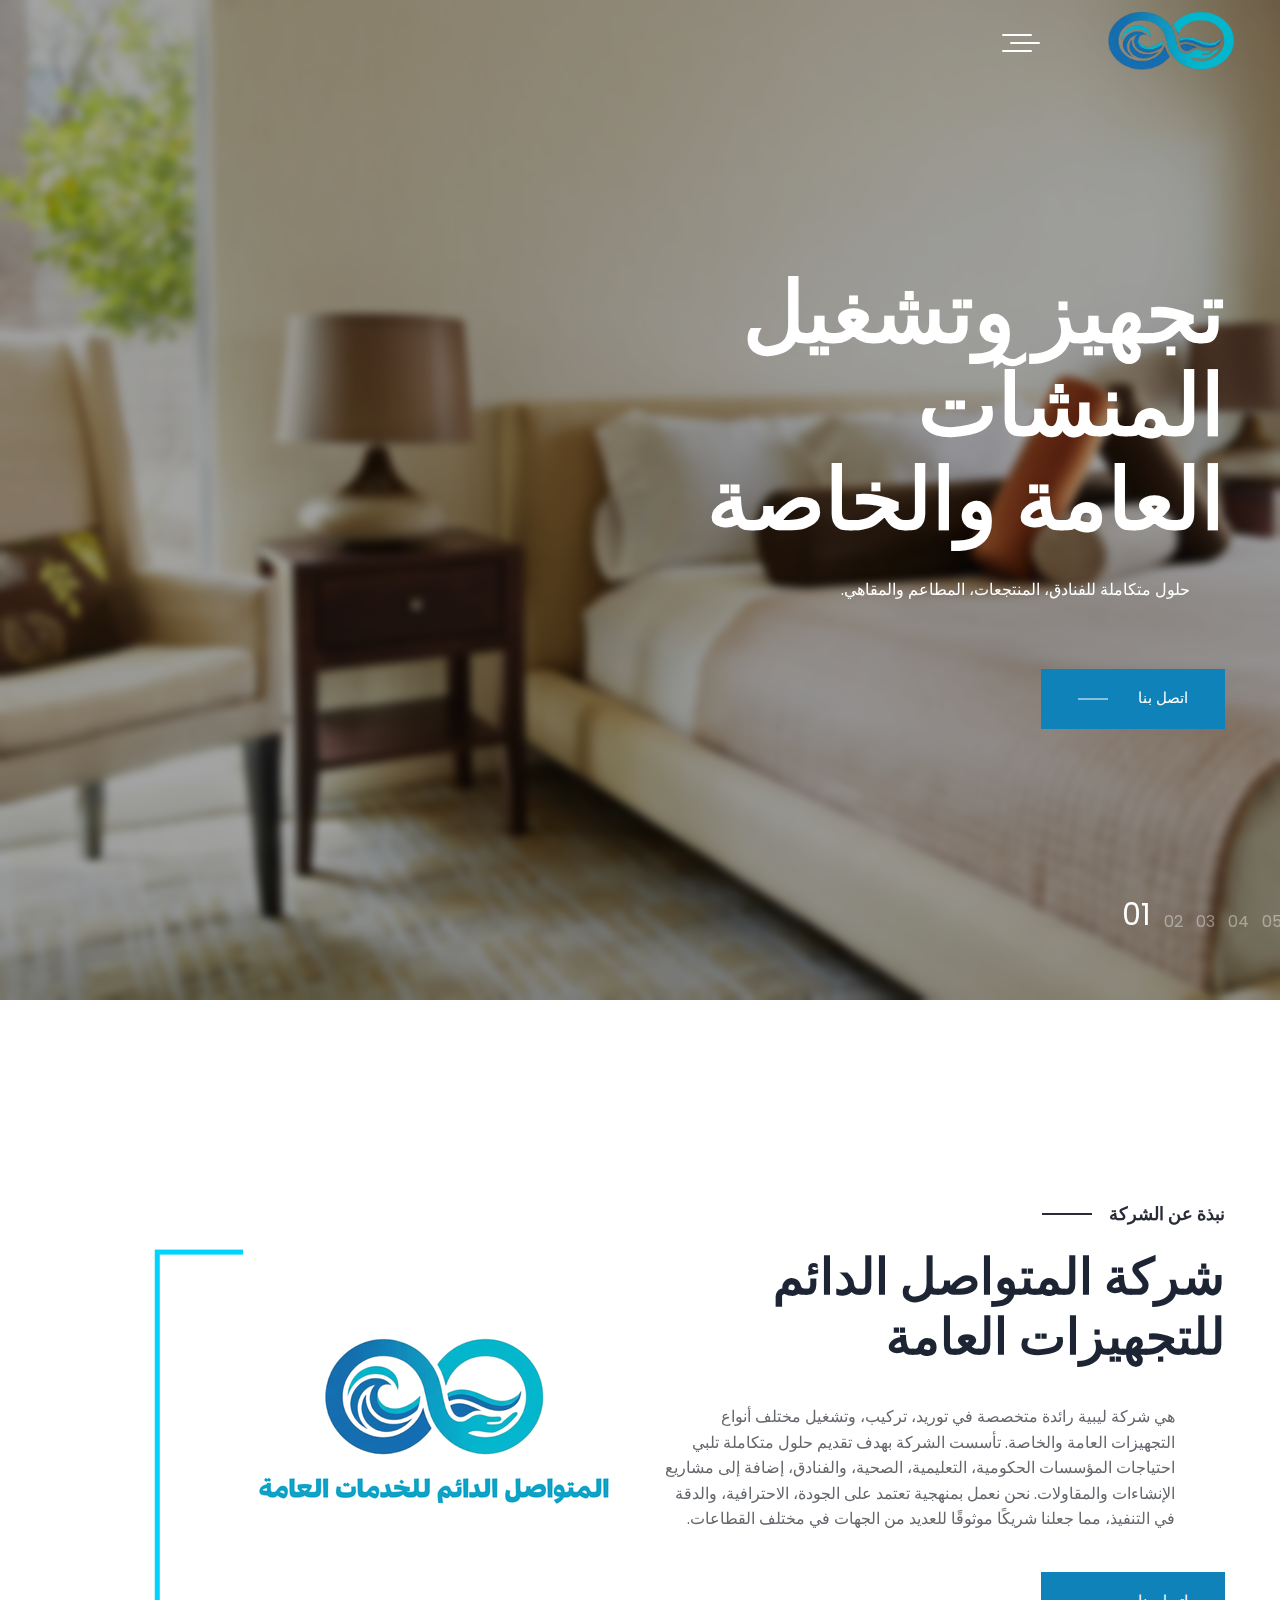
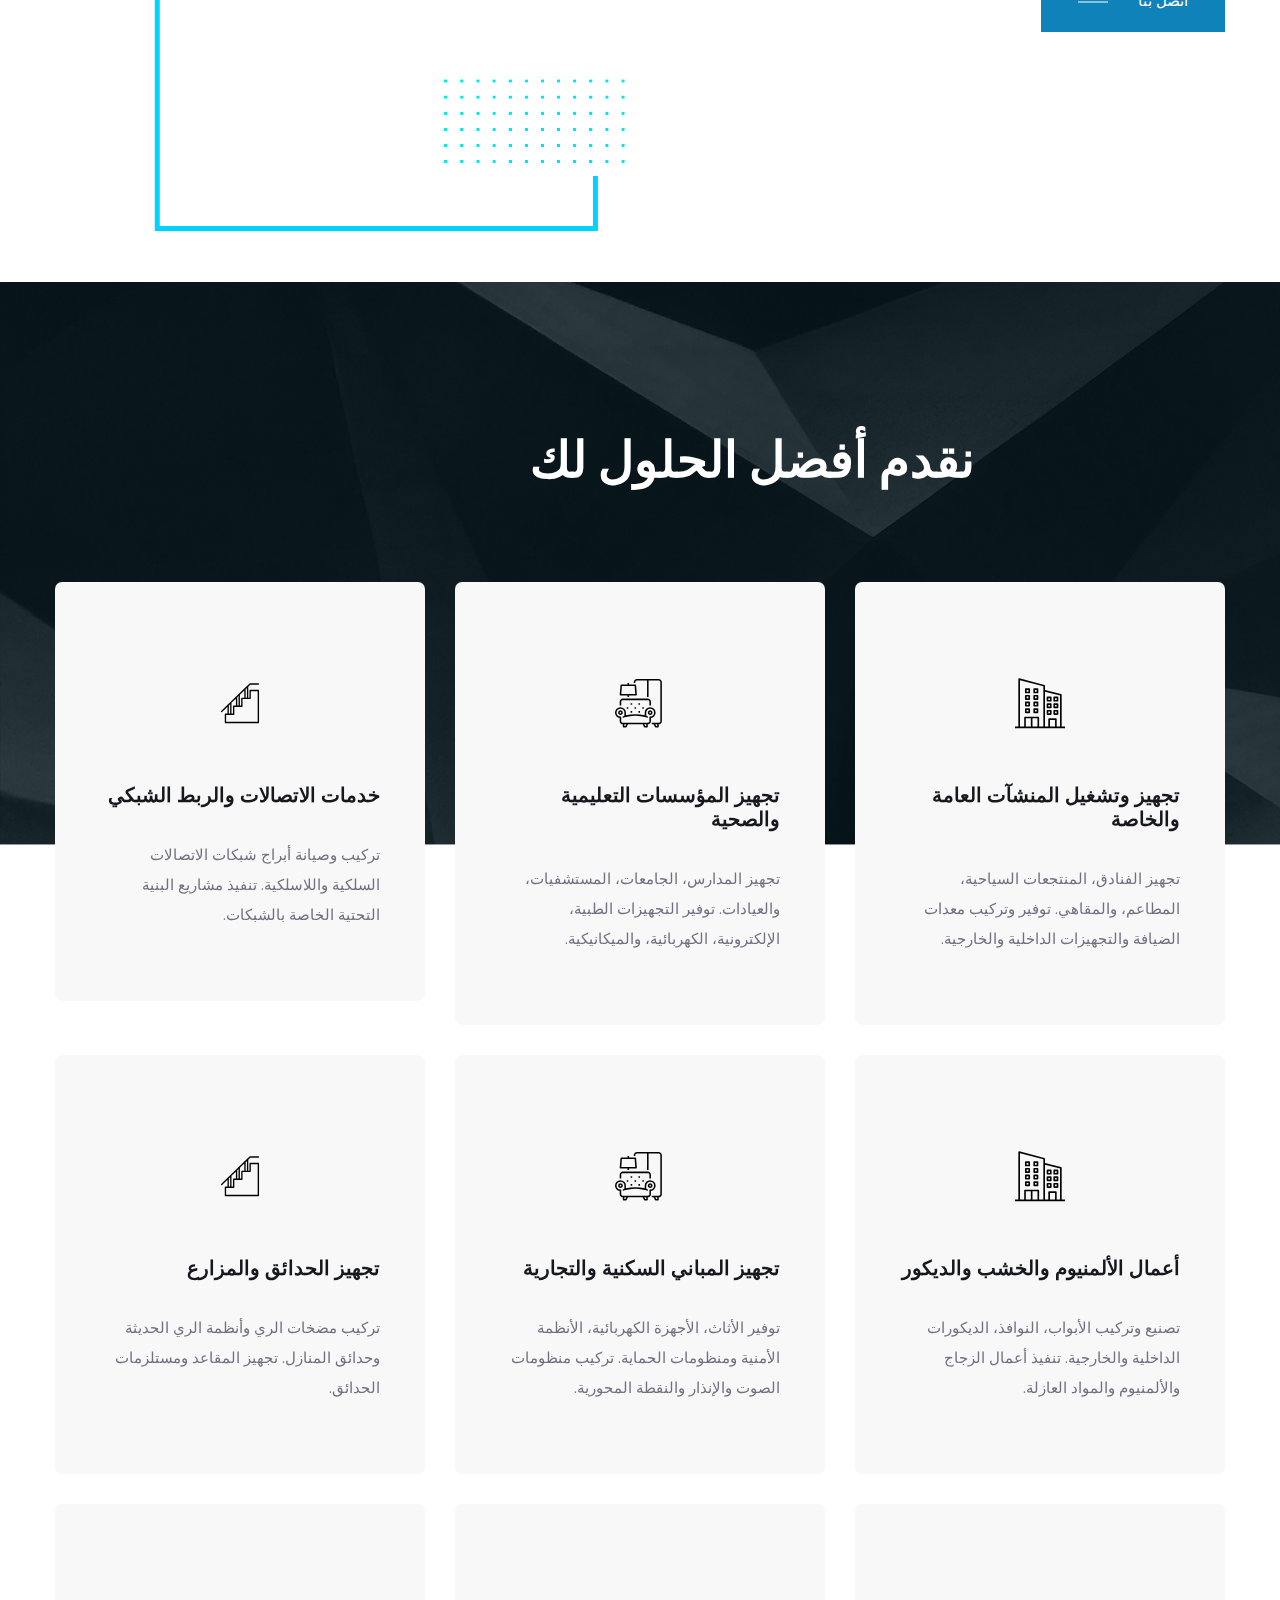
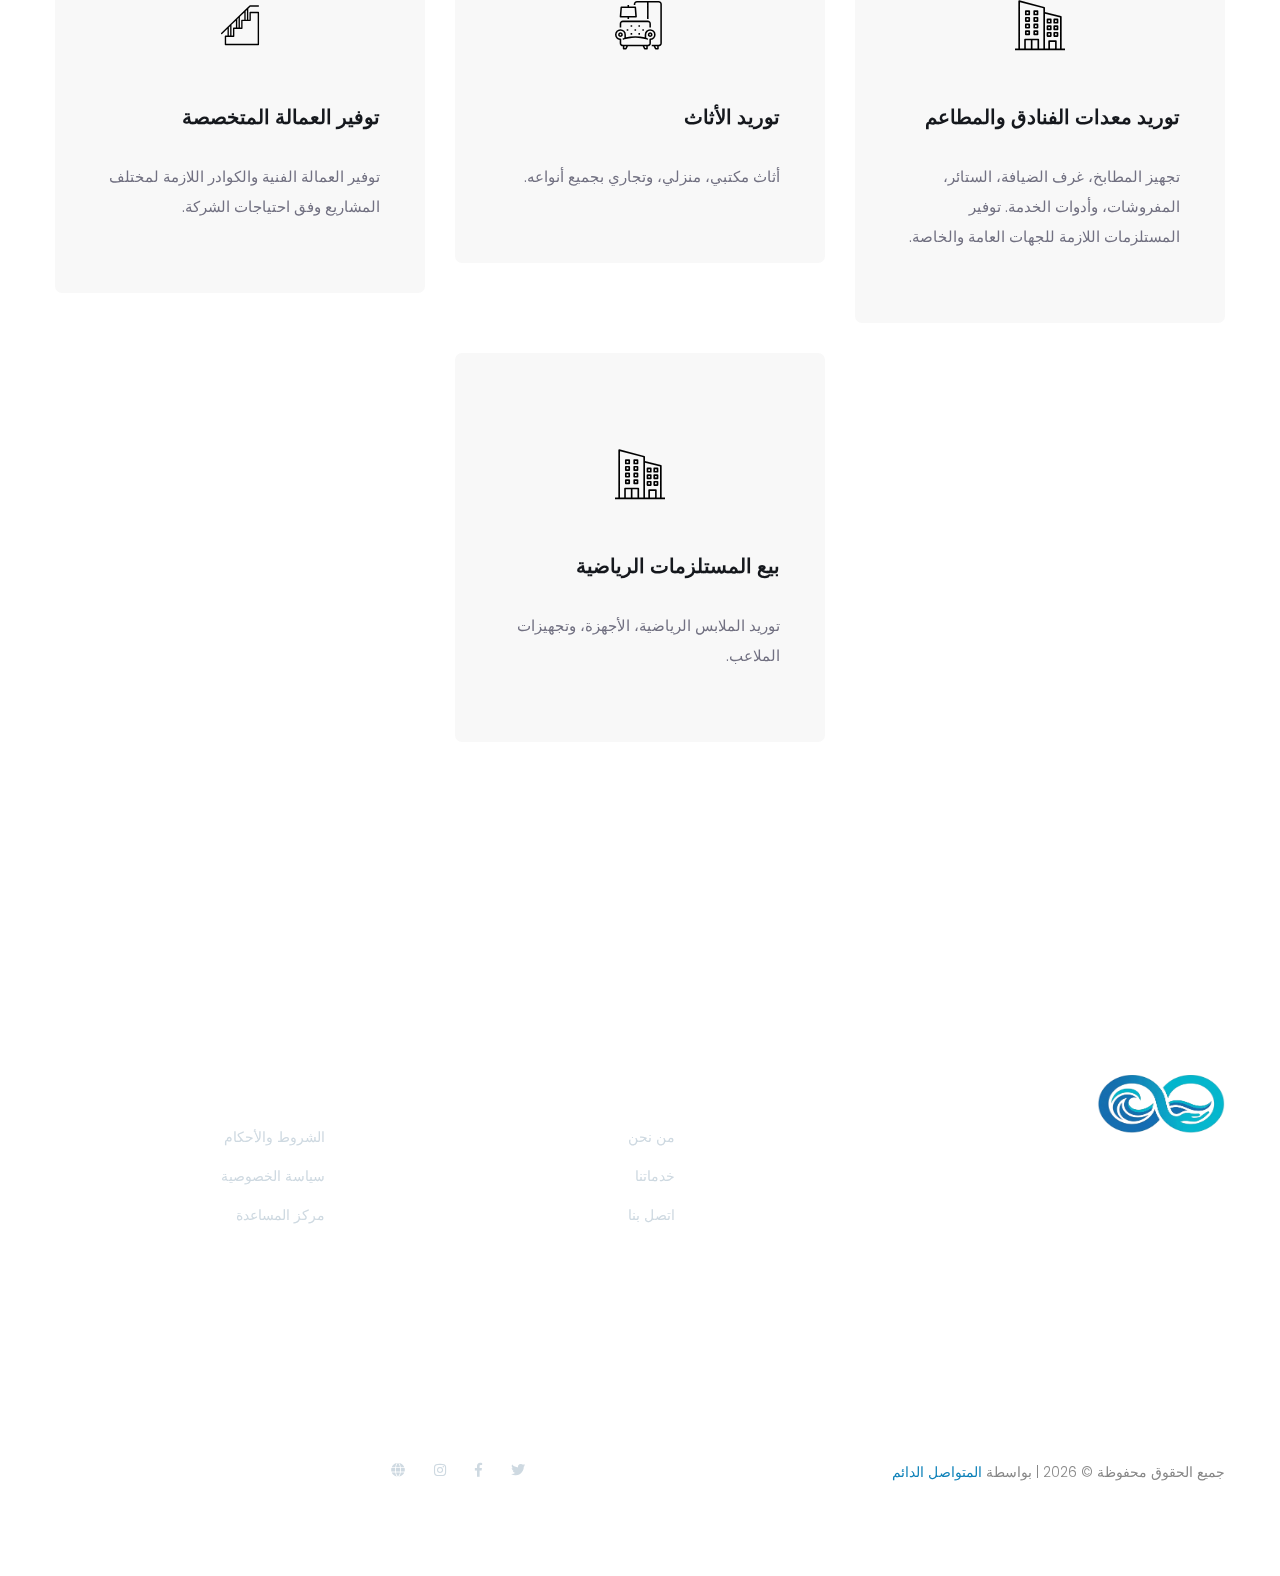
<file: index.html>
<!doctype html>
<html class="no-js" lang="ar" dir="rtl">
<head>
    <meta charset="utf-8">
    <meta http-equiv="x-ua-compatible" content="ie=edge">
    <title> المتواصل الدائم </title>
    <meta name="description" content="">
    <meta name="viewport" content="width=device-width, initial-scale=1">
    <link rel="manifest" href="site.webmanifest">
    <link rel="shortcut icon" type="image/x-icon" href="assets/img/favicon.ico">

    <!-- CSS here -->
    <link rel="stylesheet" href="assets/css/bootstrap.min.css">
    <link rel="stylesheet" href="assets/css/owl.carousel.min.css">
    <link rel="stylesheet" href="assets/css/slicknav.css">
    <link rel="stylesheet" href="assets/css/flaticon.css">
    <link rel="stylesheet" href="assets/css/hamburgers.min.css">
    <link rel="stylesheet" href="assets/css/gijgo.css">
    <link rel="stylesheet" href="assets/css/animate.min.css">
    <link rel="stylesheet" href="assets/css/animated-headline.css">
    <link rel="stylesheet" href="assets/css/magnific-popup.css">
    <link rel="stylesheet" href="assets/css/fontawesome-all.min.css">
    <link rel="stylesheet" href="assets/css/themify-icons.css">
    <link rel="stylesheet" href="assets/css/slick.css">
    <link rel="stylesheet" href="assets/css/nice-select.css">
    <link rel="stylesheet" href="assets/css/style.css">

    <style>
        .owl-carousel,
        .owl-carousel .owl-stage-outer,
        .owl-carousel .owl-stage,
        .owl-carousel .owl-item {
            direction: ltr !important;
            text-align: left !important;
        }

        /* Fix Bootstrap columns for RTL inside slider */
        .slider-area .col-xl-6,
        .slider-area .col-lg-8,
        .slider-area .col-md-7,
        .slider-area .col-sm-8 {
            margin-left: auto !important;
            margin-right: 0 !important;
        }

        /* Keep slide content RTL & positioned right */
        .slide-full-content,
        .slide-full-content * {
            direction: rtl !important;
            text-align: right !important;
            margin-right: 0 !important;
            margin-left: auto !important;
        }

        body, h1, h2, h3, h4, h5, h6, p, a, span, li {
            text-align: right !important;
            direction: rtl !important;
        }
        .main-menu ul li {
            float: right !important;
        }
        .logo-img{
            width: 128px;
            height: 64px;
        }
        .slider-area .slide-full {
            position: relative;
            overflow: hidden;
        }
        
        .slider-area .slide-full::before {
            content: "";
            position: absolute;
            top: 0;
            left: 0;
            width: 100%;
            height: 100%;
            backdrop-filter: blur(4px); /* Blur amount */
            background: rgba(0, 0, 0, 0.35); /* Dark overlay */
            z-index: 1;
        }
        
        .slide-full-content {
            position: relative;
            z-index: 2; /* Make sure text appears above the overlay */
        }

        .services-caption {
            transition: all 0.3s ease-in-out;
        }
        
        /* الأيقونة الأساسية */
        .services-caption .service-icon i {
            font-size: 50px; /* يمكن تعديل الحجم */
            color: #333; /* اللون الأساسي */
            transition: color 0.3s ease-in-out;
        }
        
        /* نص العنوان الأساسي */
        .services-caption .service-cap h4 a {
            color: #333; /* اللون الأساسي للنص */
            transition: color 0.3s ease-in-out;
            text-decoration: none; /* إزالة الخط السفلي */
        }
        
        /* عند التحويم على البطاقة كلها */
        .services-caption:hover .service-icon i,
        .services-caption:hover .service-cap h4 a {
            color: #0F82B9;
        }

        
        
        
            
    </style>
</head>

<body>
    <!-- ? Preloader Start -->
    <div id="preloader-active">
        <div class="preloader d-flex align-items-center justify-content-center">
            <div class="preloader-inner position-relative">
                <div class="preloader-circle"></div>
                <div class="preloader-img pere-text">
                    <img src="assets/img/logo/loder.png" alt="">
                </div>
            </div>
        </div>
    </div>

    <header>
        <div class="header-area header-transparent">
            <div class="main-header header-sticky">
                <div class="container-fluid">
                    <div class="row align-items-center">

                        <!-- Logo -->
                        <div class="col-xl-2 col-lg-2 col-md-1">
                            <div class="logo">
                                <a href="index.html"><img class="logo-img" src="assets/img/logo/logo.png" alt=""></a>
                            </div>
                        </div>

                        <div class="col-xl-9 col-lg-10">
                            <div class="main-menu black-menu menu-bg-white d-none d-lg-block">
                                <div class="hamburger hamburger--collapse">
                                    <div class="hamburger-box">
                                        <div class="hamburger-inner"></div>
                                    </div>
                                </div>
                                <nav class="hamburger-menu">
                                    <ul id="navigation">
                                        <li><a href="index.html">الرئيسية</a></li>
                                        <li><a href="about.html">من نحن</a></li>
                                        <li><a href="services.html">خدماتنا</a></li>
                                        <li><a href="contact.html">اتصل بنا</a></li>
                                    </ul>
                                </nav>
                            </div>
                        </div>

                        <!-- Mobile Menu -->
                        <div class="col-12">
                            <div class="mobile_menu d-block d-lg-none"></div>
                        </div>

                    </div>
                </div>
            </div>
        </div>
    </header>

    <main>

    <!-- slider-area start -->
    <div class="slider-area">
        <div class="slider-full-active owl-carousel custom-dots">
    
            <!-- Slide 1 - تجهيز وتشغيل المنشآت العامة والخاصة -->
            <div class="slide-full slider-height d-flex align-items-center" style="background-image: url(assets/img/hero/slide1.jpg);">
                <div class="container">
                    <div class="row">
                        <div class="col-xl-6 col-lg-8 col-md-7 col-sm-8">
                            <div class="slide-full-content">
                                <h1>تجهيز وتشغيل المنشآت<br> العامة والخاصة</h1>
                                <p>حلول متكاملة للفنادق، المنتجعات، المطاعم والمقاهي.</p>
                                <a class="btn" style="background-color: #0F82B9" href="#">اتصل بنا</a>
                            </div>
                        </div>
                    </div>
                </div>
            </div>
    
            <!-- Slide 2 - تجهيز المؤسسات التعليمية والصحية -->
            <div class="slide-full slider-height d-flex align-items-center" style="background-image: url(assets/img/hero/slide2.jpg);">
                <div class="container">
                    <div class="row">
                        <div class="col-xl-6 col-lg-8 col-md-7 col-sm-8">
                            <div class="slide-full-content">
                                <h1>تجهيز المؤسسات<br> التعليمية والصحية</h1>
                                <p>تجهيز المدارس والجامعات والمستشفيات بأعلى جودة.</p>
                                <a class="btn" style="background-color: #0F82B9" href="#">اتصل بنا</a>
                            </div>
                        </div>
                    </div>
                </div>
            </div>
    
            <!-- Slide 3 - الاتصالات والربط الشبكي -->
            <div class="slide-full slider-height d-flex align-items-center" style="background-image: url(assets/img/hero/slide3.jpg);">
                <div class="container">
                    <div class="row">
                        <div class="col-xl-6 col-lg-8 col-md-7 col-sm-8">
                            <div class="slide-full-content">
                                <h1>مشاريع الاتصالات<br> والبنية التحتية</h1>
                                <p>تركيب وصيانة أبراج الاتصالات وتنفيذ شبكات الربط.</p>
                                <a class="btn" style="background-color: #0F82B9" href="#">اتصل بنا</a>
                            </div>
                        </div>
                    </div>
                </div>
            </div>
    
            <!-- Slide 4 - أعمال الألمنيوم والخشب والديكور -->
            <div class="slide-full slider-height d-flex align-items-center" style="background-image: url(assets/img/hero/slide4.jpg);">
                <div class="container">
                    <div class="row">
                        <div class="col-xl-6 col-lg-8 col-md-7 col-sm-8">
                            <div class="slide-full-content">
                                <h1>أعمال الديكور<br> والألمنيوم والخشب</h1>
                                <p>تصنيع وتركيب الأبواب، النوافذ والديكورات الداخلية.</p>
                                <a class="btn" style="background-color: #0F82B9" href="#">اتصل بنا</a>
                            </div>
                        </div>
                    </div>
                </div>
            </div>
    
            <!-- Slide 5 - تجهيز المباني السكنية والتجارية -->
            <div class="slide-full slider-height d-flex align-items-center" style="background-image: url(assets/img/hero/slide5.jpg);">
                <div class="container">
                    <div class="row">
                        <div class="col-xl-6 col-lg-8 col-md-7 col-sm-8">
                            <div class="slide-full-content">
                                <h1>تجهيز المباني<br> السكنية والتجارية</h1>
                                <p>أثاث، أجهزة كهربائية، أنظمة أمنية ومنظومات حماية.</p>
                                <a class="btn" style="background-color: #0F82B9" href="#">اتصل بنا</a>
                            </div>
                        </div>
                    </div>
                </div>
            </div>
    
            <!-- Slide 6 - تجهيز الحدائق والمزارع -->
            <div class="slide-full slider-height d-flex align-items-center" style="background-image: url(assets/img/hero/slide6.jpg);">
                <div class="container">
                    <div class="row">
                        <div class="col-xl-6 col-lg-8 col-md-7 col-sm-8">
                            <div class="slide-full-content">
                                <h1>تجهيز الحدائق<br> والمزارع</h1>
                                <p>أنظمة ري حديثة، مضخات، وتنفيذ حدائق المنازل.</p>
                                <a class="btn" style="background-color: #0F82B9" href="#">اتصل بنا</a>
                            </div>
                        </div>
                    </div>
                </div>
            </div>
    
            <!-- Slide 7 - توريد معدات الفنادق والمطاعم -->
            <div class="slide-full slider-height d-flex align-items-center" style="background-image: url(assets/img/hero/slide7.jpg);">
                <div class="container">
                    <div class="row">
                        <div class="col-xl-6 col-lg-8 col-md-7 col-sm-8">
                            <div class="slide-full-content">
                                <h1>توريد معدات<br> الفنادق والمطاعم</h1>
                                <p>تجهيز المطابخ، الضيافة والمفروشات بجودة عالية.</p>
                                <a class="btn" style="background-color: #0F82B9" href="#">اتصل بنا</a>
                            </div>
                        </div>
                    </div>
                </div>
            </div>
    
            <!-- Slide 8 - توريد الأثاث -->
            <div class="slide-full slider-height d-flex align-items-center" style="background-image: url(assets/img/hero/slide8.jpg);">
                <div class="container">
                    <div class="row">
                        <div class="col-xl-6 col-lg-8 col-md-7 col-sm-8">
                            <div class="slide-full-content">
                                <h1>توريد الأثاث<br> المكتبي والمنزلي</h1>
                                <p>نوفر جميع أنواع الأثاث وفق أعلى المواصفات.</p>
                                <a class="btn" style="background-color: #0F82B9" href="#">اتصل بنا</a>
                            </div>
                        </div>
                    </div>
                </div>
            </div>
    
            <!-- Slide 9 - توفير العمالة المتخصصة -->
            <div class="slide-full slider-height d-flex align-items-center" style="background-image: url(assets/img/hero/slide9.jpg);">
                <div class="container">
                    <div class="row">
                        <div class="col-xl-6 col-lg-8 col-md-7 col-sm-8">
                            <div class="slide-full-content">
                                <h1>توفير العمالة<br> المتخصصة</h1>
                                <p>عمالة فنية مؤهلة لمختلف المشاريع الإنشائية والخدمية.</p>
                                <a class="btn" style="background-color: #0F82B9" href="#">اتصل بنا</a>
                            </div>
                        </div>
                    </div>
                </div>
            </div>
    
            <!-- Slide 10 - بيع المستلزمات الرياضية -->
            <div class="slide-full slider-height d-flex align-items-center" style="background-image: url(assets/img/hero/slide10.jpg);">
                <div class="container">
                    <div class="row">
                        <div class="col-xl-6 col-lg-8 col-md-7 col-sm-8">
                            <div class="slide-full-content">
                                <h1>بيع المستلزمات<br> الرياضية</h1>
                                <p>ملابس، أجهزة رياضية، وتجهيز ملاعب كاملة.</p>
                                <a class="btn" style="background-color: #0F82B9" href="#">اتصل بنا</a>
                            </div>
                        </div>
                    </div>
                </div>
            </div>
    
        </div>


        
    </div>
    
    <!-- slider-area end -->


        <!-- About Start-->
        <section class="about-area section-padding2">
            <div class="container">
                <div class="row align-items-center">

                    <!-- Text Updated Here -->
                    <div class="col-lg-6 col-md-10">
                        <div class="about-caption mb-50">

                            <div class="section-tittle section-tittle2 mb-35">
                                <span>نبذة عن الشركة</span>
                                <h2>شركة المتواصل الدائم للتجهيزات العامة</h2>
                            </div>

                            <p>
                                هي شركة ليبية رائدة متخصصة في توريد، تركيب، وتشغيل مختلف أنواع التجهيزات العامة والخاصة. تأسست الشركة بهدف تقديم حلول متكاملة تلبي احتياجات المؤسسات الحكومية، التعليمية، الصحية، والفنادق، إضافة إلى مشاريع الإنشاءات والمقاولات.

                                نحن نعمل بمنهجية تعتمد على الجودة، الاحترافية، والدقة في التنفيذ، مما جعلنا شريكًا موثوقًا للعديد من الجهات في مختلف القطاعات.
                            </p>


                            <a class="btn" style="background-color: #0F82B9" href="#">اتصل بنا</a>
                        </div>
                    </div>

                    <div class="col-lg-6 col-md-12">
                        <div class="about-img">
                            <div class="about-font-img">
                                <img src="assets/img/gallery/about1.png" alt="">
                            </div>
                            <div class="about-back-img">
                                <img src="assets/img/gallery/about2.png" alt="">
                            </div>
                        </div>
                    </div>

                </div>
            </div>
        </section>

        <!-- Services Area -->
        <section class="service-area pt-150 pb-150">
            <div class="service-bg"></div>
            <div class="container">

                <div class="row d-flex justify-content-center">
                    <div class="col-xl-7 col-lg-8 col-md-11 col-sm-11">
                        <div class="section-tittle section-tittle3 text-center mb-90">
                            <h2>نقدم أفضل الحلول لك</h2>
                        </div>
                    </div>
                </div>

                <div class="row justify-content-center">

                    <!-- 1️⃣ تجهيز وتشغيل المنشآت العامة والخاصة -->
                    <div class="col-xl-4 col-lg-4 col-md-6 col-sm-9">
                        <div class="services-caption text-center mb-30">
                            <div class="service-icon">
                                <i class="flaticon-null"></i>
                            </div>
                            <div class="service-cap">
                                <h4><a href="#">تجهيز وتشغيل المنشآت العامة والخاصة</a></h4>
                                <p>
                                    تجهيز الفنادق، المنتجعات السياحية، المطاعم، والمقاهي.
                                    توفير وتركيب معدات الضيافة والتجهيزات الداخلية والخارجية.
                                </p>
                            </div>
                        </div>
                    </div>
                
                    <!-- 2️⃣ تجهيز المؤسسات التعليمية والصحية -->
                    <div class="col-xl-4 col-lg-4 col-md-6 col-sm-9">
                        <div class="services-caption active text-center mb-30">
                            <div class="service-icon">
                                <i class="flaticon-null-1"></i>
                            </div>
                            <div class="service-cap">
                                <h4><a href="#">تجهيز المؤسسات التعليمية والصحية</a></h4>
                                <p>
                                    تجهيز المدارس، الجامعات، المستشفيات، والعيادات.
                                    توفير التجهيزات الطبية، الإلكترونية، الكهربائية، والميكانيكية.
                                </p>
                            </div>
                        </div>
                    </div>
                
                    <!-- 3️⃣ خدمات الاتصالات والربط الشبكي -->
                    <div class="col-xl-4 col-lg-4 col-md-6 col-sm-9">
                        <div class="services-caption text-center mb-30">
                            <div class="service-icon">
                                <i class="flaticon-null-2"></i>
                            </div>
                            <div class="service-cap">
                                <h4><a href="#">خدمات الاتصالات والربط الشبكي</a></h4>
                                <p>
                                    تركيب وصيانة أبراج شبكات الاتصالات السلكية واللاسلكية.
                                    تنفيذ مشاريع البنية التحتية الخاصة بالشبكات.
                                </p>
                            </div>
                        </div>
                    </div>
                
                    <!-- 4️⃣ أعمال الألمنيوم والخشب والديكور -->
                    <div class="col-xl-4 col-lg-4 col-md-6 col-sm-9">
                        <div class="services-caption text-center mb-30">
                            <div class="service-icon">
                                <i class="flaticon-null"></i>
                            </div>
                            <div class="service-cap">
                                <h4><a href="#">أعمال الألمنيوم والخشب والديكور</a></h4>
                                <p>
                                    تصنيع وتركيب الأبواب، النوافذ، الديكورات الداخلية والخارجية.
                                    تنفيذ أعمال الزجاج والألمنيوم والمواد العازلة.
                                </p>
                            </div>
                        </div>
                    </div>
                
                    <!-- 5️⃣ تجهيز المباني السكنية والتجارية -->
                    <div class="col-xl-4 col-lg-4 col-md-6 col-sm-9">
                        <div class="services-caption text-center mb-30">
                            <div class="service-icon">
                                <i class="flaticon-null-1"></i>
                            </div>
                            <div class="service-cap">
                                <h4><a href="#">تجهيز المباني السكنية والتجارية</a></h4>
                                <p>
                                    توفير الأثاث، الأجهزة الكهربائية، الأنظمة الأمنية ومنظومات الحماية.
                                    تركيب منظومات الصوت والإنذار والنقطة المحورية.
                                </p>
                            </div>
                        </div>
                    </div>
                
                    <!-- 6️⃣ تجهيز الحدائق والمزارع -->
                    <div class="col-xl-4 col-lg-4 col-md-6 col-sm-9">
                        <div class="services-caption text-center mb-30">
                            <div class="service-icon">
                                <i class="flaticon-null-2"></i>
                            </div>
                            <div class="service-cap">
                                <h4><a href="#">تجهيز الحدائق والمزارع</a></h4>
                                <p>
                                    تركيب مضخات الري وأنظمة الري الحديثة وحدائق المنازل.
                                    تجهيز المقاعد ومستلزمات الحدائق.
                                </p>
                            </div>
                        </div>
                    </div>
                
                    <!-- 7️⃣ توريد معدات الفنادق والمطاعم -->
                    <div class="col-xl-4 col-lg-4 col-md-6 col-sm-9">
                        <div class="services-caption text-center mb-30">
                            <div class="service-icon">
                                <i class="flaticon-null"></i>
                            </div>
                            <div class="service-cap">
                                <h4><a href="#">توريد معدات الفنادق والمطاعم</a></h4>
                                <p>
                                    تجهيز المطابخ، غرف الضيافة، الستائر، المفروشات، وأدوات الخدمة.
                                    توفير المستلزمات اللازمة للجهات العامة والخاصة.
                                </p>
                            </div>
                        </div>
                    </div>
                
                    <!-- 8️⃣ توريد الأثاث -->
                    <div class="col-xl-4 col-lg-4 col-md-6 col-sm-9">
                        <div class="services-caption text-center mb-30">
                            <div class="service-icon">
                                <i class="flaticon-null-1"></i>
                            </div>
                            <div class="service-cap">
                                <h4><a href="#">توريد الأثاث</a></h4>
                                <p>
                                    أثاث مكتبي، منزلي، وتجاري بجميع أنواعه.
                                </p>
                            </div>
                        </div>
                    </div>
                
                    <!-- 9️⃣ توفير العمالة المتخصصة -->
                    <div class="col-xl-4 col-lg-4 col-md-6 col-sm-9">
                        <div class="services-caption text-center mb-30">
                            <div class="service-icon">
                                <i class="flaticon-null-2"></i>
                            </div>
                            <div class="service-cap">
                                <h4><a href="#">توفير العمالة المتخصصة</a></h4>
                                <p>
                                    توفير العمالة الفنية والكوادر اللازمة لمختلف المشاريع وفق احتياجات الشركة.
                                </p>
                            </div>
                        </div>
                    </div>
                
                    <!-- 🔟 بيع المستلزمات الرياضية -->
                    <div class="col-xl-4 col-lg-4 col-md-6 col-sm-9">
                        <div class="services-caption text-center mb-30">
                            <div class="service-icon">
                                <i class="flaticon-null"></i>
                            </div>
                            <div class="service-cap">
                                <h4><a href="#">بيع المستلزمات الرياضية</a></h4>
                                <p>
                                    توريد الملابس الرياضية، الأجهزة، وتجهيزات الملاعب.
                                </p>
                            </div>
                        </div>
                    </div>
                
                </div>
                
                

            </div>
        </section>

    </main>

    <footer>
        <div class="footer-area footer-padding section-bg" data-background="assets/img/gallery/footer_bg.png">
            <div class="container">
    
                <!-- Top Section -->
                <div class="footer-top">
                    <div class="row justify-content-between">
    
                        <!-- Company Info -->
                        <div class="col-xl-4 col-lg-4 col-md-6 col-sm-12">
                            <div class="single-footer-caption mb-50">
    
                                <div class="footer-logo mb-30">
                                    <a href="index.html">
                                        <img class="logo-img" src="assets/img/logo/logo2_footer.png" alt="شعار الشركة">
                                    </a>
                                </div>
    
                                <div class="footer-tittle">

                                    <p style="line-height: 1.9; color: #fff;">
                                        شركة <strong>المتواصل الدائم للتجهيزات العامة</strong> هي شركة ليبية متخصصة في توفير،
                                        تركيب، وتشغيل مختلف أنواع التجهيزات العامة والخاصة.
                                        تأسست بهدف تقديم حلول متكاملة للمؤسسات الحكومية، التعليمية، الصحية،
                                        والفنادق، إضافة إلى مشاريع الإنشاءات والمقاولات.
                                    </p>
                                </div>
    
                            </div>
                        </div>
    
                        <!-- Quick Links -->
                        <div class="col-xl-2 col-lg-3 col-md-3 col-sm-6">
                            <div class="single-footer-caption mb-50">
                                <div class="footer-tittle">
                                    <h4>روابط سريعة</h4>
                                    <ul>
                                        <li><a href="about.html">من نحن</a></li>
                                        <li><a href="services.html">خدماتنا</a></li>
                                        <li><a href="contact.html">اتصل بنا</a></li>
                                    </ul>
                                </div>
                            </div>
                        </div>
    
                        <!-- Support -->
                        <div class="col-xl-3 col-lg-3 col-md-4 col-sm-6">
                            <div class="single-footer-caption mb-50">
                                <div class="footer-tittle">
                                    <h4>الدعم</h4>
                                    <ul>
                                        <li><a href="#">الشروط والأحكام</a></li>
                                        <li><a href="#">سياسة الخصوصية</a></li>
                                        <li><a href="contact.html">مركز المساعدة</a></li>
                                    </ul>
                                </div>
                            </div>
                        </div>
    
                    </div>
                </div>
    
                <!-- Bottom Section -->
                <div class="footer-bottom">
                    <div class="row">
    
                        <div class="col-xl-7 col-lg-8 col-md-7">
                            <div class="footer-copy-right">
                                <p>
                                    جميع الحقوق محفوظة &copy;
                                    <script>document.write(new Date().getFullYear());</script> |
                                    بواسطة <a href="#" target="_blank" style="color: #0F82B9;">المتواصل الدائم</a>
                                </p>
                            </div>
                        </div>
    
                        <div class="col-xl-5 col-lg-4 col-md-5">
                            <div class="footer-copy-right f-right">
                                <div class="footer-social">
                                    <a href="#"><i class="fab fa-twitter"></i></a>
                                    <a href="#"><i class="fab fa-facebook-f"></i></a>
                                    <a href="#"><i class="fab fa-instagram"></i></a>
                                    <a href="#"><i class="fas fa-globe"></i></a>
                                </div>
                            </div>
                        </div>
    
                    </div>
                </div>
    
            </div>
        </div>
    </footer>

    <div id="back-top" style="background-color: #0F82B9;">
        <a title="اذهب للأعلى" href="#"> <i class="fas fa-level-up-alt"></i></a>
    </div>

    <!-- JS here -->
    <script src="./assets/js/vendor/modernizr-3.5.0.min.js"></script>
    <script src="./assets/js/vendor/jquery-1.12.4.min.js"></script>
    <script src="./assets/js/popper.min.js"></script>
    <script src="./assets/js/bootstrap.min.js"></script>
    <script src="./assets/js/jquery.slicknav.min.js"></script>
    <script src="./assets/js/owl.carousel.min.js"></script>
    <script src="./assets/js/slick.min.js"></script>
    <script src="./assets/js/wow.min.js"></script>
    <script src="./assets/js/animated.headline.js"></script>
    <script src="./assets/js/jquery.magnific-popup.js"></script>
    <script src="./assets/js/gijgo.min.js"></script>
    <script src="./assets/js/jquery.nice-select.min.js"></script>
    <script src="./assets/js/jquery.sticky.js"></script>
    <script src="./assets/js/jquery.counterup.min.js"></script>
    <script src="./assets/js/waypoints.min.js"></script>
    <script src="./assets/js/jquery.countdown.min.js"></script>
    <script src="./assets/js/hover-direction-snake.min.js"></script>
    <script src="./assets/js/contact.js"></script>
    <script src="./assets/js/jquery.form.js"></script>
    <script src="./assets/js/jquery.validate.min.js"></script>
    <script src="./assets/js/mail-script.js"></script>
    <script src="./assets/js/jquery.ajaxchimp.min.js"></script>
    <script src="./assets/js/plugins.js"></script>
    <script src="./assets/js/main.js"></script>



</body>
</html>
</file>
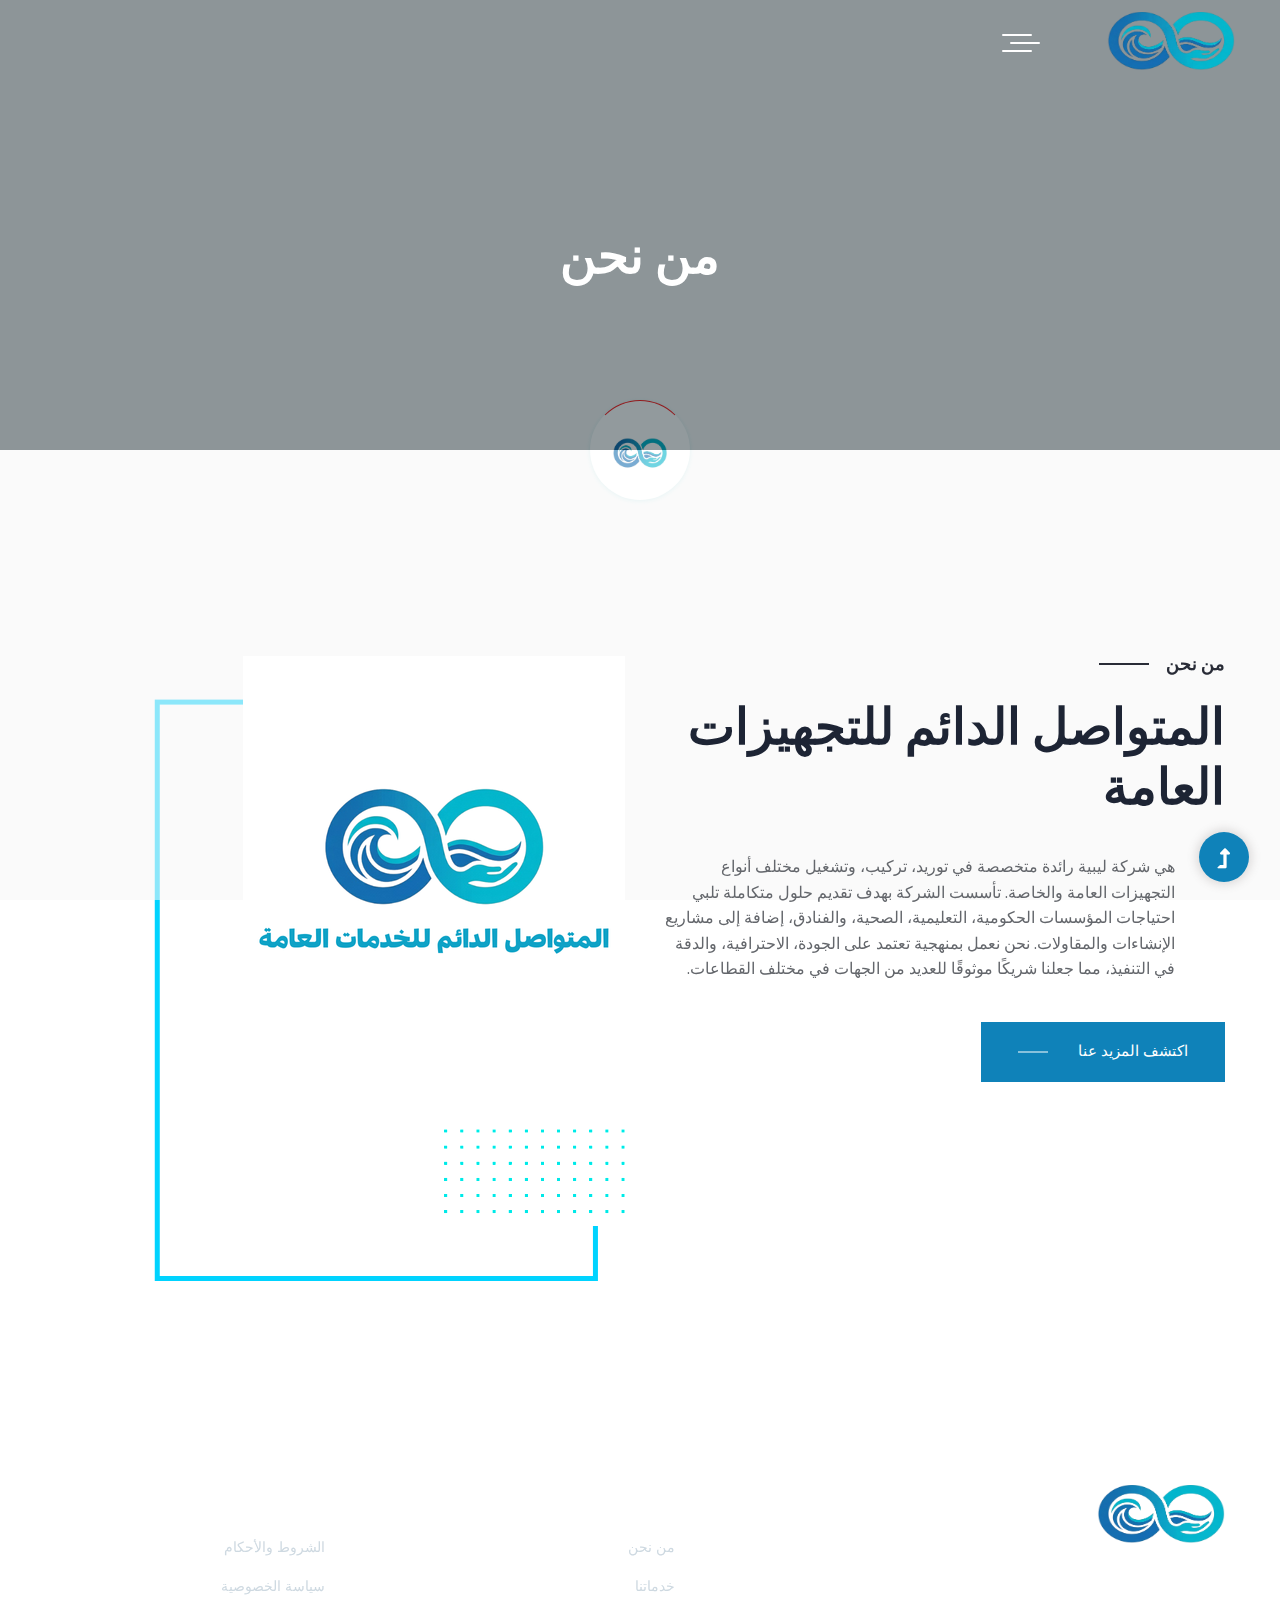
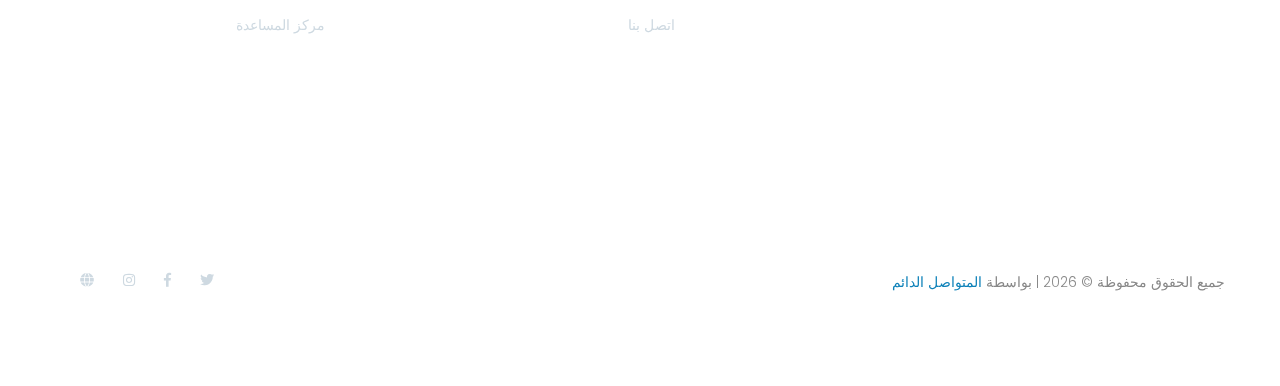
<file: about.html>
<!doctype html>
<html class="no-js" lang="ar" dir="rtl">
<head>
    <meta charset="utf-8">
    <meta http-equiv="x-ua-compatible" content="ie=edge">
    <title> المتواصل الدائم | من نحن</title>
    <meta name="description" content="">
    <meta name="viewport" content="width=device-width, initial-scale=1">
    <link rel="manifest" href="site.webmanifest">
    <link rel="shortcut icon" type="image/x-icon" href="assets/img/favicon.ico">

    <link rel="stylesheet" href="assets/css/bootstrap.min.css">
    <link rel="stylesheet" href="assets/css/owl.carousel.min.css">
    <link rel="stylesheet" href="assets/css/slicknav.css">
    <link rel="stylesheet" href="assets/css/flaticon.css">
    <link rel="stylesheet" href="assets/css/hamburgers.min.css">
    <link rel="stylesheet" href="assets/css/gijgo.css">
    <link rel="stylesheet" href="assets/css/animate.min.css">
    <link rel="stylesheet" href="assets/css/animated-headline.css">
    <link rel="stylesheet" href="assets/css/magnific-popup.css">
    <link rel="stylesheet" href="assets/css/fontawesome-all.min.css">
    <link rel="stylesheet" href="assets/css/themify-icons.css">
    <link rel="stylesheet" href="assets/css/slick.css">
    <link rel="stylesheet" href="assets/css/nice-select.css">
    <link rel="stylesheet" href="assets/css/style.css">
    <style>
        .logo-img{
            width: 128px;
            height: 64px;
        }
        /* لتطبيق RTL على النصوص والعناصر */
        body {
            direction: rtl;
            text-align: right;
        }
        /* تعديلات محددة لعناصر التصميم */
        .main-header .main-menu nav ul li ul.submenu {
            left: unset; /* إلغاء خاصية اليسار الافتراضية */
            right: 0; /* وضع القائمة المنسدلة على اليمين */
            text-align: right;
        }
        .main-header .main-menu nav ul li ul.submenu li a {
            text-align: right;
        }
        .about-caption, .section-tittle {
            text-align: right;
        }
        .footer-tittle ul {
            padding-right: 0;
            list-style: none;
        }
        /* تعديل اتجاه الأزرار والروابط في RTL إذا لزم الأمر */
        .footer-social {
             text-align: left !important; /* لتبديل مكان أيقونات التواصل الاجتماعي إلى اليسار في حالة كانت على اليمين */
        }
        .footer-bottom .footer-copy-right.f-right {
            text-align: left;
        }
        @media (min-width: 992px) {
            .footer-bottom .f-right {
                float: left !important; /* عكس التعويم ليناسب RTL */
            }
        }
        .hero-cap2 h2 {
            font-size: 48px; /* تأكد من حجم الخط للقراءة الجيدة بالعربية */
        }

    </style>

</head>
<body>
    <div id="preloader-active">
        <div class="preloader d-flex align-items-center justify-content-center">
            <div class="preloader-inner position-relative">
                <div class="preloader-circle"></div>
                <div class="preloader-img pere-text">
                    <img src="assets/img/logo/loder.png" alt="">
                </div>
            </div>
        </div>
    </div>
    <header>
        <div class="header-area header-transparent">
            <div class="main-header header-sticky">
                <div class="container-fluid">
                    <div class="row align-items-center">
                        <div class="col-xl-2 col-lg-2 col-md-1">
                            <div class="logo">
                                <a href="index.html"><img class="logo-img" src="assets/img/logo/logo.png" alt="شعار الشركة"></a>
                            </div>
                        </div>
                        <div class="col-xl-9 col-lg-10">
                            <div class="main-menu black-menu menu-bg-white d-none d-lg-block">
                                <div class="hamburger hamburger--collapse">
                                    <div class="hamburger-box">
                                        <div class="hamburger-inner"></div>
                                    </div>
                                </div>
                                <nav class="hamburger-menu">
                                    <ul id="navigation">
                                        <li><a href="index.html">الرئيسية</a></li>
                                        <li><a href="about.html">من نحن</a></li>
                                        <li><a href="services.html">الخدمات</a></li>

                                        <li><a href="contact.html">اتصل بنا</a></li>
                                    </ul>
                                </nav>
                            </div>
                        </div>
                        <div class="col-12">
                            <div class="mobile_menu d-block d-lg-none"></div>
                        </div>
                    </div>
                </div>
            </div>
        </div>
        </header>
    <main>
        <div class="slider-area2">
            <div class="slider-height2 d-flex align-items-center">
                <div class="container">
                    <div class="row">
                        <div class="col-xl-12">
                            <div class="hero-cap hero-cap2 pt-70 text-center">
                                <h2>من نحن</h2>
                            </div>
                        </div>
                    </div>
                </div>
            </div>
        </div>
        <section class="about-area section-padding2">
            <div class="container">
                <div class="row align-items-center">
                    <div class="col-lg-6 col-md-10">
                        <div class="about-caption mb-50">
                            <div class="section-tittle section-tittle2 mb-35">
                                <span>من نحن</span>
                                    <h2>المتواصل الدائم للتجهيزات العامة</h2>
                            </div>
                            <p>
                                هي شركة ليبية رائدة متخصصة في توريد، تركيب، وتشغيل مختلف أنواع التجهيزات العامة والخاصة. تأسست الشركة بهدف تقديم حلول متكاملة تلبي احتياجات المؤسسات الحكومية، التعليمية، الصحية، والفنادق، إضافة إلى مشاريع الإنشاءات والمقاولات.

نحن نعمل بمنهجية تعتمد على الجودة، الاحترافية، والدقة في التنفيذ، مما جعلنا شريكًا موثوقًا للعديد من الجهات في مختلف القطاعات.
                            </p>
                            <a href="about.html" class="btn" style="background-color: #0F82B9;">اكتشف المزيد عنا</a>
                        </div>
                    </div>
                    <div class="col-lg-6 col-md-12">
                        <div class="about-img ">
                            <div class="about-font-img ">
                                <img src="assets/img/gallery/about1.png" alt="">
                            </div>
                            <div class="about-back-img ">
                                <img src="assets/img/gallery/about2.png" alt="">
                            </div>
                        </div>
                    </div>
                </div>
            </div>
        </section>


    </main>
    <footer>
        <div class="footer-area footer-padding section-bg" data-background="assets/img/gallery/footer_bg.png">
            <div class="container">
    
                <!-- Top Section -->
                <div class="footer-top">
                    <div class="row justify-content-between">
    
                        <!-- Company Info -->
                        <div class="col-xl-4 col-lg-4 col-md-6 col-sm-12">
                            <div class="single-footer-caption mb-50">
    
                                <div class="footer-logo mb-30">
                                    <a href="index.html">
                                        <img class="logo-img" src="assets/img/logo/logo2_footer.png" alt="شعار الشركة">
                                    </a>
                                </div>
    
                                <div class="footer-tittle">

                                    <p style="line-height: 1.9; color: #fff;">
                                        شركة <strong>المتواصل الدائم للتجهيزات العامة</strong> هي شركة ليبية متخصصة في توفير،
                                        تركيب، وتشغيل مختلف أنواع التجهيزات العامة والخاصة.
                                        تأسست بهدف تقديم حلول متكاملة للمؤسسات الحكومية، التعليمية، الصحية،
                                        والفنادق، إضافة إلى مشاريع الإنشاءات والمقاولات.
                                    </p>
                                </div>
    
                            </div>
                        </div>
    
                        <!-- Quick Links -->
                        <div class="col-xl-2 col-lg-3 col-md-3 col-sm-6">
                            <div class="single-footer-caption mb-50">
                                <div class="footer-tittle">
                                    <h4>روابط سريعة</h4>
                                    <ul>
                                        <li><a href="about.html">من نحن</a></li>
                                        <li><a href="services.html">خدماتنا</a></li>
                                        <li><a href="contact.html">اتصل بنا</a></li>
                                    </ul>
                                </div>
                            </div>
                        </div>
    
                        <!-- Support -->
                        <div class="col-xl-3 col-lg-3 col-md-4 col-sm-6">
                            <div class="single-footer-caption mb-50">
                                <div class="footer-tittle">
                                    <h4>الدعم</h4>
                                    <ul>
                                        <li><a href="#">الشروط والأحكام</a></li>
                                        <li><a href="#">سياسة الخصوصية</a></li>
                                        <li><a href="contact.html">مركز المساعدة</a></li>
                                    </ul>
                                </div>
                            </div>
                        </div>
    
                    </div>
                </div>
    
                <!-- Bottom Section -->
                <div class="footer-bottom">
                    <div class="row">
    
                        <div class="col-xl-7 col-lg-8 col-md-7">
                            <div class="footer-copy-right">
                                <p>
                                    جميع الحقوق محفوظة &copy;
                                    <script>document.write(new Date().getFullYear());</script> |
                                    بواسطة <a href="#" target="_blank" style="color: #0F82B9;">المتواصل الدائم</a>
                                </p>
                            </div>
                        </div>
    
                        <div class="col-xl-5 col-lg-4 col-md-5">
                            <div class="footer-copy-right f-right">
                                <div class="footer-social">
                                    <a href="#"><i class="fab fa-twitter"></i></a>
                                    <a href="#"><i class="fab fa-facebook-f"></i></a>
                                    <a href="#"><i class="fab fa-instagram"></i></a>
                                    <a href="#"><i class="fas fa-globe"></i></a>
                                </div>
                            </div>
                        </div>
    
                    </div>
                </div>
    
            </div>
        </div>
    </footer>
    <div id="back-top" style="background-color: #0F82B9;">
        <a title="اذهب للأعلى" href="#"> <i class="fas fa-level-up-alt"></i></a>
    </div>
    <script src="./assets/js/vendor/modernizr-3.5.0.min.js"></script>
    <script src="./assets/js/vendor/jquery-1.12.4.min.js"></script>
    <script src="./assets/js/popper.min.js"></script>
    <script src="./assets/js/bootstrap.min.js"></script>
    <script src="./assets/js/jquery.slicknav.min.js"></script>

    <script src="./assets/js/owl.carousel.min.js"></script>
    <script src="./assets/js/slick.min.js"></script>
    <script src="./assets/js/wow.min.js"></script>
    <script src="./assets/js/animated.headline.js"></script>
    <script src="./assets/js/jquery.magnific-popup.js"></script>

    <script src="./assets/js/gijgo.min.js"></script>
    <script src="./assets/js/jquery.nice-select.min.js"></script>
    <script src="./assets/js/jquery.sticky.js"></script>

    <script src="./assets/js/jquery.counterup.min.js"></script>
    <script src="./assets/js/waypoints.min.js"></script>
    <script src="./assets/js/jquery.countdown.min.js"></script>
    <script src="./assets/js/hover-direction-snake.min.js"></script>

    <script src="./assets/js/contact.js"></script>
    <script src="./assets/js/jquery.form.js"></script>
    <script src="./assets/js/jquery.validate.min.js"></script>
    <script src="./assets/js/mail-script.js"></script>
    <script src="./assets/js/jquery.ajaxchimp.min.js"></script>

    <script src="./assets/js/plugins.js"></script>
    <script src="./assets/js/main.js"></script>

    </body>
</html>
</file>
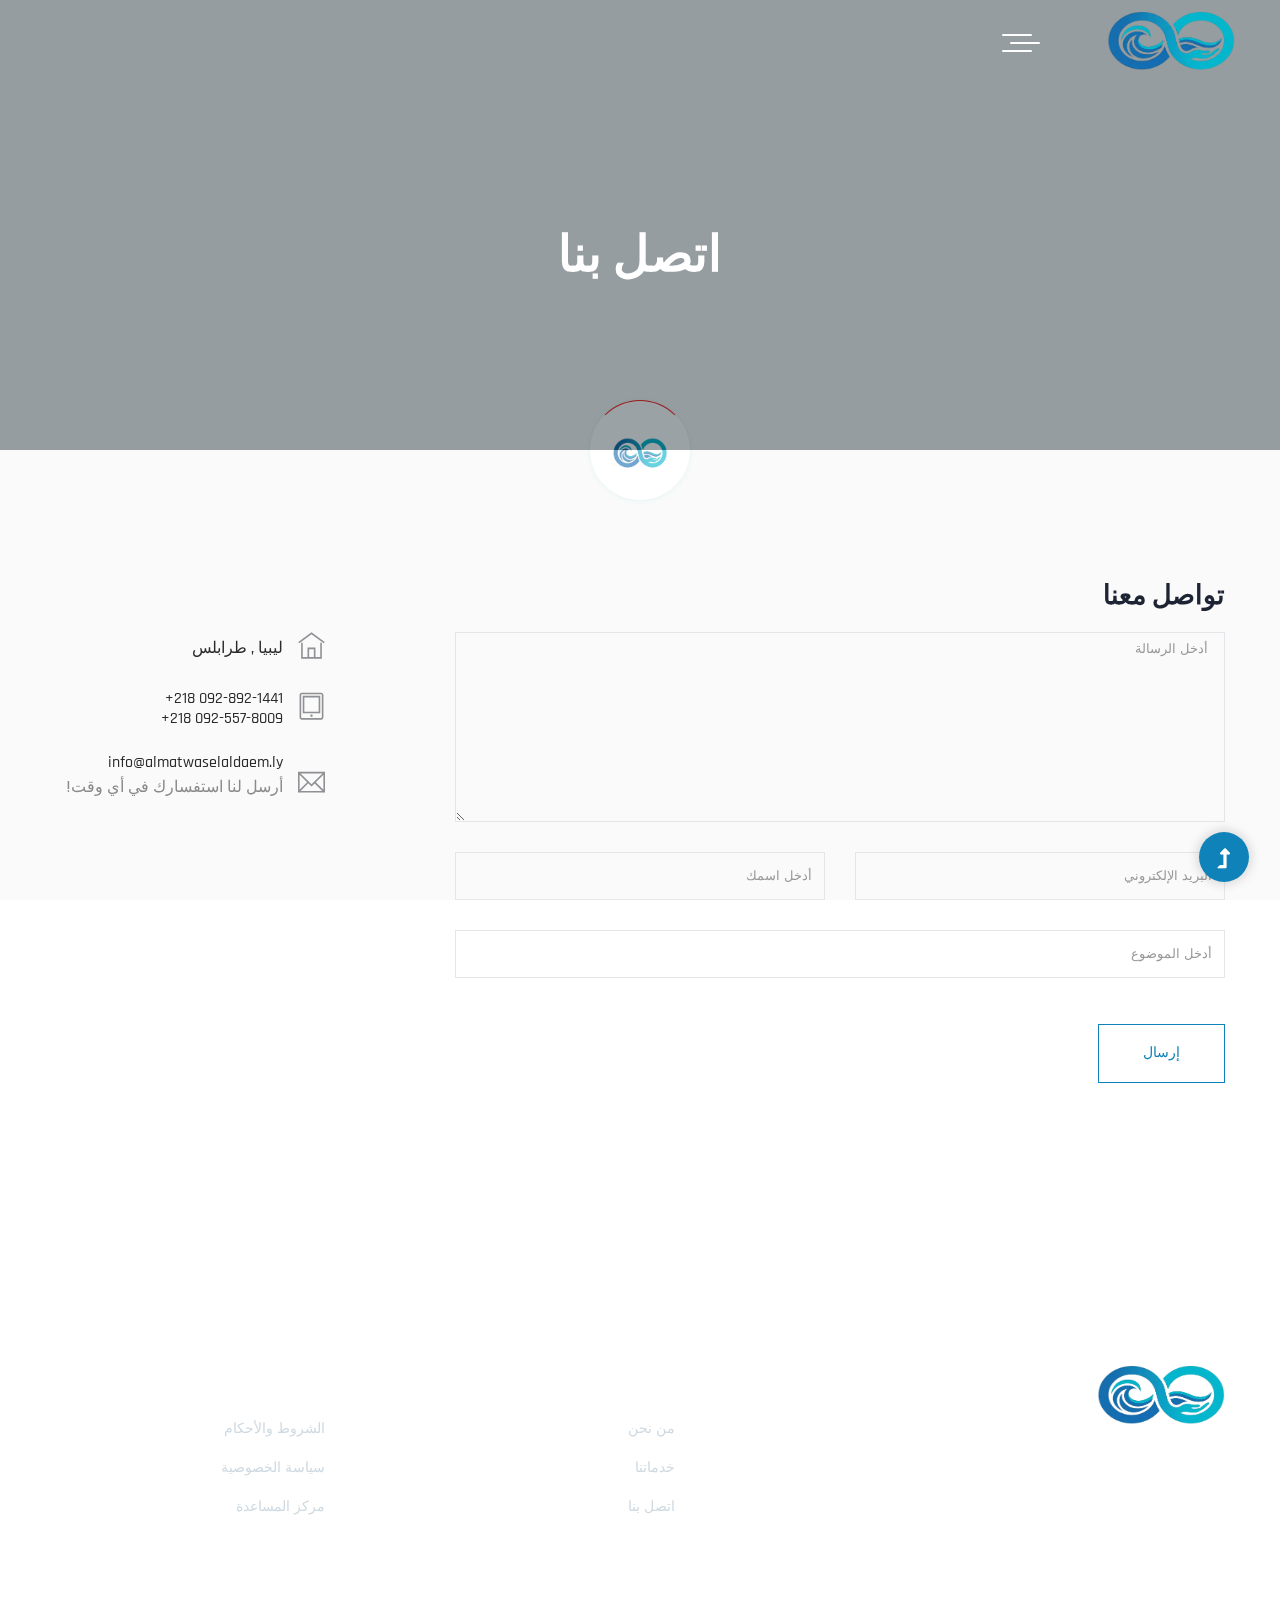
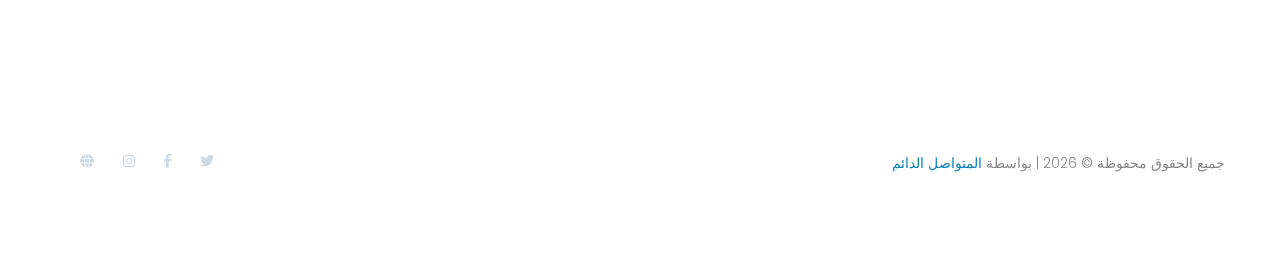
<file: contact.html>
<!doctype html>
<html class="no-js" lang="ar" dir="rtl">
<head>
    <meta charset="utf-8">
    <meta http-equiv="x-ua-compatible" content="ie=edge">
    <title>مهندسون معماريون | قالب</title>
    <meta name="description" content="">
    <meta name="viewport" content="width=device-width, initial-scale=1">
    <link rel="shortcut icon" type="image/x-icon" href="assets/img/favicon.ico">

   <link rel="stylesheet" href="assets/css/bootstrap.min.css">
    <link rel="stylesheet" href="assets/css/owl.carousel.min.css">
    <link rel="stylesheet" href="assets/css/slicknav.css">
    <link rel="stylesheet" href="assets/css/animate.min.css">
    <link rel="stylesheet" href="assets/css/hamburgers.min.css">
    <link rel="stylesheet" href="assets/css/magnific-popup.css">
    <link rel="stylesheet" href="assets/css/fontawesome-all.min.css">
    <link rel="stylesheet" href="assets/css/themify-icons.css">
    <link rel="stylesheet" href="assets/css/slick.css">
    <link rel="stylesheet" href="assets/css/nice-select.css">
    <link rel="stylesheet" href="assets/css/style.css">
    <style>
        .logo-img{
            width: 128px;
            height: 64px;
        }
        /* لتطبيق RTL على النصوص والعناصر */
        body {
            direction: rtl;
            text-align: right;
        }
        /* تعديلات محددة لعناصر التصميم والقائمة المنسدلة */
        .main-header .main-menu nav ul li ul.submenu {
            left: unset; /* إلغاء خاصية اليسار الافتراضية */
            right: 0; /* وضع القائمة المنسدلة على اليمين */
            text-align: right;
        }
        .main-header .main-menu nav ul li ul.submenu li a {
            text-align: right;
        }
        /* تعديل نموذج الاتصال لـ RTL */
        .contact-section .contact-title {
            text-align: right;
        }
        .form-contact {
            text-align: right;
        }
        /* عكس موضع الأعمدة في الاتصال (لتجنب استخدام offset-lg-1 في RTL) */
        .contact-section .row {
            flex-direction: row-reverse; /* لعكس ترتيب الأعمدة */
        }
        /* تعديل offset ليعمل في RTL إذا كان موجودًا في البوتستراب الأصلي */
        .col-lg-3.offset-lg-1 {
            margin-right: calc(100% / 12) !important; /* تحريك العنصر إلى اليمين بمقدار offset-lg-1 */
            margin-left: 0 !important;
        }
        /* تعديل محاذاة معلومات الاتصال */
        .contact-info {
            display: flex;
            align-items: center;
        }
        .contact-info .contact-info__icon {
            margin-left: 15px; /* مسافة بين الأيقونة والنص في RTL */
            margin-right: 0;
        }
        .contact-info .media-body {
            text-align: right;
        }
        /* تعديلات التذييل (تم الاحتفاظ بها من الصفحات السابقة لضمان التناسق) */
        .footer-tittle ul {
            padding-right: 0;
            list-style: none;
        }
        .footer-social {
             text-align: left !important;
        }
        .footer-bottom .footer-copy-right.f-right {
            text-align: left;
        }
        @media (min-width: 992px) {
            .footer-bottom .f-right {
                float: left !important;
            }
        }
        .hero-cap2 h2 {
            font-size: 48px;
        }
        .custom-button {
            position: relative; /* مهم للـ pseudo-element */
            display: inline-block;
            box-sizing: border-box;
            width: 126.828px;
            height: 59px;
            padding: 18px 44px;
            margin: 0;
            text-align: center;
            vertical-align: middle;
            cursor: pointer;
            overflow: hidden;
            direction: rtl;
        
            font-family: 'Rajdhani', sans-serif;
            font-size: 14px;
            font-weight: 400;
            line-height: 21px;
            letter-spacing: 3px;
            text-transform: uppercase;
            background-color: rgb(255, 255, 255);
            border: 1px solid #0F82B9;
            border-radius: 0;
            transition: color 0.3s ease;
        }
        
        /* Pseudo-element للملء */
        .custom-button::before {
            content: "";
            position: absolute;
            top: 0;
            left: 0;
            width: 0%;
            height: 100%;
            background-color: #0F82B9;
            z-index: 0; /* خلف النص */
            transition: width 0.4s ease-in-out;
        }
        
        /* النص داخل span فوق الملء */
        .custom-button span {
            position: relative;
            z-index: 1;
            color: #0F82B9; /* اللون الأساسي للنص */
            transition: color 0.4s ease-in-out;
        }
        
        /* عند التحويم على الزر */
        .custom-button:hover::before {
            width: 100%; /* الملء الكامل */
        }
        
        .custom-button:hover span {
            color: #fff; /* لون النص بعد الملء */
        }
        
        
        
    </style>
</head>
<body>
    <div id="preloader-active">
        <div class="preloader d-flex align-items-center justify-content-center">
            <div class="preloader-inner position-relative">
                <div class="preloader-circle"></div>
                <div class="preloader-img pere-text">
                    <img  src="assets/img/logo/loder.png" alt="">
                </div>
            </div>
        </div>
    </div>
    <header>
        <div class="header-area header-transparent">
            <div class="main-header header-sticky">
                <div class="container-fluid">
                    <div class="row align-items-center">
                        <div class="col-xl-2 col-lg-2 col-md-1">
                            <div class="logo">
                                <a href="index.html"><img class="logo-img" src="assets/img/logo/logo.png" alt="شعار الشركة"></a>
                            </div>
                        </div>
                        <div class="col-xl-9 col-lg-10">
                            <div class="main-menu black-menu menu-bg-white d-none d-lg-block">
                                <div class="hamburger hamburger--collapse">
                                    <div class="hamburger-box">
                                        <div class="hamburger-inner"></div>
                                    </div>
                                </div>
                                <nav class="hamburger-menu">
                                    <ul id="navigation">
                                        <li><a href="index.html">الرئيسية</a></li>
                                        <li><a href="about.html">من نحن</a></li>
                                        <li><a href="services.html">الخدمات</a></li>

                                        <li><a href="contact.html">اتصل بنا</a></li>
                                    </ul>
                                </nav>
                            </div>
                        </div>
                        <div class="col-12">
                            <div class="mobile_menu d-block d-lg-none"></div>
                        </div>
                    </div>
                </div>
            </div>
        </div>
        </header>
    <main>
        <div class="slider-area2">
            <div class="slider-height2 d-flex align-items-center">
                <div class="container">
                    <div class="row">
                        <div class="col-xl-12">
                            <div class="hero-cap hero-cap2 pt-70 text-center">
                                <h2>اتصل بنا</h2>
                            </div>
                        </div>
                    </div>
                </div>
            </div>
        </div>
        <section class="contact-section">
            <div class="container">

                <div class="row">
                    <div class="col-12">
                        <h2 class="contact-title">تواصل معنا</h2>
                    </div>
                    <div class="col-lg-3 offset-lg-1">
                        <div class="media contact-info">
                            <span class="contact-info__icon"><i class="ti-home"></i></span>
                            <div class="media-body">
                                <h3>ليبيا , طرابلس</h3>
                            </div>
                        </div>
                        <div class="media contact-info">
                            <span class="contact-info__icon"><i class="ti-tablet"></i></span>
                            <div class="media-body">
                                <h3 style="direction: ltr">+218 092-892-1441</h3>
                                <h3 style="direction: ltr">+218 092-557-8009</h3>
                            </div>
                        </div>
                        <div class="media contact-info">
                            <span class="contact-info__icon"><i class="ti-email"></i></span>
                            <div class="media-body">
                                <h3>info@almatwaselaldaem.ly</h3>
                                <p>أرسل لنا استفسارك في أي وقت!</p>
                            </div>
                        </div>
                    </div>
                    <div class="col-lg-8">
                        <form class="form-contact contact_form" action="contact_process.php" method="post" id="contactForm" novalidate="novalidate">
                            <div class="row">
                                <div class="col-12">
                                    <div class="form-group">
                                        <textarea class="form-control w-100" name="message" id="message" cols="30" rows="9" onfocus="this.placeholder = ''" onblur="this.placeholder = 'أدخل الرسالة'" placeholder=" أدخل الرسالة"></textarea>
                                    </div>
                                </div>
                                <div class="col-sm-6">
                                    <div class="form-group">
                                        <input class="form-control valid" name="name" id="name" type="text" onfocus="this.placeholder = ''" onblur="this.placeholder = 'أدخل اسمك'" placeholder="أدخل اسمك">
                                    </div>
                                </div>
                                <div class="col-sm-6">
                                    <div class="form-group">
                                        <input class="form-control valid" name="email" id="email" type="email" onfocus="this.placeholder = ''" onblur="this.placeholder = 'أدخل عنوان البريد الإلكتروني'" placeholder="البريد الإلكتروني">
                                    </div>
                                </div>
                                <div class="col-12">
                                    <div class="form-group">
                                        <input class="form-control" name="subject" id="subject" type="text" onfocus="this.placeholder = ''" onblur="this.placeholder = 'أدخل الموضوع'" placeholder="أدخل الموضوع">
                                    </div>
                                </div>
                            </div>
                            <div class="form-group mt-3">
                                <button type="submit" class="button button-contactForm custom-button">
                                    <span>إرسال</span>
                                </button>
                            </div>
                        </form>
                    </div>
                </div>
            </div>
        </section>
        </main>
        <footer>
            <div class="footer-area footer-padding section-bg" data-background="assets/img/gallery/footer_bg.png">
                <div class="container">
        
                    <!-- Top Section -->
                    <div class="footer-top">
                        <div class="row justify-content-between">
        
                            <!-- Company Info -->
                            <div class="col-xl-4 col-lg-4 col-md-6 col-sm-12">
                                <div class="single-footer-caption mb-50">
        
                                    <div class="footer-logo mb-30">
                                        <a href="index.html">
                                            <img class="logo-img" src="assets/img/logo/logo2_footer.png" alt="شعار الشركة">
                                        </a>
                                    </div>
        
                                    <div class="footer-tittle">

                                        <p style="line-height: 1.9; color: #fff;">
                                            شركة <strong>المتواصل الدائم للتجهيزات العامة</strong> هي شركة ليبية متخصصة في توفير،
                                            تركيب، وتشغيل مختلف أنواع التجهيزات العامة والخاصة.
                                            تأسست بهدف تقديم حلول متكاملة للمؤسسات الحكومية، التعليمية، الصحية،
                                            والفنادق، إضافة إلى مشاريع الإنشاءات والمقاولات.
                                        </p>
                                    </div>
        
                                </div>
                            </div>
        
                            <!-- Quick Links -->
                            <div class="col-xl-2 col-lg-3 col-md-3 col-sm-6">
                                <div class="single-footer-caption mb-50">
                                    <div class="footer-tittle">
                                        <h4>روابط سريعة</h4>
                                        <ul>
                                            <li><a href="about.html">من نحن</a></li>
                                            <li><a href="services.html">خدماتنا</a></li>
                                            <li><a href="contact.html">اتصل بنا</a></li>
                                        </ul>
                                    </div>
                                </div>
                            </div>
        
                            <!-- Support -->
                            <div class="col-xl-3 col-lg-3 col-md-4 col-sm-6">
                                <div class="single-footer-caption mb-50">
                                    <div class="footer-tittle">
                                        <h4>الدعم</h4>
                                        <ul>
                                            <li><a href="#">الشروط والأحكام</a></li>
                                            <li><a href="#">سياسة الخصوصية</a></li>
                                            <li><a href="contact.html">مركز المساعدة</a></li>
                                        </ul>
                                    </div>
                                </div>
                            </div>
        
                        </div>
                    </div>
        
                    <!-- Bottom Section -->
                    <div class="footer-bottom">
                        <div class="row">
        
                            <div class="col-xl-7 col-lg-8 col-md-7">
                                <div class="footer-copy-right">
                                    <p>
                                        جميع الحقوق محفوظة &copy;
                                        <script>document.write(new Date().getFullYear());</script> |
                                        بواسطة <a href="#" target="_blank" style="color: #0F82B9;">المتواصل الدائم</a>
                                    </p>
                                </div>
                            </div>
        
                            <div class="col-xl-5 col-lg-4 col-md-5">
                                <div class="footer-copy-right f-right">
                                    <div class="footer-social">
                                        <a href="#"><i class="fab fa-twitter"></i></a>
                                        <a href="#"><i class="fab fa-facebook-f"></i></a>
                                        <a href="#"><i class="fab fa-instagram"></i></a>
                                        <a href="#"><i class="fas fa-globe"></i></a>
                                    </div>
                                </div>
                            </div>
        
                        </div>
                    </div>
        
                </div>
            </div>
        </footer>
    <div id="back-top" style="background-color: #0F82B9;">
        <a title="اذهب للأعلى" href="#"> <i class="fas fa-level-up-alt"></i></a>
    </div>
      <script src="./assets/js/vendor/modernizr-3.5.0.min.js"></script>
      <script src="./assets/js/vendor/jquery-1.12.4.min.js"></script>
      <script src="./assets/js/popper.min.js"></script>
      <script src="./assets/js/bootstrap.min.js"></script>
      <script src="./assets/js/jquery.slicknav.min.js"></script>

      <script src="./assets/js/owl.carousel.min.js"></script>
      <script src="./assets/js/slick.min.js"></script>
      <script src="./assets/js/wow.min.js"></script>
      <script src="./assets/js/animated.headline.js"></script>
      <script src="./assets/js/jquery.magnific-popup.js"></script>

      <script src="./assets/js/gijgo.min.js"></script>
      <script src="./assets/js/jquery.nice-select.min.js"></script>
      <script src="./assets/js/jquery.sticky.js"></script>
      
      <script src="./assets/js/jquery.counterup.min.js"></script>
      <script src="./assets/js/waypoints.min.js"></script>
      <script src="./assets/js/jquery.countdown.min.js"></script>
      <script src="./assets/js/hover-direction-snake.min.js"></script>

      <script src="./assets/js/contact.js"></script>
      <script src="./assets/js/jquery.form.js"></script>
      <script src="./assets/js/jquery.validate.min.js"></script>
      <script src="./assets/js/mail-script.js"></script>
      <script src="./assets/js/jquery.ajaxchimp.min.js"></script>
      
      <script src="./assets/js/plugins.js"></script>
      <script src="./assets/js/main.js"></script>
     
    </body>
</html>
</file>
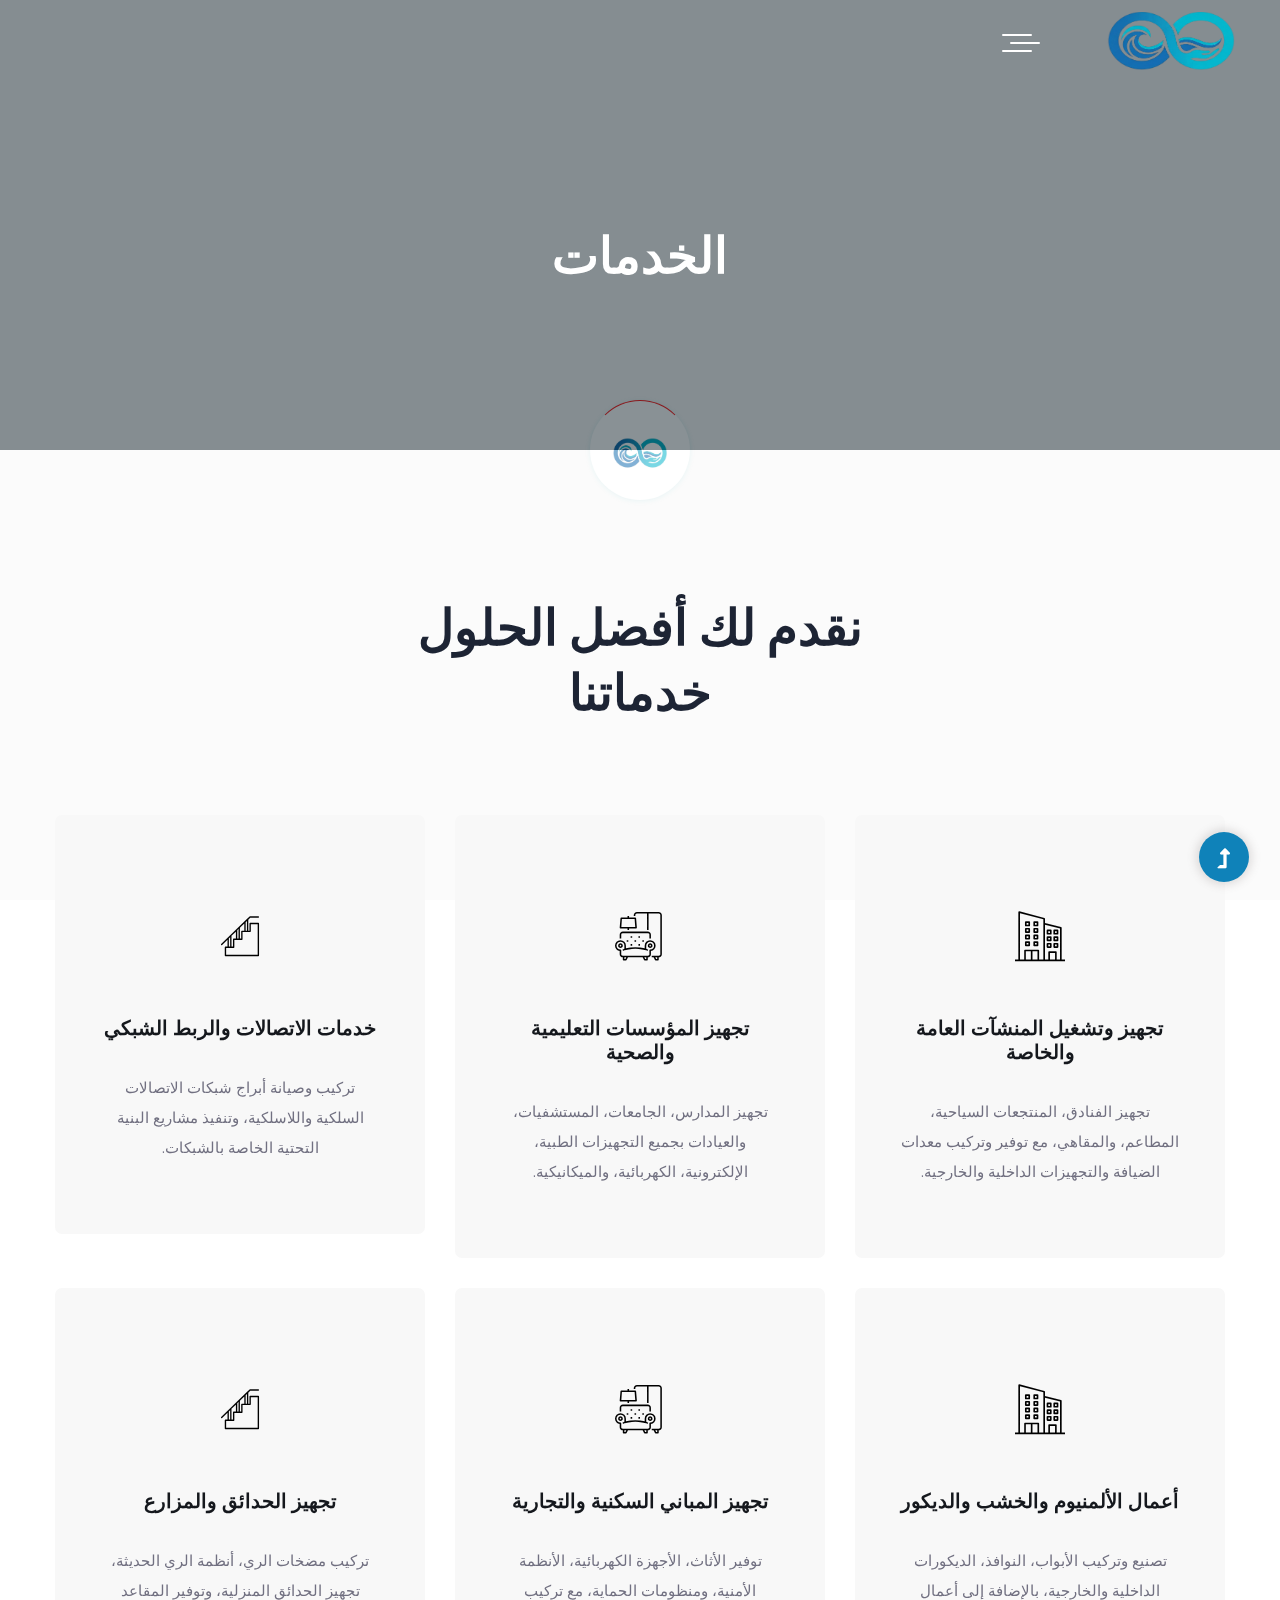
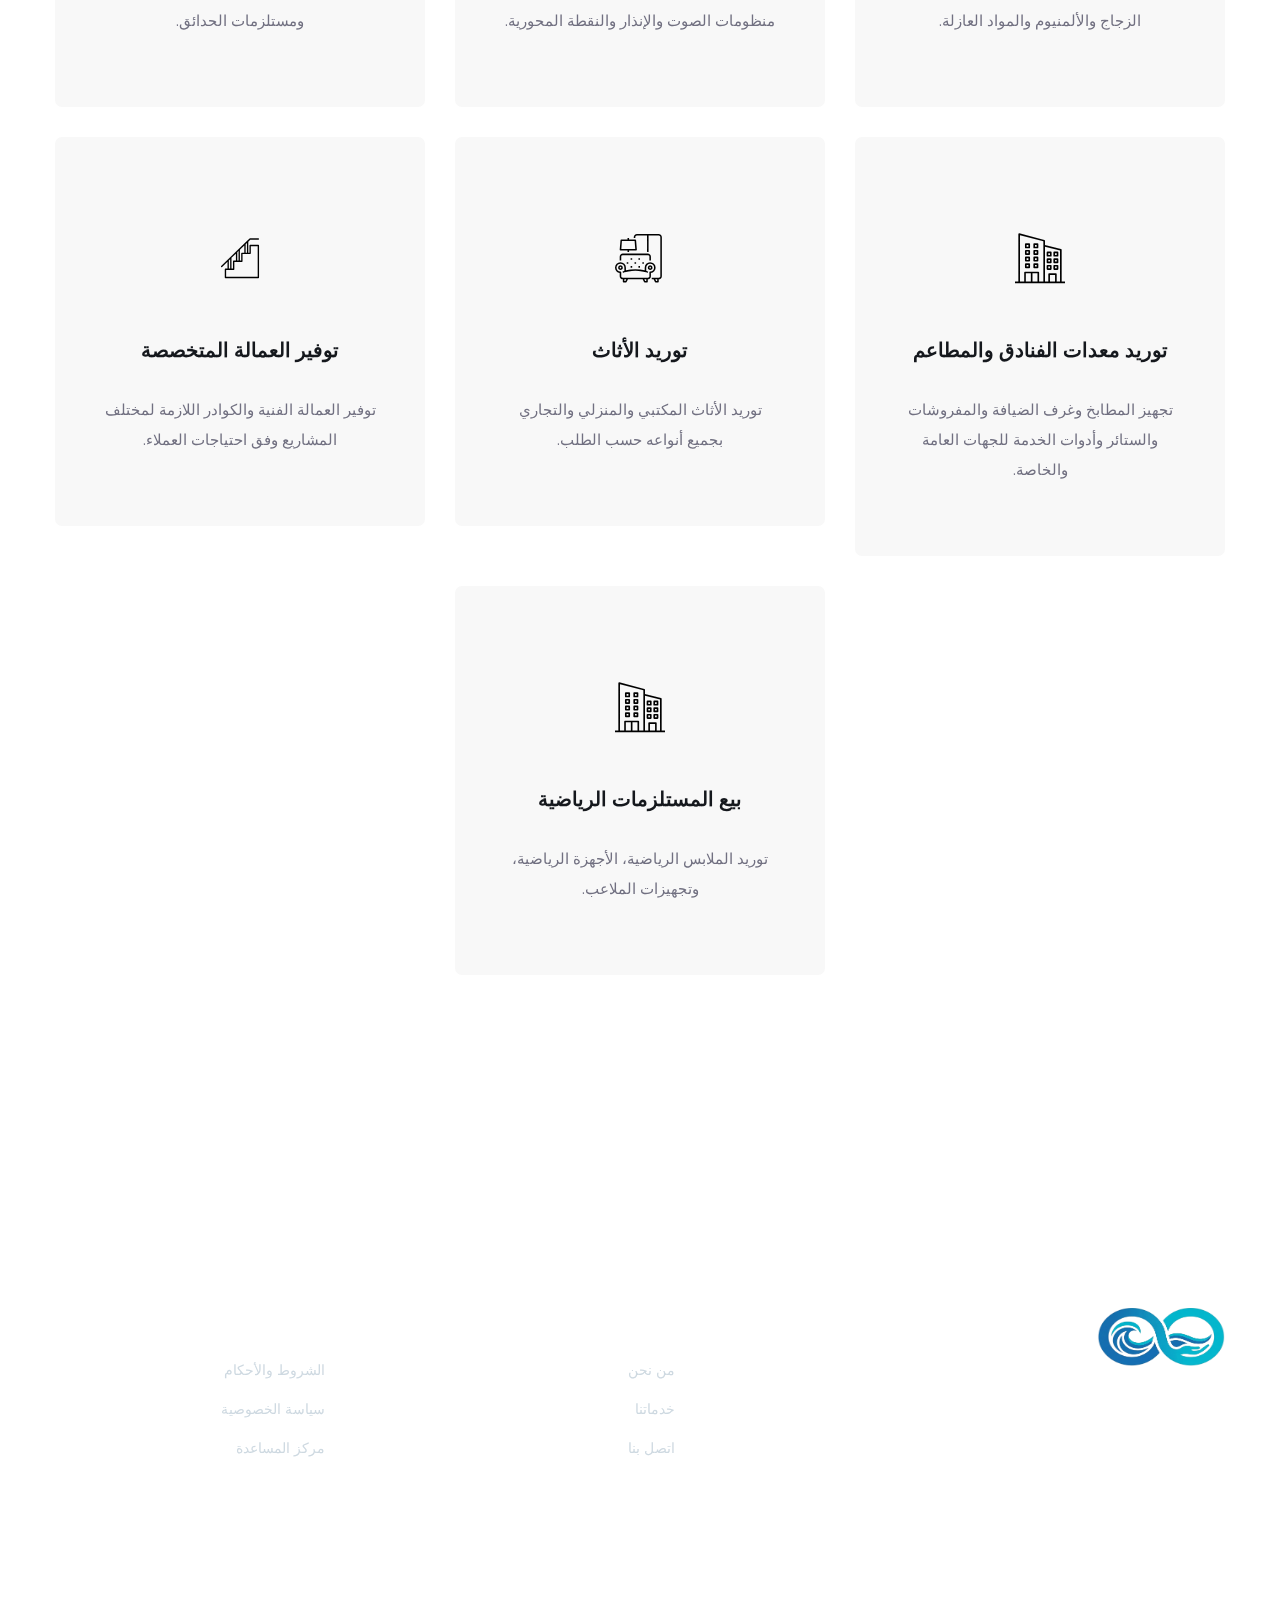
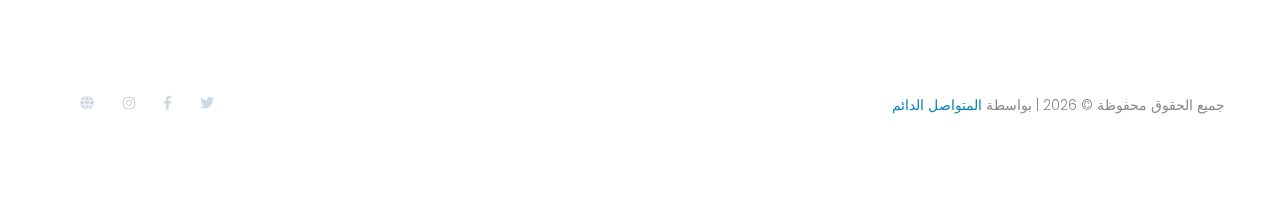
<file: services.html>
<!doctype html>
<html class="no-js" lang="ar" dir="rtl">
<head>
    <meta charset="utf-8">
    <meta http-equiv="x-ua-compatible" content="ie=edge">
    <title> المتواصل الدائم | خدماتنا</title>
    <meta name="description" content="">
    <meta name="viewport" content="width=device-width, initial-scale=1">
    <link rel="manifest" href="site.webmanifest">
    <link rel="shortcut icon" type="image/x-icon" href="assets/img/favicon.ico">

    <link rel="stylesheet" href="assets/css/bootstrap.min.css">
    <link rel="stylesheet" href="assets/css/owl.carousel.min.css">
    <link rel="stylesheet" href="assets/css/slicknav.css">
    <link rel="stylesheet" href="assets/css/flaticon.css">
    <link rel="stylesheet" href="assets/css/hamburgers.min.css">
    <link rel="stylesheet" href="assets/css/gijgo.css">
    <link rel="stylesheet" href="assets/css/animate.min.css">
    <link rel="stylesheet" href="assets/css/animated-headline.css">
    <link rel="stylesheet" href="assets/css/magnific-popup.css">
    <link rel="stylesheet" href="assets/css/fontawesome-all.min.css">
    <link rel="stylesheet" href="assets/css/themify-icons.css">
    <link rel="stylesheet" href="assets/css/slick.css">
    <link rel="stylesheet" href="assets/css/nice-select.css">
    <link rel="stylesheet" href="assets/css/style.css">

    <style>
        .logo-img{
            width: 128px;
            height: 64px;
        }
        /* لتطبيق RTL على النصوص والعناصر */
        body {
            direction: rtl;
            text-align: right;
        }
        /* تعديلات محددة لعناصر التصميم */
        .main-header .main-menu nav ul li ul.submenu {
            left: unset; /* إلغاء خاصية اليسار الافتراضية */
            right: 0; /* وضع القائمة المنسدلة على اليمين */
            text-align: right;
        }
        .main-header .main-menu nav ul li ul.submenu li a {
            text-align: right;
        }
        .section-tittle {
            text-align: right;
        }
        .section-tittle.text-center {
            text-align: center !important;
        }
        .services-caption, .service-cap {
             text-align: center !important; /* للحفاظ على توسيط محتوى الخدمات */
        }
        .services-caption.active {
            /* قد تحتاج لتعديل هوامش الظل أو الحواف هنا إذا كانت تعتمد على اتجاه LTR */
        }
        .footer-tittle ul {
            padding-right: 0;
            list-style: none;
        }
        /* تعديل اتجاه الأزرار والروابط في RTL إذا لزم الأمر */
        .footer-social {
             text-align: left !important; /* لتبديل مكان أيقونات التواصل الاجتماعي إلى اليسار في حالة كانت على اليمين */
        }
        .footer-bottom .footer-copy-right.f-right {
            text-align: left;
        }
        @media (min-width: 992px) {
            .footer-bottom .f-right {
                float: left !important; /* عكس التعويم ليناسب RTL */
            }
        }
        .hero-cap2 h2 {
            font-size: 48px; /* تأكد من حجم الخط للقراءة الجيدة بالعربية */
        }


        .services-caption {
            transition: all 0.3s ease-in-out;
        }
        
        /* الأيقونة الأساسية */
        .services-caption .service-icon i {
            font-size: 50px; /* يمكن تعديل الحجم */
            color: #333; /* اللون الأساسي */
            transition: color 0.3s ease-in-out;
        }
        
        /* نص العنوان الأساسي */
        .services-caption .service-cap h4 a {
            color: #333; /* اللون الأساسي للنص */
            transition: color 0.3s ease-in-out;
            text-decoration: none; /* إزالة الخط السفلي */
        }
        
        /* عند التحويم على البطاقة كلها */
        .services-caption:hover .service-icon i,
        .services-caption:hover .service-cap h4 a {
            color: #0F82B9;
        }
    </style>
</head>
<body>
    <div id="preloader-active">
        <div class="preloader d-flex align-items-center justify-content-center">
            <div class="preloader-inner position-relative">
                <div class="preloader-circle"></div>
                <div class="preloader-img pere-text">
                    <img src="assets/img/logo/loder.png" alt="">
                </div>
            </div>
        </div>
    </div>
    <header>
        <div class="header-area header-transparent">
            <div class="main-header header-sticky">
                <div class="container-fluid">
                    <div class="row align-items-center">
                        <div class="col-xl-2 col-lg-2 col-md-1">
                            <div class="logo">
                                <a href="index.html"><img class="logo-img" src="assets/img/logo/logo.png" alt="شعار الشركة"></a>
                            </div>
                        </div>
                        <div class="col-xl-9 col-lg-10">
                            <div class="main-menu black-menu menu-bg-white d-none d-lg-block">
                                <div class="hamburger hamburger--collapse">
                                    <div class="hamburger-box">
                                        <div class="hamburger-inner"></div>
                                    </div>
                                </div>
                                <nav class="hamburger-menu">
                                    <ul id="navigation">
                                        <li><a href="index.html">الرئيسية</a></li>
                                        <li><a href="about.html">من نحن</a></li>
                                        <li><a href="services.html">الخدمات</a></li>
                                        <li><a href="contact.html">اتصل بنا</a></li>
                                    </ul>
                                </nav>
                            </div>
                        </div>
                        <div class="col-12">
                            <div class="mobile_menu d-block d-lg-none"></div>
                        </div>
                    </div>
                </div>
            </div>
        </div>
        </header>
    <main>
        <div class="slider-area2">
            <div class="slider-height2 d-flex align-items-center">
                <div class="container">
                    <div class="row">
                        <div class="col-xl-12">
                            <div class="hero-cap hero-cap2 pt-70 text-center">
                                <h2>الخدمات</h2>
                            </div>
                        </div>
                    </div>
                </div>
            </div>
        </div>
        <section class="service-area pt-150 pb-150">
            <div class="container">
                <div class="row d-flex justify-content-center">
                    <div class="col-xl-7 col-lg-8 col-md-11 col-sm-11">
                        <div class="section-tittle text-center mb-90">
                            <h2>نقدم لك أفضل الحلول</h2>
                            <h2>خدماتنا</h2>
                        </div>
                    </div>
                </div>
        
                <div class="row justify-content-center">
        
                    <!-- 1️⃣ تجهيز وتشغيل المنشآت العامة والخاصة -->
                    <div class="col-xl-4 col-lg-4 col-md-6 col-sm-9">
                        <div class="services-caption text-center mb-30">
                            <div class="service-icon">
                                <i class="flaticon-null"></i>
                            </div>
                            <div class="service-cap">
                                <h4><a href="#">تجهيز وتشغيل المنشآت العامة والخاصة</a></h4>
                                <p>تجهيز الفنادق، المنتجعات السياحية، المطاعم، والمقاهي، مع توفير وتركيب معدات الضيافة والتجهيزات الداخلية والخارجية.</p>
                            </div>
                        </div>
                    </div>
        
                    <!-- 2️⃣ تجهيز المؤسسات التعليمية والصحية -->
                    <div class="col-xl-4 col-lg-4 col-md-6 col-sm-9">
                        <div class="services-caption active text-center mb-30">
                            <div class="service-icon">
                                <i class="flaticon-null-1"></i>
                            </div>
                            <div class="service-cap">
                                <h4><a href="#">تجهيز المؤسسات التعليمية والصحية</a></h4>
                                <p>تجهيز المدارس، الجامعات، المستشفيات، والعيادات بجميع التجهيزات الطبية، الإلكترونية، الكهربائية، والميكانيكية.</p>
                            </div>
                        </div>
                    </div>
        
                    <!-- 3️⃣ خدمات الاتصالات والربط الشبكي -->
                    <div class="col-xl-4 col-lg-4 col-md-6 col-sm-9">
                        <div class="services-caption text-center mb-30">
                            <div class="service-icon">
                                <i class="flaticon-null-2"></i>
                            </div>
                            <div class="service-cap">
                                <h4><a href="#">خدمات الاتصالات والربط الشبكي</a></h4>
                                <p>تركيب وصيانة أبراج شبكات الاتصالات السلكية واللاسلكية، وتنفيذ مشاريع البنية التحتية الخاصة بالشبكات.</p>
                            </div>
                        </div>
                    </div>
        
                    <!-- 4️⃣ أعمال الألمنيوم والخشب والديكور -->
                    <div class="col-xl-4 col-lg-4 col-md-6 col-sm-9">
                        <div class="services-caption text-center mb-30">
                            <div class="service-icon">
                                <i class="flaticon-null"></i>
                            </div>
                            <div class="service-cap">
                                <h4><a href="#">أعمال الألمنيوم والخشب والديكور</a></h4>
                                <p>تصنيع وتركيب الأبواب، النوافذ، الديكورات الداخلية والخارجية، بالإضافة إلى أعمال الزجاج والألمنيوم والمواد العازلة.</p>
                            </div>
                        </div>
                    </div>
        
                    <!-- 5️⃣ تجهيز المباني السكنية والتجارية -->
                    <div class="col-xl-4 col-lg-4 col-md-6 col-sm-9">
                        <div class="services-caption active text-center mb-30">
                            <div class="service-icon">
                                <i class="flaticon-null-1"></i>
                            </div>
                            <div class="service-cap">
                                <h4><a href="#">تجهيز المباني السكنية والتجارية</a></h4>
                                <p>توفير الأثاث، الأجهزة الكهربائية، الأنظمة الأمنية، ومنظومات الحماية، مع تركيب منظومات الصوت والإنذار والنقطة المحورية.</p>
                            </div>
                        </div>
                    </div>
        
                    <!-- 6️⃣ تجهيز الحدائق والمزارع -->
                    <div class="col-xl-4 col-lg-4 col-md-6 col-sm-9">
                        <div class="services-caption text-center mb-30">
                            <div class="service-icon">
                                <i class="flaticon-null-2"></i>
                            </div>
                            <div class="service-cap">
                                <h4><a href="#">تجهيز الحدائق والمزارع</a></h4>
                                <p>تركيب مضخات الري، أنظمة الري الحديثة، تجهيز الحدائق المنزلية، وتوفير المقاعد ومستلزمات الحدائق.</p>
                            </div>
                        </div>
                    </div>
        
                    <!-- 7️⃣ توريد معدات الفنادق والمطاعم -->
                    <div class="col-xl-4 col-lg-4 col-md-6 col-sm-9">
                        <div class="services-caption text-center mb-30">
                            <div class="service-icon">
                                <i class="flaticon-null"></i>
                            </div>
                            <div class="service-cap">
                                <h4><a href="#">توريد معدات الفنادق والمطاعم</a></h4>
                                <p>تجهيز المطابخ وغرف الضيافة والمفروشات والستائر وأدوات الخدمة للجهات العامة والخاصة.</p>
                            </div>
                        </div>
                    </div>
        
                    <!-- 8️⃣ توريد الأثاث -->
                    <div class="col-xl-4 col-lg-4 col-md-6 col-sm-9">
                        <div class="services-caption text-center mb-30">
                            <div class="service-icon">
                                <i class="flaticon-null-1"></i>
                            </div>
                            <div class="service-cap">
                                <h4><a href="#">توريد الأثاث</a></h4>
                                <p>توريد الأثاث المكتبي والمنزلي والتجاري بجميع أنواعه حسب الطلب.</p>
                            </div>
                        </div>
                    </div>
        
                    <!-- 9️⃣ توفير العمالة المتخصصة -->
                    <div class="col-xl-4 col-lg-4 col-md-6 col-sm-9">
                        <div class="services-caption text-center mb-30">
                            <div class="service-icon">
                                <i class="flaticon-null-2"></i>
                            </div>
                            <div class="service-cap">
                                <h4><a href="#">توفير العمالة المتخصصة</a></h4>
                                <p>توفير العمالة الفنية والكوادر اللازمة لمختلف المشاريع وفق احتياجات العملاء.</p>
                            </div>
                        </div>
                    </div>
        
                    <!-- 🔟 بيع المستلزمات الرياضية -->
                    <div class="col-xl-4 col-lg-4 col-md-6 col-sm-9">
                        <div class="services-caption text-center mb-30">
                            <div class="service-icon">
                                <i class="flaticon-null"></i>
                            </div>
                            <div class="service-cap">
                                <h4><a href="#">بيع المستلزمات الرياضية</a></h4>
                                <p>توريد الملابس الرياضية، الأجهزة الرياضية، وتجهيزات الملاعب.</p>
                            </div>
                        </div>
                    </div>
        
                </div>
            </div>
        </section>
        
        </main>
        <footer>
            <div class="footer-area footer-padding section-bg" data-background="assets/img/gallery/footer_bg.png">
                <div class="container">
        
                    <!-- Top Section -->
                    <div class="footer-top">
                        <div class="row justify-content-between">
        
                            <!-- Company Info -->
                            <div class="col-xl-4 col-lg-4 col-md-6 col-sm-12">
                                <div class="single-footer-caption mb-50">
        
                                    <div class="footer-logo mb-30">
                                        <a href="index.html">
                                            <img class="logo-img" src="assets/img/logo/logo2_footer.png" alt="شعار الشركة">
                                        </a>
                                    </div>
        
                                    <div class="footer-tittle">

                                        <p style="line-height: 1.9; color: #fff;">
                                            شركة <strong>المتواصل الدائم للتجهيزات العامة</strong> هي شركة ليبية متخصصة في توفير،
                                            تركيب، وتشغيل مختلف أنواع التجهيزات العامة والخاصة.
                                            تأسست بهدف تقديم حلول متكاملة للمؤسسات الحكومية، التعليمية، الصحية،
                                            والفنادق، إضافة إلى مشاريع الإنشاءات والمقاولات.
                                        </p>
                                    </div>
        
                                </div>
                            </div>
        
                            <!-- Quick Links -->
                            <div class="col-xl-2 col-lg-3 col-md-3 col-sm-6">
                                <div class="single-footer-caption mb-50">
                                    <div class="footer-tittle">
                                        <h4>روابط سريعة</h4>
                                        <ul>
                                            <li><a href="about.html">من نحن</a></li>
                                            <li><a href="services.html">خدماتنا</a></li>
                                            <li><a href="contact.html">اتصل بنا</a></li>
                                        </ul>
                                    </div>
                                </div>
                            </div>
        
                            <!-- Support -->
                            <div class="col-xl-3 col-lg-3 col-md-4 col-sm-6">
                                <div class="single-footer-caption mb-50">
                                    <div class="footer-tittle">
                                        <h4>الدعم</h4>
                                        <ul>
                                            <li><a href="#">الشروط والأحكام</a></li>
                                            <li><a href="#">سياسة الخصوصية</a></li>
                                            <li><a href="contact.html">مركز المساعدة</a></li>
                                        </ul>
                                    </div>
                                </div>
                            </div>
        
                        </div>
                    </div>
        
                    <!-- Bottom Section -->
                    <div class="footer-bottom">
                        <div class="row">
        
                            <div class="col-xl-7 col-lg-8 col-md-7">
                                <div class="footer-copy-right">
                                    <p>
                                        جميع الحقوق محفوظة &copy;
                                        <script>document.write(new Date().getFullYear());</script> |
                                        بواسطة <a href="#" target="_blank" style="color: #0F82B9;">المتواصل الدائم</a>
                                    </p>
                                </div>
                            </div>
        
                            <div class="col-xl-5 col-lg-4 col-md-5">
                                <div class="footer-copy-right f-right">
                                    <div class="footer-social">
                                        <a href="#"><i class="fab fa-twitter"></i></a>
                                        <a href="#"><i class="fab fa-facebook-f"></i></a>
                                        <a href="#"><i class="fab fa-instagram"></i></a>
                                        <a href="#"><i class="fas fa-globe"></i></a>
                                    </div>
                                </div>
                            </div>
        
                        </div>
                    </div>
        
                </div>
            </div>
        </footer>
        
    <div id="back-top" style="background-color: #0F82B9;">
        <a title="اذهب للأعلى" href="#"> <i class="fas fa-level-up-alt"></i></a>
    </div>

    <script src="./assets/js/vendor/modernizr-3.5.0.min.js"></script>
    <script src="./assets/js/vendor/jquery-1.12.4.min.js"></script>
    <script src="./assets/js/popper.min.js"></script>
    <script src="./assets/js/bootstrap.min.js"></script>
    <script src="./assets/js/jquery.slicknav.min.js"></script>

    <script src="./assets/js/owl.carousel.min.js"></script>
    <script src="./assets/js/slick.min.js"></script>
    <script src="./assets/js/wow.min.js"></script>
    <script src="./assets/js/animated.headline.js"></script>
    <script src="./assets/js/jquery.magnific-popup.js"></script>

    <script src="./assets/js/gijgo.min.js"></script>
    <script src="./assets/js/jquery.nice-select.min.js"></script>
    <script src="./assets/js/jquery.sticky.js"></script>
    
    <script src="./assets/js/jquery.counterup.min.js"></script>
    <script src="./assets/js/waypoints.min.js"></script>
    <script src="./assets/js/jquery.countdown.min.js"></script>
    <script src="./assets/js/hover-direction-snake.min.js"></script>

    <script src="./assets/js/contact.js"></script>
    <script src="./assets/js/jquery.form.js"></script>
    <script src="./assets/js/jquery.validate.min.js"></script>
    <script src="./assets/js/mail-script.js"></script>
    <script src="./assets/js/jquery.ajaxchimp.min.js"></script>
    
    <script src="./assets/js/plugins.js"></script>
    <script src="./assets/js/main.js"></script>
    
    </body>
</html>
</file>
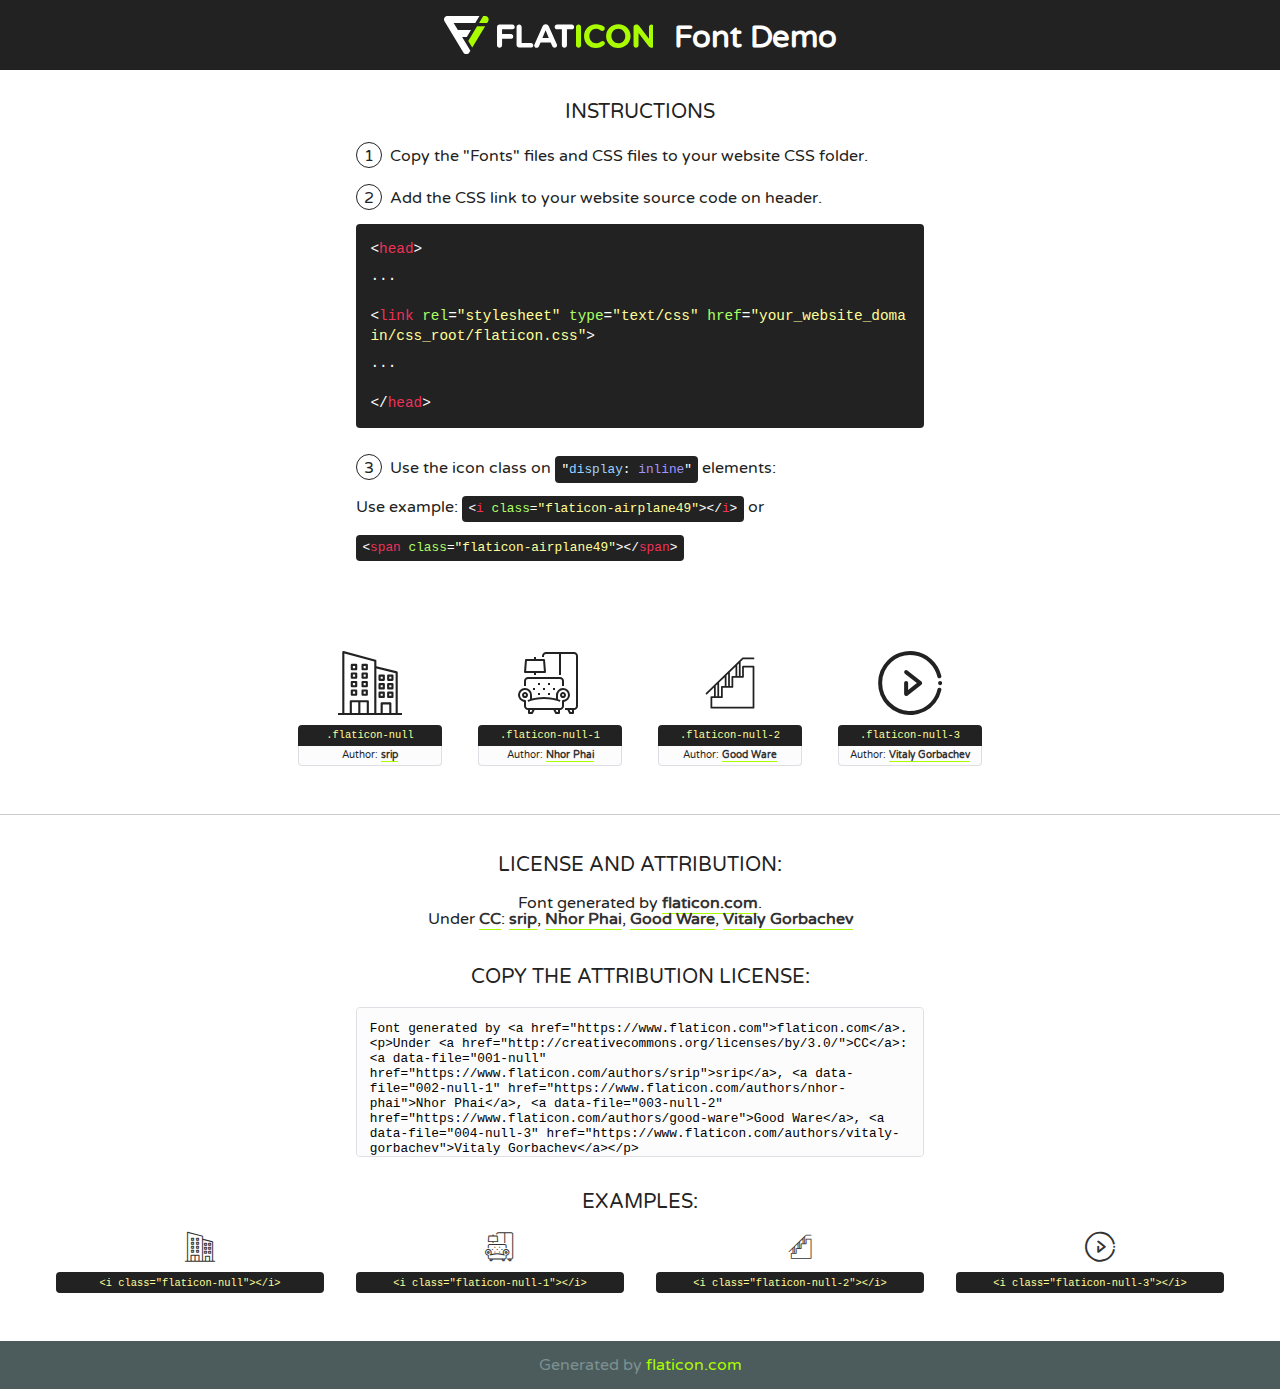
<file: assets/fonts/flaticon.html>
<!DOCTYPE html>
<!--
  Flaticon icon font: Flaticon
  Creation date: 18/05/2020 06:30
-->
<html>
<!DOCTYPE html>
<html>

<head>
    <title>Flaticon WebFont</title>
    <link href="http://fonts.googleapis.com/css?family=Varela+Round" rel="stylesheet" type="text/css" />
    <link rel="stylesheet" type="text/css" href="flaticon.css">
    <meta charset="UTF-8">
    <style>
    html, body, div, span, applet, object, iframe,
    h1, h2, h3, h4, h5, h6, p, blockquote, pre,
    a, abbr, acronym, address, big, cite, code,
    del, dfn, em, img, ins, kbd, q, s, samp,
    small, strike, strong, sub, sup, tt, var,
    b, u, i, center,
    dl, dt, dd, ol, ul, li,
    fieldset, form, label, legend,
    table, caption, tbody, tfoot, thead, tr, th, td,
    article, aside, canvas, details, embed, 
    figure, figcaption, footer, header, hgroup, 
    menu, nav, output, ruby, section, summary,
    time, mark, audio, video {
        margin: 0;
        padding: 0;
        border: 0;
        font-size: 100%;
        font: inherit;
        vertical-align: baseline;
    }
    /* HTML5 display-role reset for older browsers */
    article, aside, details, figcaption, figure, 
    footer, header, hgroup, menu, nav, section {
        display: block;
    }
    body {
        line-height: 1;
    }
    ol, ul {
        list-style: none;
    }
    blockquote, q {
        quotes: none;
    }
    blockquote:before, blockquote:after,
    q:before, q:after {
        content: '';
        content: none;
    }
    table {
        border-collapse: collapse;
        border-spacing: 0;
    }
    body {
        font-family: 'Varela Round', Helvetica, Arial, sans-serif;
        font-size: 16px;
        color: #222;
    }
    a {
        color: #333;
        border-bottom: 1px solid #a9fd00;
        font-weight: bold;
        text-decoration: none;
    }
    * {
        -moz-box-sizing: border-box;
        -webkit-box-sizing: border-box;
        box-sizing: border-box;
        margin: 0;
        padding: 0;
    }
    [class^="flaticon-"]:before, [class*=" flaticon-"]:before, [class^="flaticon-"]:after, [class*=" flaticon-"]:after {
        font-family: Flaticon;
        font-size: 30px;
        font-style: normal;
        margin-left: 20px;
        color: #333;
    }
    .wrapper {
        max-width: 600px;
        margin: auto;
        padding: 0 1em;
    }
    .title {
        font-size: 1.25em;
        text-align: center;
        margin-bottom: 1em;
        text-transform: uppercase;
    }
    header {
        text-align: center;
        background-color: #222;
        color: #fff;
        padding: 1em;
    }
    header .logo {
        width: 210px;
        height: 38px;
        display: inline-block;
        vertical-align: middle;
        margin-right: 1em;
        border: none;
    }
    header strong {
        font-size: 1.95em;
        font-weight: bold;
        vertical-align: middle;
        margin-top: 5px;
        display: inline-block;
    }
    .demo {
        margin: 2em auto;
        line-height: 1.25em;
    }
    .demo ul li {
        margin-bottom: 1em;
    }
    .demo ul li .num {
        color: #222;
        border-radius: 20px;
        display: inline-block;
        width: 26px;
        padding: 3px;
        height: 26px;
        text-align: center;
        margin-right: 0.5em;
        border: 1px solid #222;
    }
    .demo ul li code {
        background-color: #222;
        border-radius: 4px;
        padding: 0.25em 0.5em;
        display: inline-block;
        color: #fff;
        font-family: Consolas,Monaco,Lucida Console,Liberation Mono,DejaVu Sans Mono,Bitstream Vera Sans Mono,Courier New, monospace;
        font-weight: lighter;
        margin-top: 1em;
        font-size: 0.8em;
        word-break: break-all;
    }
    .demo ul li code.big {
        padding: 1em;
        font-size: 0.9em;
    }
    .demo ul li code .red {
        color: #EF3159;
    }
    .demo ul li code .green {
        color: #ACFF65;
    }
    .demo ul li code .yellow {
        color: #FFFF99;
    }
    .demo ul li code .blue {
        color: #99D3FF;
    }
    .demo ul li code .purple {
        color: #A295FF;
    }
    .demo ul li code .dots {
        margin-top: 0.5em;
        display: block;
    }
    #glyphs {
        border-bottom: 1px solid #ccc;
        padding: 2em 0;
        text-align: center;
    }
    .glyph {
        display: inline-block;
        width: 9em;
        margin: 1em;
        text-align: center;
        vertical-align: top;
        background: #FFF;
    }
    .glyph .glyph-icon {
        padding: 10px;
        display: block;
        font-family:"Flaticon";
        font-size: 64px;
        line-height: 1;
    }
    .glyph .glyph-icon:before {
        font-size: 64px;
        color: #222;
        margin-left: 0;
    }
    .class-name {
        font-size: 0.65em;
        background-color: #222;
        color: #fff;
        border-radius: 4px 4px 0 0;
        padding: 0.5em;
        color: #FFFF99;
        font-family: Consolas,Monaco,Lucida Console,Liberation Mono,DejaVu Sans Mono,Bitstream Vera Sans Mono,Courier New, monospace;
    }
    .author-name {
        font-size: 0.6em;
        background-color: #fcfcfd;
        border: 1px solid #DEDEE4;
        border-top: 0;
        border-radius: 0 0 4px 4px;
        padding: 0.5em;
    }
    .class-name:last-child {
        font-size: 10px;
        color:#888;
    }
    .class-name:last-child a {
        font-size: 10px;
        color:#555;
    }
    .class-name:last-child a:hover {
        color:#a9fd00;
    }
    .glyph > input {
        display: block;
        width: 100px;
        margin: 5px auto;
        text-align: center;
        font-size: 12px;
        cursor: text;
    }
    .glyph > input.icon-input {
        font-family:"Flaticon";
        font-size: 16px;
        margin-bottom: 10px;
    }
    .attribution .title {
        margin-top: 2em;
    }
    .attribution textarea {
        background-color: #fcfcfd;
        padding: 1em;
        border: none;
        box-shadow: none;
        border: 1px solid #DEDEE4;
        border-radius: 4px;
        resize: none;
        width: 100%;
        height: 150px;
        font-size: 0.8em;
        font-family: Consolas,Monaco,Lucida Console,Liberation Mono,DejaVu Sans Mono,Bitstream Vera Sans Mono,Courier New, monospace;
        -webkit-appearance: none;
    }
    .iconsuse {
        margin: 2em auto;
        text-align: center;
        max-width: 1200px;
    }
    .iconsuse:after {
        content: '';
        display: table;
        clear: both;
    }
    .iconsuse .image {
        float: left;
        width: 25%;
        padding: 0 1em;
    }
    .iconsuse .image p {
        margin-bottom: 1em;
    }
    .iconsuse .image span {
        display: block;
        font-size: 0.65em;
        background-color: #222;
        color: #fff;
        border-radius: 4px;
        padding: 0.5em;
        color: #FFFF99;
        margin-top: 1em;
        font-family: Consolas,Monaco,Lucida Console,Liberation Mono,DejaVu Sans Mono,Bitstream Vera Sans Mono,Courier New, monospace;
    }
    #footer {
        text-align: center;
        background-color: #4C5B5C;
        color: #7c9192;
        padding: 1em;
    }
    #footer a {
        border: none;
        color: #a9fd00;
        font-weight: normal;
    }
    @media (max-width: 960px) {
        .iconsuse .image {
            width: 50%;
        }
    }
    @media (max-width: 560px) {
        .iconsuse .image {
            width: 100%;
        }
    }
    </style>
</head>

<body class="characters-off">

    <header>
        <a href="https://www.flaticon.com" target="_blank" class="logo">
            <svg version="1.1" xmlns="http://www.w3.org/2000/svg" xmlns:xlink="http://www.w3.org/1999/xlink" xmlns:a="http://ns.adobe.com/AdobeSVGViewerExtensions/3.0/" viewBox="0 0 560.875 102.036" enable-background="new 0 0 560.875 102.036" xml:space="preserve">
                <defs>
                </defs>
                <g>
                    <g class="letters">
                        <path fill="#ffffff" d="M141.596,29.675c0-3.777,2.985-6.767,6.764-6.767h34.438c3.426,0,6.15,2.728,6.15,6.15
                        c0,3.43-2.724,6.149-6.15,6.149h-27.674v13.091h23.719c3.429,0,6.151,2.724,6.151,6.15c0,3.43-2.723,6.149-6.151,6.149h-23.719
                        v17.574c0,3.773-2.986,6.761-6.764,6.761c-3.779,0-6.764-2.989-6.764-6.761V29.675z"></path>
                        <path fill="#ffffff" d="M193.844,29.149c0-3.781,2.985-6.767,6.764-6.767c3.776,0,6.763,2.985,6.763,6.767v42.957h25.039
                        c3.426,0,6.149,2.726,6.149,6.153c0,3.425-2.723,6.15-6.149,6.15h-31.802c-3.779,0-6.764-2.986-6.764-6.768V29.149z"></path>
                        <path fill="#ffffff" d="M241.891,75.71l21.438-48.407c1.492-3.341,4.215-5.357,7.906-5.357h0.792
                        c3.686,0,6.323,2.017,7.815,5.357l21.439,48.407c0.436,0.967,0.701,1.845,0.701,2.723c0,3.602-2.809,6.501-6.414,6.501
                        c-3.161,0-5.269-1.845-6.499-4.655l-4.132-9.661h-27.059l-4.301,10.102c-1.144,2.631-3.426,4.214-6.237,4.214
                        c-3.517,0-6.24-2.81-6.24-6.325C241.1,77.64,241.451,76.677,241.891,75.71z M279.932,58.666l-8.521-20.297l-8.526,20.297H279.932
                        z"></path>
                        <path fill="#ffffff" d="M314.864,35.387H301.86c-3.429,0-6.239-2.813-6.239-6.238c0-3.429,2.811-6.24,6.239-6.24h39.533
                        c3.426,0,6.237,2.811,6.237,6.24c0,3.425-2.811,6.238-6.237,6.238h-13.001v42.785c0,3.773-2.99,6.761-6.764,6.761
                        c-3.779,0-6.764-2.989-6.764-6.761V35.387z"></path>
                        <path fill="#A9FD00" d="M352.615,29.149c0-3.781,2.985-6.767,6.767-6.767c3.774,0,6.761,2.985,6.761,6.767v49.024
                        c0,3.773-2.987,6.761-6.761,6.761c-3.781,0-6.767-2.989-6.767-6.761V29.149z"></path>
                        <path fill="#A9FD00" d="M374.132,53.836v-0.179c0-17.481,13.178-31.801,32.065-31.801c9.22,0,15.459,2.458,20.557,6.238
                        c1.402,1.054,2.637,2.985,2.637,5.357c0,3.692-2.985,6.59-6.681,6.59c-1.845,0-3.071-0.702-4.044-1.319
                        c-3.776-2.813-7.729-4.393-12.562-4.393c-10.364,0-17.831,8.611-17.831,19.154v0.173c0,10.542,7.291,19.329,17.831,19.329
                        c5.715,0,9.492-1.756,13.359-4.834c1.049-0.874,2.458-1.491,4.039-1.491c3.429,0,6.325,2.813,6.325,6.236
                        c0,2.106-1.056,3.78-2.282,4.834c-5.539,4.834-12.036,7.733-21.878,7.733C387.572,85.464,374.132,71.493,374.132,53.836z"></path>
                        <path fill="#A9FD00" d="M433.009,53.836v-0.179c0-17.481,13.79-31.801,32.766-31.801c18.981,0,32.592,14.143,32.592,31.628v0.173
                        c0,17.483-13.785,31.807-32.769,31.807C446.625,85.464,433.009,71.32,433.009,53.836z M484.224,53.836v-0.179
                        c0-10.539-7.725-19.326-18.626-19.326c-10.893,0-18.449,8.611-18.449,19.154v0.173c0,10.542,7.73,19.329,18.626,19.329
                        C476.676,72.986,484.224,64.378,484.224,53.836z"></path>
                        <path fill="#A9FD00" d="M506.233,29.321c0-3.774,2.99-6.763,6.767-6.763h1.401c3.252,0,5.183,1.583,7.029,3.953l26.093,34.265
                        V29.059c0-3.692,2.99-6.677,6.681-6.677c3.683,0,6.671,2.985,6.671,6.677v48.934c0,3.78-2.987,6.765-6.764,6.765h-0.436
                        c-3.257,0-5.188-1.581-7.034-3.953l-27.056-35.492v32.944c0,3.687-2.985,6.676-6.678,6.676c-3.683,0-6.673-2.989-6.673-6.676
                        V29.321z"></path>
                    </g>
                    <g class="insignia">
                        <path fill="#ffffff" d="M48.372,56.137h12.517l11.156-18.537H37.186L25.688,18.539h57.825L94.668,0H9.271
                        C5.925,0,2.842,1.801,1.198,4.716c-1.644,2.907-1.593,6.482,0.134,9.343l50.38,83.501c1.678,2.781,4.689,4.476,7.938,4.476
                        c3.246,0,6.257-1.695,7.935-4.476l2.898-4.804L48.372,56.137z"></path>
                        <g class="i">
                            <path fill="#A9FD00" d="M93.575,18.539h0.031v0.004l21.652,0.004l2.705-4.488c1.727-2.861,1.778-6.436,0.133-9.343
                            C116.454,1.801,113.371,0,110.026,0h-5.294L93.575,18.539z"></path>
                            <polygon fill="#A9FD00" points="88.291,27.356 64.725,66.486 75.519,84.404 109.942,27.356"></polygon>
                        </g>
                    </g>
                </g>
            </svg>
        </a>
        <strong>Font Demo</strong>
    </header>


    <section class="demo wrapper">

        <p class="title">Instructions</p>

        <ul>
            <li>
                <span class="num">1</span>Copy the "Fonts" files and CSS files to your website CSS folder.
            </li>
            <li>
                <span class="num">2</span>Add the CSS link to your website source code on header.
                <code class="big">
                    &lt;<span class="red">head</span>&gt;
                    <br/><span class="dots">...</span>
                    <br/>&lt;<span class="red">link</span> <span class="green">rel</span>=<span class="yellow">"stylesheet"</span> <span class="green">type</span>=<span class="yellow">"text/css"</span> <span class="green">href</span>=<span class="yellow">"your_website_domain/css_root/flaticon.css"</span>&gt;
                    <br/><span class="dots">...</span>
                    <br/>&lt;/<span class="red">head</span>&gt;
                </code>
            </li>

            <li>
                <p>
                    <span class="num">3</span>Use the icon class on <code>"<span class="blue">display</span>:<span class="purple"> inline</span>"</code> elements:
                    <br />
                    Use example: <code>&lt;<span class="red">i</span> <span class="green">class</span>=<span class="yellow">&quot;flaticon-airplane49&quot;</span>&gt;&lt;/<span class="red">i</span>&gt;</code> or <code>&lt;<span class="red">span</span> <span class="green">class</span>=<span class="yellow">&quot;flaticon-airplane49&quot;</span>&gt;&lt;/<span class="red">span</span>&gt;</code>
            </li>
        </ul>

    </section>




   <section id="glyphs">          
    
      
        <div class="glyph"><div class="glyph-icon flaticon-null"></div>
            <div class="class-name">.flaticon-null</div>
            <div class="author-name">Author: <a data-file="001-null" href="https://www.flaticon.com/authors/srip">srip</a> </div> 
        </div>        
        
        <div class="glyph"><div class="glyph-icon flaticon-null-1"></div>
            <div class="class-name">.flaticon-null-1</div>
            <div class="author-name">Author: <a data-file="002-null-1" href="https://www.flaticon.com/authors/nhor-phai">Nhor Phai</a> </div> 
        </div>        
        
        <div class="glyph"><div class="glyph-icon flaticon-null-2"></div>
            <div class="class-name">.flaticon-null-2</div>
            <div class="author-name">Author: <a data-file="003-null-2" href="https://www.flaticon.com/authors/good-ware">Good Ware</a> </div> 
        </div>        
        
        <div class="glyph"><div class="glyph-icon flaticon-null-3"></div>
            <div class="class-name">.flaticon-null-3</div>
            <div class="author-name">Author: <a data-file="004-null-3" href="https://www.flaticon.com/authors/vitaly-gorbachev">Vitaly Gorbachev</a> </div> 
        </div>        
        

    </section>



    <section class="attribution wrapper"   style="text-align:center;">

      <div class="title">License and attribution:</div><div class="attrDiv">Font generated by <a href="https://www.flaticon.com">flaticon.com</a>. <div><p>Under <a href="http://creativecommons.org/licenses/by/3.0/">CC</a>: <a data-file="001-null" href="https://www.flaticon.com/authors/srip">srip</a>, <a data-file="002-null-1" href="https://www.flaticon.com/authors/nhor-phai">Nhor Phai</a>, <a data-file="003-null-2" href="https://www.flaticon.com/authors/good-ware">Good Ware</a>, <a data-file="004-null-3" href="https://www.flaticon.com/authors/vitaly-gorbachev">Vitaly Gorbachev</a></p>  </div>
      </div>
      <div class="title">Copy the Attribution License:</div>

    <textarea onclick="this.focus();this.select();">Font generated by &lt;a href=&quot;https://www.flaticon.com&quot;&gt;flaticon.com&lt;/a&gt;. <p>Under <a href="http://creativecommons.org/licenses/by/3.0/">CC</a>: <a data-file="001-null" href="https://www.flaticon.com/authors/srip">srip</a>, <a data-file="002-null-1" href="https://www.flaticon.com/authors/nhor-phai">Nhor Phai</a>, <a data-file="003-null-2" href="https://www.flaticon.com/authors/good-ware">Good Ware</a>, <a data-file="004-null-3" href="https://www.flaticon.com/authors/vitaly-gorbachev">Vitaly Gorbachev</a></p>  
     </textarea>

    </section>

    <section class="iconsuse">

          <div class="title">Examples:</div>            
             
            <div class="image">
                <p>
                    <i class="glyph-icon flaticon-null"></i> 
                    <span>&lt;i class=&quot;flaticon-null&quot;&gt;&lt;/i&gt;</span>
                </p>
            </div>
            
            <div class="image">
                <p>
                    <i class="glyph-icon flaticon-null-1"></i> 
                    <span>&lt;i class=&quot;flaticon-null-1&quot;&gt;&lt;/i&gt;</span>
                </p>
            </div>
            
            <div class="image">
                <p>
                    <i class="glyph-icon flaticon-null-2"></i> 
                    <span>&lt;i class=&quot;flaticon-null-2&quot;&gt;&lt;/i&gt;</span>
                </p>
            </div>
            
            <div class="image">
                <p>
                    <i class="glyph-icon flaticon-null-3"></i> 
                    <span>&lt;i class=&quot;flaticon-null-3&quot;&gt;&lt;/i&gt;</span>
                </p>
            </div>
                       
        </div>
                            
    </section>

<div id="footer">
    <div>Generated by <a href="https://www.flaticon.com">flaticon.com</a>
    </div>
</div>



</body>
</html>
</file>
<file: assets/css/flaticon.css>
/*
  	Flaticon icon font: Flaticon
  	Creation date: 18/05/2020 06:30
  	*/

@font-face {
  font-family: "Flaticon";
  src: url("../fonts/Flaticon.eot");
  src: url("../fonts/Flaticon.eot?#iefix") format("embedded-opentype"),
       url("../fonts/Flaticon.woff2") format("woff2"),
       url("../fonts/Flaticon.woff") format("woff"),
       url("../fonts/Flaticon.ttf") format("truetype"),
       url("../fonts/Flaticon.svg#Flaticon") format("svg");
  font-weight: normal;
  font-style: normal;
}

@media screen and (-webkit-min-device-pixel-ratio:0) {
  @font-face {
    font-family: "Flaticon";
    src: url("../fonts/Flaticon.svg#Flaticon") format("svg");
  }
}

[class^="flaticon-"]:before, [class*=" flaticon-"]:before,
[class^="flaticon-"]:after, [class*=" flaticon-"]:after {   
  font-family: Flaticon;
font-style: normal;
}

.flaticon-null:before { content: "\f100"; }
.flaticon-null-1:before { content: "\f101"; }
.flaticon-null-2:before { content: "\f102"; }
.flaticon-null-3:before { content: "\f103"; }
</file>
<file: assets/css/gijgo.css>
.gj-button {
    background-color: #f5f5f5;
    border: 1px solid #ddd;
    color: #000;
    border-radius: 3px;
    padding: 6px 10px;
    cursor: pointer;
}

.gj-unselectable {
    -webkit-touch-callout: none;
    -webkit-user-select: none;
    -khtml-user-select: none;
    -moz-user-select: none;
    -ms-user-select: none;
    user-select: none;
}

.gj-row {
    display: -webkit-box;
    display: -ms-flexbox;
    display: flex;
    -ms-flex-wrap: wrap;
    flex-wrap: wrap;
}

.gj-margin-left-5 {
    margin-left: 5px;
}

.gj-margin-left-10 {
    margin-left: 10px;
}

.gj-width-full {
    width: 100%;
}

.gj-cursor-pointer {
    cursor: pointer;
}

.gj-text-align-center {
    text-align: center;
}

.gj-font-size-16 {
    font-size: 16px;
}

.gj-hidden {
    display: none;
}

/** Material Design */
.gj-button-md {
    background: 0 0;
    border: none;
    border-radius: 2px;
    color: rgba(0, 0, 0, 0.87);
    position: relative;
    height: 36px;
    margin: 0;
    min-width: 64px;
    padding: 0 16px;
    display: inline-block;
    font-family: "Roboto","Helvetica","Arial",sans-serif;
    font-size: 1rem;
    font-weight: 500;
    text-transform: uppercase;
    letter-spacing: 0;
    overflow: hidden;
    will-change: box-shadow;
    transition: box-shadow .2s cubic-bezier(.4,0,1,1),background-color .2s cubic-bezier(.4,0,.2,1),color .2s cubic-bezier(.4,0,.2,1);
    outline: none;
    cursor: pointer;
    text-decoration: none;
    text-align: center;
    line-height: 36px;
    vertical-align: middle;
    overflow: hidden;
    -webkit-user-select: none;
    -moz-user-select: none;
    -ms-user-select: none;
    user-select: none;
}

.gj-button-md:hover {
    background-color: rgba(158,158,158,.2);
}

.gj-button-md:disabled {
    color: rgba(0,0,0,.26);
    background: 0 0;
}

.gj-button-md .material-icons,
.gj-button-md .gj-icon {
    vertical-align: middle;
    /*font-size: 1.3rem;
    margin-right: 4px;*/
}

.gj-button-md.gj-button-md-icon {
    width: 24px;
    height: 31px;
    min-width: 24px;
    padding: 0px;
    display: table;
}

.gj-button-md.gj-button-md-icon .material-icons,
.gj-button-md.gj-button-md-icon .gj-icon {
    display: table-cell;
    margin-right: 0px;
    width: 24px;
    height: 24px;
}

.gj-button-md.active {
    background-color: rgba(158,158,158,.4);
}

.gj-button-md-group {
    position: relative;
    display: inline-block;
    vertical-align: middle;
}
.gj-textbox-md {
	/* border: none; */
	/* border-bottom: 1px solid rgba(0,0,0,.42); */
	display: block;
	font-family: "Helvetica","Arial",sans-serif;
	font-size: 16px;
	line-height: 16px;
	/* padding: 4px 0px; */
	margin: 0;
	/* width: 100%; */
	background: 0 0;
	/* text-align: ; */
	color: rgba(0,0,0,.87);
	padding-left: 44px;
	border: 1px solid #dca73a;
	/* padding: 15px 15px; */
	/* text-align: center; */
	width: 177px;
	height: 55px;
	border-radius: 5px;
}
.gj-textbox-md:focus,
.gj-textbox-md:active {
    /* border-bottom: 2px solid rgba(0,0,0,.42); */
    outline: none;
}

.gj-textbox-md::placeholder {
    color: #8e8e8e;
}

.gj-textbox-md:-ms-input-placeholder {
    color: #8e8e8e;
}

.gj-textbox-md::-ms-input-placeholder {
    color: #8e8e8e;
}

.gj-md-spacer-24 {
    min-width: 24px;
    width: 24px;
    display: inline-block;
}

.gj-md-spacer-32 {
    min-width: 32px;
    width: 32px;
    display: inline-block;
}

.gj-modal {
    position: fixed;
    top: 0;
    right: 0;
    bottom: 0;
    left: 0;
    z-index: 1203;
    display: none;
    overflow: hidden;
    -webkit-overflow-scrolling: touch;
    outline: 0;
    background-color: rgba(0, 0, 0, 0.54118);
    transition: 200ms ease opacity;
    will-change: opacity;
}

/* List */
ul.gj-list li [data-role="wrapper"] {
    display: table;
    width: 100%;
}

ul.gj-list li [data-role="checkbox"] {
    display: table-cell;
    vertical-align:middle;
    text-align:center;
}

ul.gj-list li [data-role="image"] {
    display: table-cell;
    vertical-align:middle;
    text-align:center;
}

ul.gj-list li [data-role="display"] {
    display: table-cell;
    vertical-align:middle;
    cursor: pointer;
}

ul.gj-list li [data-role="display"]:empty:before {
  content: "\200b"; /* unicode zero width space character */
}

/* List - Bootstrap */
ul.gj-list-bootstrap {
    padding-left: 0px;
    margin-bottom: 0px;
}

ul.gj-list-bootstrap li {
    padding: 0px;
}

ul.gj-list-bootstrap li [data-role="wrapper"] {
    padding: 0px 10px;
}

ul.gj-list-bootstrap li [data-role="checkbox"] {
    width: 24px;
    padding: 3px;
}

ul.gj-list-bootstrap li [data-role="image"] {
    width: 24px;
    height: 24px;
}

ul.gj-list-bootstrap li [data-role="display"] {
    padding: 8px 0px 8px 4px;
}

.list-group-item.active ul li, .list-group-item.active:focus ul li, .list-group-item.active:hover ul li {
    text-shadow: none;
    color:initial;
}

/* List - Material Design */
ul.gj-list-md {
    padding: 0px;
    list-style: none;
    list-style-type: none;
    line-height: 24px;
    letter-spacing: 0;
    color: #616161; /* Gray 700 */
}

ul.gj-list-md li {
    display: list-item;
    list-style-type: none;
    padding: 0px;
    min-height: unset;
    box-sizing: border-box;
    align-items: center;
    cursor: default;
    overflow: hidden;

    font-family: "Roboto","Helvetica","Arial",sans-serif;
    font-size: 16px;
    font-weight: 400;
    letter-spacing: .04em;
    line-height: 1;
    
    -webkit-flex-direction: row;
    -ms-flex-direction: row;
    flex-direction: row;
    -webkit-flex-wrap: nowrap;
    -ms-flex-wrap: nowrap;
    flex-wrap: nowrap;
}

ul.gj-list-md li [data-role="checkbox"] {
    height: 24px;
    width: 24px;
}

ul.gj-list-md li [data-role="image"] {
    height: 24px;
    width: 24px;
}

ul.gj-list-md li [data-role="display"] {
    padding: 8px 0px 8px 5px;
    order: 0;
    flex-grow: 2;
    text-decoration: none;
    box-sizing: border-box;
    align-items: center;
    text-align: left;
    color: rgba(0,0,0,.87);
}

ul.gj-list-md li.disabled>[data-role="wrapper"]>[data-role="display"] {
    color: #9E9E9E; /* Gray 500 */
}

.gj-list-md-active {
    background: #e0e0e0;
    color: #3f51b5;
}


/* Picker */
.gj-picker {
    position: absolute;
    z-index: 1203;
    background-color: #fff;
}

.gj-picker .selected {
    color: #fff;
}

/* Material Design */
.gj-picker-md {
    font-family: "Roboto","Helvetica","Arial",sans-serif;
    font-size: 16px;
    font-weight: 400;
    letter-spacing: .04em;
    line-height: 1;
    color: rgba(0,0,0,.87);
    border: 1px solid #E0E0E0;
}

.gj-modal .gj-picker-md {
    border: 0px;
}

.gj-picker-md [role="header"] {
    color: rgba(255, 255, 255, 0.54);
    display: flex;
    background: #2196f3;
    align-items: baseline;
    user-select: none;
    justify-content: center;
}

.gj-picker-md [role="footer"] {
    float: right;
    padding: 10px;
}

.gj-picker-md [role="footer"] button.gj-button-md {
    color: #2196f3;
    font-weight: bold;
    font-size: 13px;
}

/* Bootstrap */
.gj-picker-bootstrap {
    border-radius: 4px;
    border: 1px solid #E0E0E0;
}

.gj-picker-bootstrap .selected {
    color: #888;
}

.gj-picker-bootstrap [role="header"] {
    background: #eee;
    color: #AAA;
}
@font-face {
    font-family: 'gijgo-material';
    src: url('../fonts/gijgo-material.eot?235541');
    src: url('../fonts/gijgo-material.eot?235541#iefix') format('embedded-opentype'), url('../fonts/gijgo-material.ttf?235541') format('truetype'), url('../fonts/gijgo-material.woff?235541') format('woff'), url('../fonts/gijgo-material.svg?235541#gijgo-material') format('svg');
    font-weight: normal;
    font-style: normal;
}

.gj-icon {
    /* use !important to prevent issues with browser extensions that change fonts */
    font-family: 'gijgo-material' !important;
    font-size: 24px;
    speak: none;
    font-style: normal;
    font-weight: normal;
    font-variant: normal;
    text-transform: none;
    line-height: 1;
    /* Enable Ligatures ================ */
    letter-spacing: 0;
    -webkit-font-feature-settings: "liga";
    -moz-font-feature-settings: "liga=1";
    -moz-font-feature-settings: "liga";
    -ms-font-feature-settings: "liga" 1;
    font-feature-settings: "liga";
    -webkit-font-variant-ligatures: discretionary-ligatures;
    font-variant-ligatures: discretionary-ligatures;
    /* Better Font Rendering =========== */
    -webkit-font-smoothing: antialiased;
    -moz-osx-font-smoothing: grayscale;
}

.gj-icon.undo:before {
    content: "\e900";
}

.gj-icon.vertical-align-top:before {
    content: "\e901";
}

.gj-icon.vertical-align-center:before {
    content: "\e902";
}

.gj-icon.vertical-align-bottom:before {
    content: "\e903";
}

.gj-icon.arrow-dropup:before {
    content: "\e904";
}

.gj-icon.clock:before {
    content: "\e905";
}

.gj-icon.refresh:before {
    content: "\e906";
}

.gj-icon.last-page:before {
    content: "\e907";
}

.gj-icon.first-page:before {
    content: "\e908";
}

.gj-icon.cancel:before {
    content: "\e909";
}

.gj-icon.clear:before {
    content: "\e90a";
}

.gj-icon.check-circle:before {
    content: "\e90b";
}

.gj-icon.delete:before {
    content: "\e90c";
}

.gj-icon.arrow-upward:before {
    content: "\e90d";
}

.gj-icon.arrow-forward:before {
    content: "\e90e";
}

.gj-icon.arrow-downward:before {
    content: "\e90f";
}

.gj-icon.arrow-back:before {
    content: "\e910";
}

.gj-icon.list-numbered:before {
    content: "\e911";
}

.gj-icon.list-bulleted:before {
    content: "\e912";
}

.gj-icon.indent-increase:before {
    content: "\e913";
}

.gj-icon.indent-decrease:before {
    content: "\e914";
}

.gj-icon.redo:before {
    content: "\e915";
}

.gj-icon.align-right:before {
    content: "\e916";
}

.gj-icon.align-left:before {
    content: "\e917";
}

.gj-icon.align-justify:before {
    content: "\e918";
}

.gj-icon.align-center:before {
    content: "\e919";
}

.gj-icon.strikethrough:before {
    content: "\e91a";
}

.gj-icon.italic:before {
    content: "\e91b";
}

.gj-icon.underlined:before {
    content: "\e91c";
}

.gj-icon.bold:before {
    content: "\e91d";
}

.gj-icon.arrow-dropdown:before {
    content: "\e91e";
}

.gj-icon.done:before {
    content: "\e91f";
}

.gj-icon.pencil:before {
    content: "\e920";
}

.gj-icon.minus:before {
    content: "\e921";
}

.gj-icon.plus:before {
    content: "\e922";
}

.gj-icon.chevron-up:before {
    content: "\e923";
}

.gj-icon.chevron-right:before {
    content: "\e924";
}

.gj-icon.chevron-down:before {
    content: "\e925";
}

.gj-icon.chevron-left:before {
    content: "\e926";
}

.gj-icon.event:before {
    content: "\e927";
}
.gj-draggable {
    cursor: move;
}
.gj-resizable-handle {
    position: absolute;
    font-size: 0.1px;
    display: block;
    -ms-touch-action: none;
    touch-action: none;
    z-index: 1203;
}

.gj-resizable-n {
    cursor: n-resize;
    height: 7px;
    width: 100%;
    top: -5px;
    left: 0;
}
.gj-resizable-e {
    cursor: e-resize;
    width: 7px;
    right: -5px;
    top: 0;
    height: 100%;
}
.gj-resizable-s {
    cursor: s-resize;
    height: 7px;
    width: 100%;
    bottom: -5px;
    left: 0;
}
.gj-resizable-w {
	cursor: w-resize;
	width: 7px;
	left: -5px;
	top: 0;
	height: 100%;
}
.gj-resizable-se {
	cursor: se-resize;
	width: 12px;
	height: 12px;
	right: 1px;
	bottom: 1px;
}
.gj-resizable-sw {
	cursor: sw-resize;
	width: 9px;
	height: 9px;
	left: -5px;
	bottom: -5px;
}
.gj-resizable-nw {
	cursor: nw-resize;
	width: 9px;
	height: 9px;
	left: -5px;
	top: -5px;
}
.gj-resizable-ne {
	cursor: ne-resize;
	width: 9px;
	height: 9px;
	right: -5px;
	top: -5px;
}

.gj-dialog-footer {
    position: absolute;
    bottom: 0px;
    width: 100%;
    margin-top: 0px;
}

.gj-dialog-scrollable [data-role="body"] {
    overflow-x: hidden;
    overflow-y: scroll;
}

/** Bootstrap 3 **/
.gj-dialog-bootstrap {
    overflow: hidden;
    z-index: 1202;
}

.gj-dialog-bootstrap [data-role="title"] {
    display: inline;
}
.gj-dialog-bootstrap [data-role="close"] {
    line-height: 1.42857143;
}

/** Bootstrap 4 **/
.gj-dialog-bootstrap4 {
    overflow: hidden;
    z-index: 1202;
}

.gj-dialog-bootstrap4 [data-role="title"] {
    display: inline;
}
.gj-dialog-bootstrap4 [data-role="close"] {
    line-height: 1.5;
}

/** Material Design **/
.gj-dialog-md {
    background-color: #FFF;
    overflow: hidden;
    border: none;
    box-shadow: 0 11px 15px -7px rgba(0,0,0,.2), 0 24px 38px 3px rgba(0,0,0,.14), 0 9px 46px 8px rgba(0,0,0,.12);
    box-sizing: border-box;
    position: relative;
    display: -webkit-box;
    display: -webkit-flex;
    display: -ms-flexbox;
    display: flex;
    -webkit-box-orient: vertical;
    -webkit-box-direction: normal;
    -webkit-flex-direction: column;
    -ms-flex-direction: column;
    flex-direction: column;
    -webkit-background-clip: padding-box;
    background-clip: padding-box;
    outline: 0;
    z-index: 1202;
}

.gj-dialog-md-header {
    padding: 24px 24px 0px 24px;
    font-family: "Roboto","Helvetica","Arial",sans-serif;
}

.gj-dialog-md-title {
    margin: 0;
    font-weight: 400;
    display: inline;
    line-height: 28px;
    font-size: 20px;
}

.gj-dialog-md-close {
    -webkit-appearance: none;
    padding: 0;
    cursor: pointer;
    background: 0 0;
    border: 0;
    float: right;
    line-height: 28px;
    font-size: 28px;
}

.gj-dialog-md-body {
    padding: 20px 24px 24px 24px;
    color: rgba(0,0,0,.54);
    font-family: "Helvetica","Arial",sans-serif;
    font-size: 14px;
    font-weight: 400;
    line-height: 20px;
}

.gj-dialog-md-footer {
    padding: 8px 8px 8px 24px;
    display: -webkit-flex;
    display: -ms-flexbox;
    display: flex;
    -webkit-flex-direction: row-reverse;
    -ms-flex-direction: row-reverse;
    flex-direction: row-reverse;
    -webkit-flex-wrap: wrap;
    -ms-flex-wrap: wrap;
    flex-wrap: wrap;

    box-sizing: border-box;
}

.gj-dialog-md-footer>*:first-child {
    margin-right: 0;
}

.gj-dialog-md-footer>* {
    margin-right: 8px;
    height: 36px;
}
DIV.gj-grid-wrapper {
    margin: auto;
    position: relative;
    clear:both;
    z-index: 1;
}

TABLE.gj-grid {
    margin: auto;    
    border-collapse: collapse;
    width: 100%;
    table-layout: fixed;
}

TABLE.gj-grid THEAD TH [data-role="selectAll"] {
    margin: auto;
}

TABLE.gj-grid THEAD TH [data-role="title"] {
    display: inline-block;
}

TABLE.gj-grid THEAD TH [data-role="sorticon"] {
    display: inline-block;
}

TABLE.gj-grid THEAD TH {
    overflow: hidden;
    text-overflow: ellipsis;
}

TABLE.gj-grid.autogrow-header-row THEAD TH {
    overflow: auto;
    text-overflow: initial;
    white-space: pre-wrap;
    -ms-word-break: break-word;
    word-break: break-word;
}

TABLE.gj-grid > tbody > tr > td {
    overflow: hidden;
    position: relative;
}

table.gj-grid tbody div[data-role="display"] {
    vertical-align: middle;
    text-indent: 0;
    white-space: pre-wrap;
    -ms-word-break: break-word;
    word-break: break-word;
}

table.gj-grid.fixed-body-rows tbody div[data-role="display"] {
    overflow: hidden;
    text-overflow: ellipsis;
    white-space: nowrap;
    -ms-word-break: initial;
    word-break: initial;
}

table.gj-grid tfoot DIV[data-role="display"] {
    vertical-align: middle;
    text-indent: 0;
    display: flex;
}

TABLE.gj-grid .fa {
    padding: 2px;
}

TABLE.gj-grid > tbody > tr > td > div {
    padding: 2px;
    overflow: hidden;
}

DIV.gj-grid-wrapper DIV.gj-grid-loading-cover
{
    background: #BBBBBB;
    opacity: 0.5;
    position: absolute;
    vertical-align: middle;
}

DIV.gj-grid-wrapper DIV.gj-grid-loading-text
{
    position: absolute;
    font-weight: bold;
}

/* Bootstrap Theme */
table.gj-grid-bootstrap thead th {
    background-color: #f5f5f5;
    vertical-align:middle;
}

table.gj-grid-bootstrap thead th [data-role="sorticon"] {
    margin-left: 5px;
}

table.gj-grid-bootstrap thead th [data-role="sorticon"] i.gj-icon,
table.gj-grid-bootstrap thead th [data-role="sorticon"] i.material-icons {
    position: absolute;
    font-size: 20px;
    top: 15px;
}

table.gj-grid-bootstrap tbody tr td div[data-role="display"] {
    padding: 0px;
}

.gj-grid-bootstrap-4 .gj-checkbox-bootstrap {
    display: inline-block;
    padding-top: 2px;
}

.gj-grid-bootstrap-4 tbody tr.active {
    background-color: rgba(0,0,0,.075);
}

/* Material Design Theme */
.gj-grid-md {
    position: relative;
    border: 1px solid #e0e0e0;
    border-collapse: collapse;
    white-space: nowrap;
    font-size: 13px;
    font-family: "Roboto","Helvetica","Arial",sans-serif;
    background-color: #fff;
}

.gj-grid-md td:first-of-type, .gj-grid-md th:first-of-type {
    padding-left: 24px;
}

.gj-grid-md th {
    position: relative;
    vertical-align: bottom;
    font-weight: 700;
    line-height: 31px;
    letter-spacing: 0;
    height: 56px;
    font-size: 12px;
    color: rgba(0,0,0,.54);
    padding-bottom: 8px;
    box-sizing: border-box;
    padding: 12px 18px;
    text-align: right;
}

.gj-grid-md td {
    position: relative;
    height: 48px;
    border-top: 1px solid #e0e0e0;
    border-bottom: 1px solid #e0e0e0;
    padding: 12px 18px;
    box-sizing: border-box;
    text-align: left;
    color: rgba(0,0,0,.87);
}

.gj-grid-md tbody tr {
    position: relative;
    height: 48px;
    transition-duration: .28s;
    transition-timing-function: cubic-bezier(.4,0,.2,1);
    transition-property: background-color;
}

.gj-grid-md tbody tr:hover {
    background-color: #EEEEEE; /* Gray 200 */
}

.gj-grid-md tbody tr.gj-grid-md-select {
    background-color: #F5F5F5; /* Grey 100 */
}


table.gj-grid-md thead th [data-role="sorticon"] {
    margin-left: 5px;
}

table.gj-grid-md thead th [data-role="sorticon"] i.gj-icon,
table.gj-grid-md thead th [data-role="sorticon"] i.material-icons {
    position: absolute;
    font-size: 16px;
    top: 19px;
}

table.gj-grid-md thead th.gj-grid-select-all {
    padding-bottom: 3px;
}
/* Hide all prioritized columns by default */
@media only all {
	th.display-1120,
	td.display-1120,
	th.display-960,
	td.display-960,
	th.display-800,
	td.display-800,
	th.display-640,
	td.display-640,
	th.display-480,
	td.display-480,
	th.display-320,
	td.display-320 {
		display: none;
	}
}

/* Show at 320px (20em x 16px) */
@media screen and (min-width: 20em) {
	TABLE.gj-grid-bootstrap th.display-320,
	TABLE.gj-grid-bootstrap td.display-320 {
		display: table-cell;
	}
}
/* Show at 480px (30em x 16px) */
@media screen and (min-width: 30em) {
	TABLE.gj-grid-bootstrap th.display-480,
	TABLE.gj-grid-bootstrap td.display-480 {
		display: table-cell;
	}
}
/* Show at 640px (40em x 16px) */
@media screen and (min-width: 40em) {
	TABLE.gj-grid-bootstrap th.display-640,
	TABLE.gj-grid-bootstrap td.display-640 {
		display: table-cell;
	}
}
/* Show at 800px (50em x 16px) */
@media screen and (min-width: 50em) {
	TABLE.gj-grid-bootstrap th.display-800,
	TABLE.gj-grid-bootstrap td.display-800 {
		display: table-cell;
	}
}
/* Show at 960px (60em x 16px) */
@media screen and (min-width: 60em) {
	TABLE.gj-grid-bootstrap th.display-960,
	TABLE.gj-grid-bootstrap td.display-960 {
		display: table-cell;
	}
}
/* Show at 1,120px (70em x 16px) */
@media screen and (min-width: 70em) {
	TABLE.gj-grid-bootstrap th.display-1120,
	TABLE.gj-grid-bootstrap td.display-1120 {
		display: table-cell;
	}
}

/* Material Design Theme */
.gj-grid-md tfoot tr th {
    padding-right: 14px;
}

.gj-grid-md tfoot tr[data-role="pager"] .gj-grid-mdl-pager-label {
    padding-left: 5px;
    padding-right: 5px;
}

.gj-grid-md tfoot tr[data-role="pager"] .gj-dropdown-md {
    margin-left: 12px;
}

.gj-grid-md tfoot tr[data-role="pager"] .gj-dropdown-md [role="presenter"] {
    font-size: 12px;
    font-weight: bold;
    color: rgba(0,0,0,.54);
}

.gj-grid-md tfoot tr[data-role="pager"] .gj-dropdown-md [role="presenter"] [role="display"] {
    text-align: right;
}

.gj-grid-md tfoot tr[data-role="pager"] .gj-grid-md-limit-select {
    margin-left: 10px;
    font-size: 12px;
    font-weight: bold;
    color: rgba(0,0,0,.54);
}

/* Bootstrap */
.gj-grid-bootstrap tfoot tr[data-role="pager"] th {
    line-height: 30px;
    background-color: #f5f5f5;
}

.gj-grid-bootstrap tfoot tr[data-role="pager"] th > div > div {
    margin-right: 5px;
}

.gj-grid-bootstrap tfoot tr[data-role="pager"] th > div > button {
    margin-right: 5px;
}

.gj-grid-bootstrap-4 tfoot tr[data-role="pager"] th > div button {
    height: 34px;
}

.gj-grid-bootstrap-4 tfoot tr[data-role="pager"] th div .gj-dropdown-bootstrap-4 .gj-dropdown-expander-mi .gj-icon {
    top: 5px;
}

.gj-grid-bootstrap-3 tfoot tr[data-role="pager"] th > div > input {
    margin-right: 5px;
    width: 40px;
    text-align: right;
    display: inline-block;
    font-weight: bold;
}

.gj-grid-bootstrap-4 tfoot tr[data-role="pager"] th > div > div.input-group {
    width: 40px;
}

.gj-grid-bootstrap-4 tfoot tr[data-role="pager"] th > div > div.input-group input {
    text-align: right;
    font-weight: bold;
    height: 34px;
    padding-top: 2px;
    padding-bottom: 6px;
}

.gj-grid-bootstrap tfoot tr[data-role="pager"] th > div > select {
    display: inline-block;
    margin-right: 5px;
    width: 60px;
}

.gj-grid-bootstrap tfoot tr[data-role="pager"] th .gj-dropdown-bootstrap .gj-list-bootstrap [data-role="display"] {
    line-height: 14px;
}

.gj-grid-bootstrap tfoot tr[data-role="pager"] th .gj-dropdown-bootstrap [role="presenter"] [role="display"] {
    font-weight: bold;
}

.gj-grid-bootstrap tfoot tr[data-role="pager"] th .gj-dropdown-bootstrap-3 [role="presenter"] {
    padding: 2px 8px;
}

.gj-grid-bootstrap tfoot tr[data-role="pager"] th .gj-dropdown-bootstrap-4 [role="presenter"] {
    padding: 1px 8px;
}
.gj-grid thead tr th div.gj-grid-column-resizer-wrapper {
    position: relative;
    width: 100%;
    height: 0px; 
    top: 0px; 
    left: 0px; 
    padding: 0px;
}

span.gj-grid-column-resizer {
    position: absolute;
    right: 0px;
    width: 10px;
    top: -100px;
    height: 300px;
    z-index: 1203;
    cursor: e-resize;
}

.gj-grid-resize-cursor {
    cursor: e-resize;
}
.gj-grid-md tbody tr.gj-grid-top-border td {
  border-top: 2px solid #777;
}
.gj-grid-md tbody tr.gj-grid-bottom-border td {
  border-bottom: 2px solid #777;
}

.gj-grid-bootstrap tbody tr.gj-grid-top-border td {
  border-top: 2px solid #777;
}
.gj-grid-bootstrap tbody tr.gj-grid-bottom-border td {
  border-bottom: 2px solid #777;
}
.gj-grid-md thead tr th.gj-grid-left-border,
.gj-grid-md tbody tr td.gj-grid-left-border
{
    border-left: 3px solid #777;
}
.gj-grid-md thead tr th.gj-grid-right-border,
.gj-grid-md tbody tr td.gj-grid-right-border
{
    border-right: 3px solid #777;
}

.gj-grid-bootstrap thead tr th.gj-grid-left-border,
.gj-grid-bootstrap tbody tr td.gj-grid-left-border
{
    border-left: 5px solid #ddd;
}
.gj-grid-bootstrap thead tr th.gj-grid-right-border,
.gj-grid-bootstrap tbody tr td.gj-grid-right-border
{
    border-right: 5px solid #ddd;
}
.gj-dirty {
    position: absolute;
    top: 0px;
    left: 0px;
    border-style: solid;
    border-width: 3px;
    border-color: #f00 transparent transparent #f00;
    padding: 0;
    overflow: hidden;
    vertical-align: top;
}

/* Material Design */
.gj-grid-md tbody tr td.gj-grid-management-column {
    padding: 3px;
}

.gj-grid-md tbody tr td[data-mode="edit"] {
    padding: 0px 18px;
}

.gj-grid-md tbody .gj-dropdown-md [role="presenter"] [role="display"] {
    padding: 0px;
}

/* Bootstrap */
.gj-grid-bootstrap tbody tr td[data-mode="edit"] {
    padding: 0px;
}

.gj-grid-bootstrap tbody tr td[data-mode="edit"] [data-role="edit"] {
    padding: 0px;
}

/* Bootstrap 3 */
.gj-grid-bootstrap-3 tbody tr td.gj-grid-management-column {
    padding: 3px;
}

.gj-grid-bootstrap-3 tbody tr td[data-mode="edit"] {
    height: 38px;
}

.gj-grid-bootstrap-3 tbody tr td[data-mode="edit"] [data-role="edit"] input[type="text"] {
    height: 37px;
    padding: 8px;
}

.gj-grid-bootstrap-3 tbody tr td[data-mode="edit"] .gj-dropdown-bootstrap [role="presenter"] {
    border: 0px;
    border-radius: 0px;
    height: 37px;
    padding-left: 8px;
}

.gj-grid-bootstrap-3 tbody tr td[data-mode="edit"] .gj-datepicker-bootstrap {
    height: 37px;
}

.gj-grid-bootstrap-3 tbody tr td[data-mode="edit"] .gj-datepicker-bootstrap [role="input"] {
    height: 37px;
    border:0px;
    border-radius: 0px;
}

.gj-grid-bootstrap-3 tbody tr td[data-mode="edit"] .gj-datepicker-bootstrap [role="right-icon"] {
    border:0px;
    border-radius: 0px;
}

.gj-grid-bootstrap-3 tbody tr td[data-mode="edit"] .gj-checkbox-bootstrap {
    display: inline-block;
    padding-top: 10px;
    height: 32px;
}

/* Bootstrap 4 */
.gj-grid-bootstrap-4 tbody tr td.gj-grid-management-column {
    padding: 6px;
}

.gj-grid-bootstrap-4 tbody tr td[data-mode="edit"] [data-role="edit"] input[type="text"] {
    height: 48px;
    padding-left: 12px;
}

.gj-grid-bootstrap-4 tbody tr td[data-mode="edit"] .gj-dropdown-bootstrap [role="presenter"] {
    border: 0px;
    border-radius: 0px;
    height: 48px;
    padding-left: 12px;
    font-family: -apple-system,system-ui,BlinkMacSystemFont,"Segoe UI",Roboto,"Helvetica Neue",Arial,sans-serif;
}

.gj-grid-bootstrap-4 tbody tr td[data-mode="edit"] .gj-dropdown-bootstrap-4 [role="expander"].gj-dropdown-expander-mi .gj-icon,
.gj-grid-bootstrap-4 tbody tr td[data-mode="edit"] .gj-dropdown-bootstrap-4 [role="expander"].gj-dropdown-expander-mi .material-icons {
    top: 13px;
}

.gj-grid-bootstrap-4 tbody tr td[data-mode="edit"] .gj-datepicker-bootstrap {
    height: 48px;
}

.gj-grid-bootstrap-4 tbody tr td[data-mode="edit"] .gj-datepicker-bootstrap [role="input"] {
    height: 48px;
    border:0px;
    border-radius: 0px;
}

.gj-grid-bootstrap-4 tbody tr td[data-mode="edit"] .gj-datepicker-bootstrap [role="right-icon"] {
    background-color: #fff;
}

.gj-grid-bootstrap-4 tbody tr td[data-mode="edit"] .gj-datepicker-bootstrap [role="right-icon"] button {
    border: 0px;
    border-radius: 0px;
    width: 43px;
    position: relative;
}

.gj-grid-bootstrap-4 tbody tr td[data-mode="edit"] .gj-datepicker-bootstrap [role="right-icon"] .gj-icon,
.gj-grid-bootstrap-4 tbody tr td[data-mode="edit"] .gj-datepicker-bootstrap [role="right-icon"] .material-icons {
    top: 13px;
    left: 10px;
    font-size: 24px;
}

.gj-grid-bootstrap-4 tbody tr td[data-mode="edit"] .gj-checkbox-bootstrap {
    display: inline-block;
    padding-top: 15px;
    height: 42px;
}
.gj-grid-md thead tr[data-role="filter"] th {
    border-top: 1px solid #e0e0e0;
}

div.gj-grid-wrapper div.gj-grid-bootstrap-toolbar {
    background-color: #f5f5f5;
    padding: 8px;
    font-weight: bold;
    border: 1px solid #ddd;
}

div.gj-grid-wrapper div.gj-grid-bootstrap-4-toolbar {
    background-color: #f5f5f5;
    padding: 12px;
    font-weight: bold;
    border: 1px solid #ddd;
}

div.gj-grid-wrapper div.gj-grid-md-toolbar {
    font-weight: bold;
    font-size: 24px;
    font-family: "Helvetica","Arial",sans-serif;
    background-color: rgb(255, 255, 255);
    
    border-top: 1px solid #e0e0e0;
    border-left: 1px solid #e0e0e0;
    border-right: 1px solid #e0e0e0;
    border-bottom: 0px;
    border-collapse: collapse;

    padding: 0 18px 0px 18px;
    line-height: 56px;
}
table.gj-grid-scrollable tbody {
    overflow-y: auto;
    overflow-x: hidden;
    display: block;
}

/* Material Design */
table.gj-grid-md.gj-grid-scrollable {
    border-bottom: 0px;
}

table.gj-grid-md.gj-grid-scrollable tbody {
    border-right: 1px solid #e0e0e0;
    border-bottom: 1px solid #e0e0e0;
}

table.gj-grid-md.gj-grid-scrollable tfoot {
    border-bottom: 1px solid #e0e0e0;
}

/* Bootstrap 3 */
table.gj-grid-bootstrap.gj-grid-scrollable {
    border-bottom: 0px;
}

table.gj-grid-bootstrap.gj-grid-scrollable tbody {
    border-right: 1px solid #ddd;
    border-bottom: 1px solid #ddd;
}

table.gj-grid-bootstrap.gj-grid-scrollable tbody tr[data-role="row"]:first-child td {
    border-top: 0px;
}

table.gj-grid-bootstrap.gj-grid-scrollable tbody tr[data-role="row"] td:first-child {
    border-left: 0px;
}

table.gj-grid-bootstrap.gj-grid-scrollable tbody tr[data-role="row"] td:last-child {
    border-right: 0px;
}

table.gj-grid-bootstrap.gj-grid-scrollable tfoot {
    border-bottom: 1px solid #ddd;
}

ul.gj-list li [data-role="spacer"] {
    display: table-cell;
}

ul.gj-list li [data-role="expander"] {
    display: table-cell;
    vertical-align:middle;
    text-align:center;
    cursor: pointer;
}

[data-type="tree"] ul li [data-role="expander"].gj-tree-material-icons-expander {
    width: 24px;
}

[data-type="tree"] ul li [data-role="expander"].gj-tree-font-awesome-expander {
    width: 24px;
}

[data-type="tree"] ul li [data-role="expander"].gj-tree-glyphicons-expander {
    width: 24px;
}

[data-type="tree"] ul li [data-role="expander"].gj-tree-glyphicons-expander .glyphicon {
    top: 4px;
    height: 24px;
}

/* Bootstrap Theme */
.gj-tree-bootstrap-3 ul.gj-list-bootstrap li {
    border: 0px;
    border-radius: 0px;
    color: #333;
}

.gj-tree-bootstrap-3 ul.gj-list-bootstrap li.active {
    color: #fff;
}

.gj-tree-bootstrap-3 ul.gj-list-bootstrap li.disabled {
    color: #777;
    background-color: #eee;
}

.gj-tree-bootstrap-4 ul.gj-list-bootstrap li {
    border: 0px;
    border-radius: 0px;
    color: #212529;
}

.gj-tree-bootstrap-4 ul.gj-list-bootstrap li.active {
    color: #fff;
}

.gj-tree-bootstrap-4 ul.gj-list-bootstrap li.disabled {
    color: #868e96;
}

.gj-tree-bootstrap-4 ul.gj-list-bootstrap li ul.gj-list-bootstrap {
    width: 100%;
}

.gj-tree-bootstrap-border ul.gj-list-bootstrap li {
    border: 1px solid #ddd;
}

.gj-tree-bootstrap-border ul.gj-list-bootstrap li ul.gj-list-bootstrap li {
    border-left: 0px;
    border-right: 0px;
}

.gj-tree-bootstrap-border ul.gj-list-bootstrap li:first-child {
    border-top-left-radius: 4px;
    border-top-right-radius: 4px;
}

.gj-tree-bootstrap-border ul.gj-list-bootstrap li:last-child {
    border-bottom-left-radius: 4px;
    border-bottom-right-radius: 4px;
}

.gj-tree-bootstrap-border ul.gj-list-bootstrap li ul.gj-list-bootstrap li:first-child {
    border-top-left-radius: 0px;
    border-top-right-radius: 0px;
}

.gj-tree-bootstrap-border ul.gj-list-bootstrap li ul.gj-list-bootstrap li:last-child {
    border-bottom: 0px;
    border-bottom-left-radius: 0px;
    border-bottom-right-radius: 0px;
}

ul.gj-list-bootstrap li [data-role="expander"].gj-tree-material-icons-expander {
    padding-top: 8px;
    padding-bottom: 4px;
}

ul.gj-list-bootstrap li [data-role="expander"].gj-tree-material-icons-expander .gj-icon {
    width: 24px;
    height: 24px;
}

/* Material Design Theme */
ul.gj-list-md li.disabled > [data-role="wrapper"] > [data-role="expander"] {
    color: #9E9E9E; /* Gray 500 */
}

.gj-tree-md-border ul.gj-list-md li {
    border: 1px solid #616161; /* Gray 700 */
    margin-bottom: -1px;
}

.gj-tree-md-border ul.gj-list-md li ul.gj-list-md li {
    border-left: 0px;
    border-right: 0px;
}

.gj-tree-md-border ul.gj-list-md li ul.gj-list-md li:last-child {
    border-bottom: 0px;
}
.gj-tree-drop-above {    
    border-top: 1px solid #000;
}

.gj-tree-drop-below {
    border-bottom: 1px solid #000;
}

.gj-tree-bootstrap-3 ul.gj-list-bootstrap li [data-role="wrapper"].drop-above {
    border-top: 2px solid #000;
}

.gj-tree-bootstrap-3 ul.gj-list-bootstrap li [data-role="wrapper"].drop-below {
    border-bottom: 2px solid #000;
}

.gj-tree-bootstrap-4 ul.gj-list-bootstrap li [data-role="wrapper"].drop-above {
    border-top: 2px solid #000;
}

.gj-tree-bootstrap-4 ul.gj-list-bootstrap li [data-role="wrapper"].drop-below {
    border-bottom: 2px solid #000;
}

.gj-tree-drag-el {
    padding: 0px;
    margin: 0px;
    z-index: 1203;
}

.gj-tree-drag-el li {
    padding: 0px;
    margin: 0px;
}

.gj-tree-drag-el [data-role="wrapper"] {
    cursor: move;
    display: table;
}

.gj-tree-drag-el [data-role="indicator"] {
    width: 14px;
    padding: 0px 3px;
    display: table-cell;
    vertical-align: middle;
    text-align: center;
}

.gj-tree-bootstrap-drag-el li.list-group-item {
    border: 0px;
    background: unset;
}

.gj-tree-bootstrap-drag-el [data-role="indicator"] {
    width: 24px;
    height: 24px;
    padding: 0px;
}

.gj-tree-md-drag-el [data-role="indicator"] {
    width: 24px;
    height: 24px;
    padding: 0px;
}
/* Bootstrap */
.gj-checkbox-bootstrap {
    min-width: 0;
    font-size: 0;
    font-weight: normal;
    margin: 0px;
    text-align: center;
    width: 18px;
    height: 18px;
    position: relative;
    display: inline;
}

.gj-checkbox-bootstrap input[type="checkbox"] {
    display: none;
    margin-bottom: -12px;
}

.gj-checkbox-bootstrap span {
    background: #fff;
    display: block;
    content: " ";
    width: 18px;
    height: 18px;
    line-height: 11px;
    font-size: 11px;
    padding: 2px;
    color: #555555;
    border: 1px solid #CCCCCC;
    border-radius: 3px;
    transition: box-shadow 0.2s linear, border-color 0.2s linear;
    cursor: pointer;
    margin: auto;
}

.gj-checkbox-bootstrap input[type="checkbox"]:focus + span:before {
    outline: 0;
    box-shadow: 0 0 0 0 #66afe9, 0 0 6px rgba(102, 175, 233, .6);
    border-color: #66afe9;
}

.gj-checkbox-bootstrap input[type="checkbox"][disabled] + span {
    opacity: 0.6;
    cursor: not-allowed;
}

/* Bootstrap 4 */
.gj-checkbox-bootstrap.gj-checkbox-bootstrap-4 span {
    line-height: 16px;
    padding: 0px;
}

.gj-checkbox-bootstrap-4.gj-checkbox-material-icons input[type="checkbox"]:checked + span:after {
    font-size: 16px;
}

.gj-checkbox-bootstrap-4.gj-checkbox-material-icons input[type="checkbox"]:indeterminate + span:after {
    font-size: 16px;
}

/* Material Design */
.gj-checkbox-md {
    min-width: 0;
    font-size: 0;
    font-weight: normal;
    margin: 0px;
    text-align: center;
    width: 16px;
    height: 16px;
    position: relative;
}

.gj-checkbox-md input[type="checkbox"] {
    display: none;
    margin-bottom: -12px;
}

.gj-checkbox-md span {
    display: inline-block;
    box-sizing: border-box;
    width: 16px;
    height: 16px;
    margin: 0;
    cursor: pointer;
    overflow: hidden;
    border: 2px solid #616161; /* Gray 700 */
    border-radius: 2px;
    z-index: 2;
}

.gj-checkbox-md input[type="checkbox"]:checked + span {
    border: 2px solid #536DFE; /* Indigo A200 */
}

.gj-checkbox-md input[type="checkbox"]:checked + span:after {
    color: #FFF;
    background-color: #536DFE; /* Indigo A200 */
    position: absolute;
    left: 1px;
    top: -15px;
}

.gj-checkbox-md input[type="checkbox"]:indeterminate + span {
    border: 2px solid #616161; /* Gray 700 */
}

.gj-checkbox-md input[type="checkbox"]:indeterminate + span:after {    
    color: #616161;/*color: rgba(0, 0, 0, 1);*/
    position: absolute;
    left: 1px;
    top: -15px;
}

.gj-checkbox-md input[type="checkbox"][disabled] + span {
    border: 2px solid #9E9E9E;
}

.gj-checkbox-md input[type="checkbox"][disabled] + span:after {
    background-color: #9E9E9E;
}

.gj-checkbox-md input[type="checkbox"][disabled]:indeterminate + span:after {
    color: #FFFFFF;
}

/* Material Icons */
.gj-checkbox-material-icons input[type="checkbox"]:checked + span:after {
    content: "\e91f";
    font-size: 14px;
    font-weight: bold;
    white-space: pre;
}

.gj-checkbox-material-icons input[type="checkbox"]:indeterminate + span:after {
    content: "\e921";
    font-size: 14px;
    font-weight: bold;
    white-space: pre;
}

/* Glyphicons */
.gj-checkbox-glyphicons input[type="checkbox"]:checked + span:after {
    display: inline-block;
    font-family: 'Glyphicons Halflings';
    content: "\e013 ";
}

.gj-checkbox-glyphicons input[type="checkbox"]:indeterminate + span:after {
    display: inline-block;
    font-family: 'Glyphicons Halflings';
    content: "\2212 ";
    padding-right: 1px;
}

/* fontawesome */
.gj-checkbox-fontawesome .fa {
    font-size: 14px;
}
.gj-checkbox-bootstrap.gj-checkbox-fontawesome .fa {
    line-height: 18px;
}

.gj-checkbox-fontawesome input[type="checkbox"]:checked + span:before {
    content: "\f00c ";
}

.gj-checkbox-fontawesome input[type="checkbox"]:indeterminate + span:before {
    content: "\f068 ";
}
.gj-editor [role="body"] {
    overflow: auto;
    outline: 0px solid transparent;
    box-sizing: border-box;
}

/* Material Design */
.gj-editor-md {
    padding: 7px;
    font-family: "Roboto","Helvetica","Arial",sans-serif;
    font-size: 14px;
    font-weight: 500;
    letter-spacing: 0;
    border: 1px solid rgba(158,158,158,.2);
}

.gj-editor-md [role="toolbar"] {
    margin-bottom: 7px;
}

.gj-editor-md [role="toolbar"] .gj-button-md {
    min-width: 54px;
    margin-right: 5px;
}

.gj-editor-md [role="toolbar"] .gj-button-md .gj-icon {
    width: 24px;
    height: 24px;
}

.gj-editor-md [role="body"] {
    border: 1px solid rgba(158,158,158,.2);
}

.gj-editor-md p {
    margin: 0;
    padding: 0;
}

.gj-editor-md blockquote {
    font-size: 14px;
}

/* Bootstrap */
.gj-editor-bootstrap {
    padding: 7px;
    border: 1px solid #eceeef;
}

.gj-editor-bootstrap [role="toolbar"] {
    margin-bottom: 7px;
}

.gj-editor-bootstrap [role="toolbar"] .btn-group {
    margin-right: 10px;
}

.gj-editor-bootstrap [role="toolbar"] button {
    height: 36px;
}

.gj-editor-bootstrap [role="body"] {
    border: 1px solid #eceeef;
}

.gj-editor-bootstrap p {
    margin: 0;
    padding: 0;
}

.gj-editor-bootstrap blockquote {
    font-size: 14px;
}
.gj-dropdown {
    position: relative;
    border-collapse: separate;
}

.gj-dropdown [role="presenter"] {
    display: table;
    cursor: pointer;
    outline: none;
    position: relative;
}

.gj-dropdown [role="presenter"] [role="display"] {
    display: table-cell;
    text-align: left;
    width: 100%;
}

.gj-dropdown [role="presenter"] [role="expander"] {
    display: table-cell;
    vertical-align:middle;
    text-align:center;
    width: 24px;
    height: 24px;
}

/* Material Design */
.gj-dropdown-md [role="presenter"] {
    font-family: "Roboto","Helvetica","Arial",sans-serif;
    font-size: 16px;
    font-weight: 400;
    letter-spacing: .04em;
    line-height: 1;
    color: rgba(0,0,0,.87);
    padding: 0px;
    border: 0px;
    border-bottom: 1px solid rgba(0,0,0,.42);
    background: transparent;
}

.gj-dropdown-md [role="presenter"]:focus,
.gj-dropdown-md [role="presenter"]:active {
    border-bottom: 2px solid rgba(0,0,0,.42);
}

.gj-dropdown-md [role="presenter"] [role="display"] {
    padding: 4px 0px;
    line-height: 18px;
}

.gj-dropdown-md [role="presenter"] [role="display"] .placeholder {
    color: #8e8e8e;
}

.gj-dropdown-list-md {
    position: absolute;
    top: 0px;
    left: 0px;
    background-color: #f5f5f5;
    color: #000;
    margin: 0px;
    z-index: 1203;
}

.gj-dropdown-list-md li:hover, .gj-dropdown-list-md li.active {
    background-color: #eee;
}

/* Bootstrap */
.gj-dropdown-bootstrap [role="presenter"] [role="display"] {
    padding-right: 5px;
}

.gj-dropdown-bootstrap [role="presenter"] [role="expander"] {
    padding-left: 5px;
}

.gj-dropdown-bootstrap [role="presenter"] [role="expander"].gj-dropdown-expander-mi {
    width: 24px;
}

.gj-dropdown-bootstrap-3 [role="presenter"] [role="display"] {
    line-height: 20px;
}

.gj-dropdown-bootstrap-3 [role="presenter"] [role="display"] .placeholder {
    color: #9999b3;
}

.gj-dropdown-bootstrap-3 [role="presenter"] [role="expander"] {
    width: 20px;
    height: 20px;
}

.gj-dropdown-bootstrap-3 [role="presenter"] [role="expander"].gj-dropdown-expander-mi .gj-icon,
.gj-dropdown-bootstrap-3 [role="presenter"] [role="expander"].gj-dropdown-expander-mi .material-icons {
    top: 5px;
    right: 10px;
    position: absolute;
}

.gj-dropdown-bootstrap-4 [role="presenter"] {
    border: 1px solid #ced4da;
}

.gj-dropdown-bootstrap-4 [role="presenter"] [role="display"] {
    line-height: 24px;
}

.gj-dropdown-bootstrap-4 [role="presenter"] [role="expander"].gj-dropdown-expander-mi .gj-icon,
.gj-dropdown-bootstrap-4 [role="presenter"] [role="expander"].gj-dropdown-expander-mi .material-icons {
    top: 7px;
    right: 10px;
    position: absolute;
}

.gj-dropdown-list-bootstrap {
    position: absolute;
    top: 32px;
    left: 0px;
    margin: 0px;
    z-index: 1203;
}
.gj-datepicker [role="input"]::-ms-clear {
    display: none;
}

.gj-datepicker [role="right-icon"] {
    cursor: pointer;
}

.gj-picker div[role="navigator"] {
    display: -webkit-box;
    display: -ms-flexbox;
    display: flex;
    -ms-flex-wrap: wrap;
    flex-wrap: wrap;
}

.gj-picker div[role="navigator"] div {
    cursor: pointer;
    position: relative;
    flex-basis: 0;
    -webkit-box-flex: 1;
    -ms-flex-positive: 1;
    flex-grow: 1;
    max-width: 100%;
}

.gj-picker div[role="navigator"] div[role="period"] {
    width: 100%;
    text-align: center;
}

/* Material Design */
.gj-datepicker-md {
	font-family: "Roboto","Helvetica","Arial",sans-serif;
	font-size: 16px;
	font-weight: 400;
	letter-spacing: .04em;
	line-height: 1;
	color: #9d9d9d;
    position: relative;
    /* background-image: url(../img/logo/date-picker-icon.png); */
}
.gj-datepicker-md [role="right-icon"] {
	position: absolute;
	left: 13px;
	top: 16px;
	font-size: 24px;
}

.gj-datepicker-md.small .gj-textbox-md {
    font-size: 14px;
}

.gj-datepicker-md.small .gj-icon {
    font-size: 22px;
}

.gj-datepicker-md.large .gj-textbox-md {
    font-size: 18px;
}

.gj-datepicker-md.large .gj-icon {
    font-size: 28px;
}

.gj-picker-md.datepicker [role="header"] {
    padding: 20px 20px;
    display: block;
}

.gj-picker-md.datepicker [role="header"] [role="year"] {
    font-size: 17px;
    padding-bottom: 5px;
    cursor: pointer;
}

.gj-picker-md.datepicker [role="header"] [role="date"] {
    font-size: 36px;
    cursor: pointer;
}

.gj-picker-md div[role="navigator"] {
    height: 42px;
    line-height: 42px;
}

.gj-picker div[role="navigator"] div[role="period"] {
    font-weight: bold;
    font-size: 15px;
}

.gj-picker-md div[role="navigator"] div:first-child {
    max-width: 42px;
}

.gj-picker-md div[role="navigator"] div:last-child {
    max-width: 42px;
}

.gj-picker-md div[role="navigator"] div i.gj-icon,
.gj-picker-md div[role="navigator"] div i.material-icons {
    position: absolute;
    top: 8px;
}

.gj-picker-md div[role="navigator"] div:first-child i.gj-icon,
.gj-picker-md div[role="navigator"] div:first-child i.material-icons {
    left: 10px;
}

.gj-picker-md div[role="navigator"] div:last-child i.gj-icon,
.gj-picker-md div[role="navigator"] div:last-child i.material-icons {
    right: 11px;
}

.gj-picker-md table thead {
    color: #9E9E9E; /* Gray 500 */
}

.gj-picker-md table tr th div,
.gj-picker-md table tr td div {
    display: block;
    width: 40px;
    height: 40px;
    line-height: 40px;
    font-size: 13px;
    text-align: center;
    vertical-align: middle;
}

[type="year"].gj-picker-md table tr td div,
[type="decade"].gj-picker-md table tr td div,
[type="century"].gj-picker-md table tr td div {
    width: 73px;
    height: 73px;
    line-height: 73px;
    cursor: pointer;
}

.gj-picker-md table tr td.gj-cursor-pointer div:hover {
    background: #EEEEEE;
    border-radius: 50%;
    color: rgba(0,0,0,.87);
}

.gj-picker-md table tr td.other-month div,
.gj-picker-md table tr td.disabled div {
    color: #BDBDBD; /* Gray 400 */
}

.gj-picker-md table tr td.focused div {
    background: #E0E0E0; /* Gray 300 */
    border-radius: 50%;
}

.gj-picker-md table tr td.today div {
    color: #1976D2;
}

.gj-picker-md table tr td.selected.gj-cursor-pointer div {
    color: #FFFFFF;
    background: #1976D2; /* Blue 700 */
    border-radius: 50%;
}

.gj-picker-md table tr td.calendar-week div {
    font-weight: bold;
}

/* Bootstrap */
.gj-datepicker-bootstrap :focus,
.gj-datepicker-bootstrap :active {
    box-shadow: none;
}

.gj-picker-bootstrap {
    border: 1px solid rgba(0,0,0,0.15);
    border-radius: 4px;
    padding: 4px;
}

.gj-modal .gj-picker-bootstrap {
    padding: 0px;
}

.gj-picker-bootstrap.datepicker [role="header"] {
    padding: 10px 20px;
    display: block;
}

.gj-picker-bootstrap.datepicker [role="header"] [role="year"] {
    font-size: 15px;
    cursor: pointer;
}

.gj-picker-bootstrap [role="header"] [role="date"] {
    font-size: 24px;
    cursor: pointer;
}

.gj-modal .gj-picker-bootstrap.datepicker [role="body"] {
    padding: 15px;
}

.gj-picker-bootstrap div[role="navigator"] {
    height: 30px;
    line-height: 30px;
    text-align: center;
}

.gj-picker-bootstrap div[role="navigator"] div:first-child {
    max-width: 30px;
}

.gj-picker-bootstrap div[role="navigator"] div:last-child {
    max-width: 30px;
}

.gj-picker-bootstrap table tr td div,
.gj-picker-bootstrap table tr th div {
    display: block;
    width: 30px;
    height: 30px;
    line-height: 30px;
    text-align: center;
    vertical-align: middle;
}

[type="year"].gj-picker-bootstrap table tr td div,
[type="decade"].gj-picker-bootstrap table tr td div,
[type="century"].gj-picker-bootstrap table tr td div {
    width: 53px;
    height: 53px;
    line-height: 53px;
    cursor: pointer;
}

.gj-picker-bootstrap table tr th div i,
.gj-picker-bootstrap table tr th div span {
    line-height: 30px;
}

.gj-picker-bootstrap div[role="navigator"] .gj-icon,
.gj-picker-bootstrap div[role="navigator"] .material-icons {
    margin: 3px;
}

.gj-picker-bootstrap table tr td.focused div,
.gj-picker-bootstrap table tr td.gj-cursor-pointer div:hover {
    background: #EEEEEE;
    border-radius: 4px;
    color: #212529;
}

.gj-picker-bootstrap table tr td.today div {
    color: #204d74;
    font-weight: bold;
}

.gj-picker-bootstrap table tr td.selected.gj-cursor-pointer div {
    color: #fff;
    background-color: #204d74;
    border-color: #122b40;
    border-radius: 4px;
}

.gj-picker-bootstrap table tr td.other-month div,
.gj-picker-bootstrap table tr td.disabled div {
    color: #777;
}

/* Bootstrap 3 */
.gj-datepicker-bootstrap span[role="right-icon"].input-group-addon {
    border-top-left-radius: 0px;
    border-bottom-left-radius: 0px;
    border-top-right-radius: 4px;
    border-bottom-right-radius: 4px;
    border-left: 0px;
    position: relative;
    /*width: 38px;*/
}

.gj-datepicker-bootstrap span[role="right-icon"].input-group-addon .gj-icon,
.gj-datepicker-bootstrap span[role="right-icon"].input-group-addon .material-icons {
    position: absolute;
    top: 7px;
    left: 7px;
}

/* Bootstrap 4 */
.gj-datepicker-bootstrap [role="right-icon"] button {
    width: 38px;
    position: relative;
    border: 1px solid #ced4da;
}

.gj-datepicker-bootstrap [role="right-icon"] button:hover {
    color: #6c757d;
    background-color: transparent;
}

.gj-datepicker-bootstrap.input-group-sm [role="right-icon"] button {
    width: 30px;
}

.gj-datepicker-bootstrap.input-group-lg [role="right-icon"] button {
    width: 48px;
}

.gj-datepicker-bootstrap [role="right-icon"] button .gj-icon,
.gj-datepicker-bootstrap [role="right-icon"] button .material-icons {
    position: absolute;
    font-size: 21px;
    top: 9px;
    left: 9px;
}

.gj-datepicker-bootstrap.input-group-sm [role="right-icon"] button .gj-icon,
.gj-datepicker-bootstrap.input-group-sm [role="right-icon"] button .material-icons {
    top: 6px;
    left: 6px;
    font-size: 19px;
}

.gj-datepicker-bootstrap.input-group-lg [role="right-icon"] button .gj-icon,
.gj-datepicker-bootstrap.input-group-lg [role="right-icon"] button .material-icons {
    font-size: 27px;
    top: 10px;
    left: 10px;
}
.gj-timepicker [role="input"]::-ms-clear {
    display: none;
}

.gj-timepicker [role="right-icon"] {
    cursor: pointer;
}

.gj-picker.timepicker [role="header"] {
    font-size: 58px;
    padding: 20px 0;
    line-height: 58px;

    display: flex;
    align-items: baseline;
    user-select: none;
    justify-content: center;
}

.gj-picker.timepicker [role="header"] div {
    cursor: pointer;
    width: 66px;
    text-align: right;
}

.gj-picker [role="header"] [role="mode"] {
    position: relative;
    width: 0px;
}

.gj-picker [role="header"] [role="mode"] span {
    position: absolute;
    left: 7px;
    line-height: 18px;
    font-size: 18px;
}

.gj-picker [role="header"] [role="mode"] span[role="am"] {
    top: 7px;
}

.gj-picker [role="header"] [role="mode"] span[role="pm"] {
    bottom: 7px;
}

.gj-picker [role="body"] [role="dial"] {
    width: 256px;
    color: rgba(0, 0, 0, 0.87);
    height: 256px;
    position: relative;
    background: #eeeeee;
    border-radius: 50%;
    margin: 10px;
}

.gj-picker [role="body"] [role="hour"] {
    top: calc(50% - 16px);
    left: calc(50% - 16px);
    width: 32px;
    height: 32px;
    cursor: pointer;
    position: absolute;
    font-size: 14px;
    text-align: center;
    line-height: 32px;
    user-select: none;
    pointer-events: none;
}

.gj-picker [role="body"] [role="hour"].selected {
    color: rgba(255, 255, 255, 1);
}

.gj-picker [role="body"] [role="arrow"] {
    top: calc(50% - 1px);
    left: 50%;
    width: calc(50% - 20px);
    height: 2px;
    position: absolute;
    pointer-events: none;
    transform-origin: left center;
    transition: all 250ms cubic-bezier(0.4, 0, 0.2, 1);
    width: calc(50% - 52px);
}

.gj-picker .arrow-begin {
    top: -3px;
    left: -4px;
    width: 8px;
    height: 8px;
    position: absolute;
    border-radius: 50%;
}

.gj-picker .arrow-end {
    top: -15px;
    right: -16px;
    width: 0;
    height: 0;
    position: absolute;
    box-sizing: content-box;
    border-width: 16px;
    border-radius: 50%;
}

/* Material Design */
.gj-timepicker-md {
    font-family: "Roboto","Helvetica","Arial",sans-serif;
    font-size: 16px;
    font-weight: 400;
    letter-spacing: .04em;
    line-height: 1;
    color: rgba(0,0,0,.87);
    position: relative;
}

.gj-timepicker-md.small .gj-textbox-md {
    font-size: 14px;
}

.gj-timepicker-md.small .gj-icon {
    font-size: 22px;
}

.gj-timepicker-md.large .gj-textbox-md {
    font-size: 18px;
}

.gj-timepicker-md.large .gj-icon {
    font-size: 28px;
}

.gj-timepicker-md [role="right-icon"] {
    cursor: pointer;
    position: absolute;
    right: 0px;
    top: 0px;
    font-size: 24px;
}

.gj-picker-md .arrow-begin {
    background-color: #2196f3;
}
.gj-picker-md .arrow-end {
    border: 16px solid #2196f3;
}

.gj-picker-md [role="body"] [role="arrow"] {
    background-color: #2196f3;
}

/* Bootstrap */
.gj-timepicker-bootstrap :focus,
.gj-timepicker-bootstrap :active {
    box-shadow: none;
}

.gj-picker-bootstrap [role="body"] [role="arrow"] {
    background-color: #888;
}

.gj-picker-bootstrap .arrow-begin {
    background-color: #888;
}

.gj-picker-bootstrap .arrow-end {
    border: 16px solid #888;
}

/* Bootstrap 3 */
.gj-timepicker-bootstrap .input-group-addon {
    border-top-left-radius: 0px;
    border-bottom-left-radius: 0px;
    border-top-right-radius: 4px;
    border-bottom-right-radius: 4px;
    border-left: 0px;
    position: relative;
    width: 38px;
}

.gj-timepicker-bootstrap.input-group-sm .input-group-addon {
    width: 30px;
}

.gj-timepicker-bootstrap.input-group-lg .input-group-addon {
    width: 46px;
}

.gj-timepicker-bootstrap .input-group-addon .gj-icon,
.gj-timepicker-bootstrap .input-group-addon .material-icons {
    position: absolute;
    font-size: 21px;
    top: 6px;
    left: 8px;
}

.gj-timepicker-bootstrap.input-group-sm .input-group-addon .gj-icon,
.gj-timepicker-bootstrap.input-group-sm .input-group-addon .material-icons {
    font-size: 19px;
    top: 5px;
    left: 5px;
}

.gj-timepicker-bootstrap.input-group-lg .input-group-addon .gj-icon,
.gj-timepicker-bootstrap.input-group-lg .input-group-addon .material-icons {
    font-size: 27px;
    top: 10px;
    left: 10px;
}

/* Bootstrap 4 */
.gj-timepicker-bootstrap [role="right-icon"] button {
    width: 38px;
    position: relative;
}

.gj-timepicker-bootstrap.input-group-sm [role="right-icon"] button {
    width: 30px;
}

.gj-timepicker-bootstrap.input-group-lg [role="right-icon"] button {
    width: 48px;
}

.gj-timepicker-bootstrap [role="right-icon"] button .gj-icon,
.gj-timepicker-bootstrap [role="right-icon"] button .material-icons {
    position: absolute;
    font-size: 21px;
    top: 7px;
    left: 9px;
}

.gj-timepicker-bootstrap.input-group-sm [role="right-icon"] button .gj-icon,
.gj-timepicker-bootstrap.input-group-sm [role="right-icon"] button .material-icons {
    top: 4px;
    left: 6px;
    font-size: 19px;
}

.gj-timepicker-bootstrap.input-group-lg [role="right-icon"] button .gj-icon,
.gj-timepicker-bootstrap.input-group-lg [role="right-icon"] button .material-icons {
    font-size: 27px;
    top: 8px;
    left: 10px;
}
.gj-picker.datetimepicker [role="header"] [role="date"] {
    padding-bottom: 5px;
    text-align: center;
    cursor: pointer;
}

.gj-picker [role="switch"] {
    align-items: baseline;
    user-select: none;
    position: relative;
}

.gj-picker [role="switch"] [role="calendarMode"] {
    cursor: pointer;
    position: absolute;
    bottom: 2px;
    left: 0px;
}

.gj-picker [role="switch"] [role="time"] {
    width: 100%;
    text-align: center;
}

.gj-picker [role="switch"] [role="time"] div {
    display: inline;
    cursor: pointer;
}

.gj-picker [role="switch"] [role="calendarMode"] {
    cursor: pointer;
}

.gj-picker [role="switch"] [role="clockMode"] {
    position: absolute;
    right: 0px;
    bottom: 3px;
    cursor: pointer;
}

/* Material Design */
.gj-picker-md.datetimepicker [role="header"] {
    font-size: 36px;
    padding: 10px 20px;
    display: block;
}

.gj-picker-md [role="switch"] {
    color: rgba(255, 255, 255, 0.54);
    background: #2196f3;
    font-size: 32px;
}

/* Bootstrap */
.gj-picker-bootstrap.datetimepicker [role="header"] {
    font-size: 36px;
    padding: 10px 20px;
    display: block;
}

.gj-picker-bootstrap.datetimepicker [role="header"] [role="time"] {
    font-size: 22px;
}

.gj-slider {
    position: relative;
    padding: 8px 6px;
}

.gj-slider [role="track"] {
    width: 100%;
}

.gj-slider [role="progress"] {
    position: absolute;
    z-index: 1203;
}

.gj-slider [role="handle"] {
    position: absolute;
}

.gj-slider-md [role="track"] {
    display: -webkit-box;
    display: -ms-flexbox;
    display: flex;
    -webkit-box-orient: vertical;
    -webkit-box-direction: normal;
    -ms-flex-direction: column;
    flex-direction: column;
    -webkit-box-pack: center;
    -ms-flex-pack: center;
    justify-content: center;
    color: #fff;
    text-align: center;
    background-color: #e9ecef;
    height: 2px;
    background-color: rgba(0,0,0,.26);
}

.gj-slider-md [role="progress"] {
    display: -webkit-box;
    display: -ms-flexbox;
    display: flex;
    -webkit-box-orient: vertical;
    -webkit-box-direction: normal;
    -ms-flex-direction: column;
    flex-direction: column;
    -webkit-box-pack: center;
    -ms-flex-pack: center;
    justify-content: center;
    color: #fff;
    text-align: center;
    height: 2px;
    background-color: #536DFE; /* Indigo A200 */
    top: 8px;
    left: 6px;
}

.gj-slider-md [role="handle"] {
    top: 3px;
    left: 0px;
    width: 12px;
    height: 12px;
    background-color: #536DFE; /* Indigo A200 */
    filter: progid:DXImageTransform.Microsoft.gradient(startColorstr='#ff337ab7', endColorstr='#ff2e6da4', GradientType=0);
    filter: none;
    -webkit-box-shadow: inset 0 1px 0 rgba(255,255,255,.2), 0 1px 2px rgba(0,0,0,.05);
    box-shadow: inset 0 1px 0 rgba(255,255,255,.2), 0 1px 2px rgba(0,0,0,.05);
    border: 0px solid transparent;
    border-radius: 50%;
    cursor: pointer;
    z-index: 1204;
}

/* Bootstrap */
.gj-slider-bootstrap [role="track"] {
    border-radius: 4px;
    height: 10px;
}

.gj-slider-bootstrap [role="progress"] {
    height: 10px;
    border-radius: 4px;
    top: 8px;
    left: 6px;
    transition: none;
}

.gj-slider-bootstrap [role="handle"] {
    top: 2px;
    left: 0px;
    width: 20px;
    height: 20px;
    filter: progid:DXImageTransform.Microsoft.gradient(startColorstr='#ff337ab7', endColorstr='#ff2e6da4', GradientType=0);
    filter: none;
    -webkit-box-shadow: inset 0 1px 0 rgba(255,255,255,.2), 0 1px 2px rgba(0,0,0,.05);
    box-shadow: inset 0 1px 0 rgba(255,255,255,.2), 0 1px 2px rgba(0,0,0,.05);
    border: 0px solid transparent;
    border-radius: 50%;
    cursor: pointer;
    z-index: 1204;
}

.gj-slider-bootstrap-3 [role="handle"] {
    background-color: #337ab7;
    background-image: -webkit-linear-gradient(top, #337ab7 0%, #2e6da4 100%);
    background-image: -o-linear-gradient(top, #337ab7 0%, #2e6da4 100%);
    background-image: linear-gradient(to bottom, #337ab7 0%, #2e6da4 100%);
    background-repeat: repeat-x;
}

.gj-slider-bootstrap-4 [role="handle"] {
    background-color: #007bff;
    background-image: -webkit-linear-gradient(top, #007bff 0%, #2e6da4 100%);
    background-image: -o-linear-gradient(top, #007bff 0%, #2e6da4 100%);
    background-image: linear-gradient(to bottom, #007bff 0%, #2e6da4 100%);
    background-repeat: repeat-x;
}


.gj-colorpicker [role="right-icon"] {
    cursor: pointer;
}


/* Material Design */
.gj-colorpicker-md {
    font-family: "Roboto","Helvetica","Arial",sans-serif;
    font-size: 16px;
    font-weight: 400;
    letter-spacing: .04em;
    line-height: 1;
    color: rgba(0,0,0,.87);
    position: relative;
}

.gj-colorpicker-md [role="right-icon"] {
    position: absolute;
    right: 0px;
    top: 0px;
    font-size: 24px;
}
</file>
<file: assets/css/themify-icons.css>
@font-face {
	font-family: 'themify';
	src:url('../fonts/themify.eot?-fvbane');


	src:url('../fonts/themify.eot?#iefix-fvbane') format('embedded-opentype'),
		url('../fonts/themify.woff?-fvbane') format('woff'),
		url('../fonts/themify.ttf?-fvbane') format('truetype'),
		url('../fonts/themify.svg?-fvbane#themify') format('svg');
	font-weight: normal;
	font-style: normal;
}

[class^="ti-"], [class*=" ti-"] {
	font-family: 'themify';
	speak: none;
	font-style: normal;
	font-weight: normal;
	font-variant: normal;
	text-transform: none;
	line-height: 1;

	/* Better Font Rendering =========== */
	-webkit-font-smoothing: antialiased;
	-moz-osx-font-smoothing: grayscale;
}

.ti-wand:before {
	content: "\e600";
}
.ti-volume:before {
	content: "\e601";
}
.ti-user:before {
	content: "\e602";
}
.ti-unlock:before {
	content: "\e603";
}
.ti-unlink:before {
	content: "\e604";
}
.ti-trash:before {
	content: "\e605";
}
.ti-thought:before {
	content: "\e606";
}
.ti-target:before {
	content: "\e607";
}
.ti-tag:before {
	content: "\e608";
}
.ti-tablet:before {
	content: "\e609";
}
.ti-star:before {
	content: "\e60a";
}
.ti-spray:before {
	content: "\e60b";
}
.ti-signal:before {
	content: "\e60c";
}
.ti-shopping-cart:before {
	content: "\e60d";
}
.ti-shopping-cart-full:before {
	content: "\e60e";
}
.ti-settings:before {
	content: "\e60f";
}
.ti-search:before {
	content: "\e610";
}
.ti-zoom-in:before {
	content: "\e611";
}
.ti-zoom-out:before {
	content: "\e612";
}
.ti-cut:before {
	content: "\e613";
}
.ti-ruler:before {
	content: "\e614";
}
.ti-ruler-pencil:before {
	content: "\e615";
}
.ti-ruler-alt:before {
	content: "\e616";
}
.ti-bookmark:before {
	content: "\e617";
}
.ti-bookmark-alt:before {
	content: "\e618";
}
.ti-reload:before {
	content: "\e619";
}
.ti-plus:before {
	content: "\e61a";
}
.ti-pin:before {
	content: "\e61b";
}
.ti-pencil:before {
	content: "\e61c";
}
.ti-pencil-alt:before {
	content: "\e61d";
}
.ti-paint-roller:before {
	content: "\e61e";
}
.ti-paint-bucket:before {
	content: "\e61f";
}
.ti-na:before {
	content: "\e620";
}
.ti-mobile:before {
	content: "\e621";
}
.ti-minus:before {
	content: "\e622";
}
.ti-medall:before {
	content: "\e623";
}
.ti-medall-alt:before {
	content: "\e624";
}
.ti-marker:before {
	content: "\e625";
}
.ti-marker-alt:before {
	content: "\e626";
}
.ti-arrow-up:before {
	content: "\e627";
}
.ti-arrow-right:before {
	content: "\e628";
}
.ti-arrow-left:before {
	content: "\e629";
}
.ti-arrow-down:before {
	content: "\e62a";
}
.ti-lock:before {
	content: "\e62b";
}
.ti-location-arrow:before {
	content: "\e62c";
}
.ti-link:before {
	content: "\e62d";
}
.ti-layout:before {
	content: "\e62e";
}
.ti-layers:before {
	content: "\e62f";
}
.ti-layers-alt:before {
	content: "\e630";
}
.ti-key:before {
	content: "\e631";
}
.ti-import:before {
	content: "\e632";
}
.ti-image:before {
	content: "\e633";
}
.ti-heart:before {
	content: "\e634";
}
.ti-heart-broken:before {
	content: "\e635";
}
.ti-hand-stop:before {
	content: "\e636";
}
.ti-hand-open:before {
	content: "\e637";
}
.ti-hand-drag:before {
	content: "\e638";
}
.ti-folder:before {
	content: "\e639";
}
.ti-flag:before {
	content: "\e63a";
}
.ti-flag-alt:before {
	content: "\e63b";
}
.ti-flag-alt-2:before {
	content: "\e63c";
}
.ti-eye:before {
	content: "\e63d";
}
.ti-export:before {
	content: "\e63e";
}
.ti-exchange-vertical:before {
	content: "\e63f";
}
.ti-desktop:before {
	content: "\e640";
}
.ti-cup:before {
	content: "\e641";
}
.ti-crown:before {
	content: "\e642";
}
.ti-comments:before {
	content: "\e643";
}
.ti-comment:before {
	content: "\e644";
}
.ti-comment-alt:before {
	content: "\e645";
}
.ti-close:before {
	content: "\e646";
}
.ti-clip:before {
	content: "\e647";
}
.ti-angle-up:before {
	content: "\e648";
}
.ti-angle-right:before {
	content: "\e649";
}
.ti-angle-left:before {
	content: "\e64a";
}
.ti-angle-down:before {
	content: "\e64b";
}
.ti-check:before {
	content: "\e64c";
}
.ti-check-box:before {
	content: "\e64d";
}
.ti-camera:before {
	content: "\e64e";
}
.ti-announcement:before {
	content: "\e64f";
}
.ti-brush:before {
	content: "\e650";
}
.ti-briefcase:before {
	content: "\e651";
}
.ti-bolt:before {
	content: "\e652";
}
.ti-bolt-alt:before {
	content: "\e653";
}
.ti-blackboard:before {
	content: "\e654";
}
.ti-bag:before {
	content: "\e655";
}
.ti-move:before {
	content: "\e656";
}
.ti-arrows-vertical:before {
	content: "\e657";
}
.ti-arrows-horizontal:before {
	content: "\e658";
}
.ti-fullscreen:before {
	content: "\e659";
}
.ti-arrow-top-right:before {
	content: "\e65a";
}
.ti-arrow-top-left:before {
	content: "\e65b";
}
.ti-arrow-circle-up:before {
	content: "\e65c";
}
.ti-arrow-circle-right:before {
	content: "\e65d";
}
.ti-arrow-circle-left:before {
	content: "\e65e";
}
.ti-arrow-circle-down:before {
	content: "\e65f";
}
.ti-angle-double-up:before {
	content: "\e660";
}
.ti-angle-double-right:before {
	content: "\e661";
}
.ti-angle-double-left:before {
	content: "\e662";
}
.ti-angle-double-down:before {
	content: "\e663";
}
.ti-zip:before {
	content: "\e664";
}
.ti-world:before {
	content: "\e665";
}
.ti-wheelchair:before {
	content: "\e666";
}
.ti-view-list:before {
	content: "\e667";
}
.ti-view-list-alt:before {
	content: "\e668";
}
.ti-view-grid:before {
	content: "\e669";
}
.ti-uppercase:before {
	content: "\e66a";
}
.ti-upload:before {
	content: "\e66b";
}
.ti-underline:before {
	content: "\e66c";
}
.ti-truck:before {
	content: "\e66d";
}
.ti-timer:before {
	content: "\e66e";
}
.ti-ticket:before {
	content: "\e66f";
}
.ti-thumb-up:before {
	content: "\e670";
}
.ti-thumb-down:before {
	content: "\e671";
}
.ti-text:before {
	content: "\e672";
}
.ti-stats-up:before {
	content: "\e673";
}
.ti-stats-down:before {
	content: "\e674";
}
.ti-split-v:before {
	content: "\e675";
}
.ti-split-h:before {
	content: "\e676";
}
.ti-smallcap:before {
	content: "\e677";
}
.ti-shine:before {
	content: "\e678";
}
.ti-shift-right:before {
	content: "\e679";
}
.ti-shift-left:before {
	content: "\e67a";
}
.ti-shield:before {
	content: "\e67b";
}
.ti-notepad:before {
	content: "\e67c";
}
.ti-server:before {
	content: "\e67d";
}
.ti-quote-right:before {
	content: "\e67e";
}
.ti-quote-left:before {
	content: "\e67f";
}
.ti-pulse:before {
	content: "\e680";
}
.ti-printer:before {
	content: "\e681";
}
.ti-power-off:before {
	content: "\e682";
}
.ti-plug:before {
	content: "\e683";
}
.ti-pie-chart:before {
	content: "\e684";
}
.ti-paragraph:before {
	content: "\e685";
}
.ti-panel:before {
	content: "\e686";
}
.ti-package:before {
	content: "\e687";
}
.ti-music:before {
	content: "\e688";
}
.ti-music-alt:before {
	content: "\e689";
}
.ti-mouse:before {
	content: "\e68a";
}
.ti-mouse-alt:before {
	content: "\e68b";
}
.ti-money:before {
	content: "\e68c";
}
.ti-microphone:before {
	content: "\e68d";
}
.ti-menu:before {
	content: "\e68e";
}
.ti-menu-alt:before {
	content: "\e68f";
}
.ti-map:before {
	content: "\e690";
}
.ti-map-alt:before {
	content: "\e691";
}
.ti-loop:before {
	content: "\e692";
}
.ti-location-pin:before {
	content: "\e693";
}
.ti-list:before {
	content: "\e694";
}
.ti-light-bulb:before {
	content: "\e695";
}
.ti-Italic:before {
	content: "\e696";
}
.ti-info:before {
	content: "\e697";
}
.ti-infinite:before {
	content: "\e698";
}
.ti-id-badge:before {
	content: "\e699";
}
.ti-hummer:before {
	content: "\e69a";
}
.ti-home:before {
	content: "\e69b";
}
.ti-help:before {
	content: "\e69c";
}
.ti-headphone:before {
	content: "\e69d";
}
.ti-harddrives:before {
	content: "\e69e";
}
.ti-harddrive:before {
	content: "\e69f";
}
.ti-gift:before {
	content: "\e6a0";
}
.ti-game:before {
	content: "\e6a1";
}
.ti-filter:before {
	content: "\e6a2";
}
.ti-files:before {
	content: "\e6a3";
}
.ti-file:before {
	content: "\e6a4";
}
.ti-eraser:before {
	content: "\e6a5";
}
.ti-envelope:before {
	content: "\e6a6";
}
.ti-download:before {
	content: "\e6a7";
}
.ti-direction:before {
	content: "\e6a8";
}
.ti-direction-alt:before {
	content: "\e6a9";
}
.ti-dashboard:before {
	content: "\e6aa";
}
.ti-control-stop:before {
	content: "\e6ab";
}
.ti-control-shuffle:before {
	content: "\e6ac";
}
.ti-control-play:before {
	content: "\e6ad";
}
.ti-control-pause:before {
	content: "\e6ae";
}
.ti-control-forward:before {
	content: "\e6af";
}
.ti-control-backward:before {
	content: "\e6b0";
}
.ti-cloud:before {
	content: "\e6b1";
}
.ti-cloud-up:before {
	content: "\e6b2";
}
.ti-cloud-down:before {
	content: "\e6b3";
}
.ti-clipboard:before {
	content: "\e6b4";
}
.ti-car:before {
	content: "\e6b5";
}
.ti-calendar:before {
	content: "\e6b6";
}
.ti-book:before {
	content: "\e6b7";
}
.ti-bell:before {
	content: "\e6b8";
}
.ti-basketball:before {
	content: "\e6b9";
}
.ti-bar-chart:before {
	content: "\e6ba";
}
.ti-bar-chart-alt:before {
	content: "\e6bb";
}
.ti-back-right:before {
	content: "\e6bc";
}
.ti-back-left:before {
	content: "\e6bd";
}
.ti-arrows-corner:before {
	content: "\e6be";
}
.ti-archive:before {
	content: "\e6bf";
}
.ti-anchor:before {
	content: "\e6c0";
}
.ti-align-right:before {
	content: "\e6c1";
}
.ti-align-left:before {
	content: "\e6c2";
}
.ti-align-justify:before {
	content: "\e6c3";
}
.ti-align-center:before {
	content: "\e6c4";
}
.ti-alert:before {
	content: "\e6c5";
}
.ti-alarm-clock:before {
	content: "\e6c6";
}
.ti-agenda:before {
	content: "\e6c7";
}
.ti-write:before {
	content: "\e6c8";
}
.ti-window:before {
	content: "\e6c9";
}
.ti-widgetized:before {
	content: "\e6ca";
}
.ti-widget:before {
	content: "\e6cb";
}
.ti-widget-alt:before {
	content: "\e6cc";
}
.ti-wallet:before {
	content: "\e6cd";
}
.ti-video-clapper:before {
	content: "\e6ce";
}
.ti-video-camera:before {
	content: "\e6cf";
}
.ti-vector:before {
	content: "\e6d0";
}
.ti-themify-logo:before {
	content: "\e6d1";
}
.ti-themify-favicon:before {
	content: "\e6d2";
}
.ti-themify-favicon-alt:before {
	content: "\e6d3";
}
.ti-support:before {
	content: "\e6d4";
}
.ti-stamp:before {
	content: "\e6d5";
}
.ti-split-v-alt:before {
	content: "\e6d6";
}
.ti-slice:before {
	content: "\e6d7";
}
.ti-shortcode:before {
	content: "\e6d8";
}
.ti-shift-right-alt:before {
	content: "\e6d9";
}
.ti-shift-left-alt:before {
	content: "\e6da";
}
.ti-ruler-alt-2:before {
	content: "\e6db";
}
.ti-receipt:before {
	content: "\e6dc";
}
.ti-pin2:before {
	content: "\e6dd";
}
.ti-pin-alt:before {
	content: "\e6de";
}
.ti-pencil-alt2:before {
	content: "\e6df";
}
.ti-palette:before {
	content: "\e6e0";
}
.ti-more:before {
	content: "\e6e1";
}
.ti-more-alt:before {
	content: "\e6e2";
}
.ti-microphone-alt:before {
	content: "\e6e3";
}
.ti-magnet:before {
	content: "\e6e4";
}
.ti-line-double:before {
	content: "\e6e5";
}
.ti-line-dotted:before {
	content: "\e6e6";
}
.ti-line-dashed:before {
	content: "\e6e7";
}
.ti-layout-width-full:before {
	content: "\e6e8";
}
.ti-layout-width-default:before {
	content: "\e6e9";
}
.ti-layout-width-default-alt:before {
	content: "\e6ea";
}
.ti-layout-tab:before {
	content: "\e6eb";
}
.ti-layout-tab-window:before {
	content: "\e6ec";
}
.ti-layout-tab-v:before {
	content: "\e6ed";
}
.ti-layout-tab-min:before {
	content: "\e6ee";
}
.ti-layout-slider:before {
	content: "\e6ef";
}
.ti-layout-slider-alt:before {
	content: "\e6f0";
}
.ti-layout-sidebar-right:before {
	content: "\e6f1";
}
.ti-layout-sidebar-none:before {
	content: "\e6f2";
}
.ti-layout-sidebar-left:before {
	content: "\e6f3";
}
.ti-layout-placeholder:before {
	content: "\e6f4";
}
.ti-layout-menu:before {
	content: "\e6f5";
}
.ti-layout-menu-v:before {
	content: "\e6f6";
}
.ti-layout-menu-separated:before {
	content: "\e6f7";
}
.ti-layout-menu-full:before {
	content: "\e6f8";
}
.ti-layout-media-right-alt:before {
	content: "\e6f9";
}
.ti-layout-media-right:before {
	content: "\e6fa";
}
.ti-layout-media-overlay:before {
	content: "\e6fb";
}
.ti-layout-media-overlay-alt:before {
	content: "\e6fc";
}
.ti-layout-media-overlay-alt-2:before {
	content: "\e6fd";
}
.ti-layout-media-left-alt:before {
	content: "\e6fe";
}
.ti-layout-media-left:before {
	content: "\e6ff";
}
.ti-layout-media-center-alt:before {
	content: "\e700";
}
.ti-layout-media-center:before {
	content: "\e701";
}
.ti-layout-list-thumb:before {
	content: "\e702";
}
.ti-layout-list-thumb-alt:before {
	content: "\e703";
}
.ti-layout-list-post:before {
	content: "\e704";
}
.ti-layout-list-large-image:before {
	content: "\e705";
}
.ti-layout-line-solid:before {
	content: "\e706";
}
.ti-layout-grid4:before {
	content: "\e707";
}
.ti-layout-grid3:before {
	content: "\e708";
}
.ti-layout-grid2:before {
	content: "\e709";
}
.ti-layout-grid2-thumb:before {
	content: "\e70a";
}
.ti-layout-cta-right:before {
	content: "\e70b";
}
.ti-layout-cta-left:before {
	content: "\e70c";
}
.ti-layout-cta-center:before {
	content: "\e70d";
}
.ti-layout-cta-btn-right:before {
	content: "\e70e";
}
.ti-layout-cta-btn-left:before {
	content: "\e70f";
}
.ti-layout-column4:before {
	content: "\e710";
}
.ti-layout-column3:before {
	content: "\e711";
}
.ti-layout-column2:before {
	content: "\e712";
}
.ti-layout-accordion-separated:before {
	content: "\e713";
}
.ti-layout-accordion-merged:before {
	content: "\e714";
}
.ti-layout-accordion-list:before {
	content: "\e715";
}
.ti-ink-pen:before {
	content: "\e716";
}
.ti-info-alt:before {
	content: "\e717";
}
.ti-help-alt:before {
	content: "\e718";
}
.ti-headphone-alt:before {
	content: "\e719";
}
.ti-hand-point-up:before {
	content: "\e71a";
}
.ti-hand-point-right:before {
	content: "\e71b";
}
.ti-hand-point-left:before {
	content: "\e71c";
}
.ti-hand-point-down:before {
	content: "\e71d";
}
.ti-gallery:before {
	content: "\e71e";
}
.ti-face-smile:before {
	content: "\e71f";
}
.ti-face-sad:before {
	content: "\e720";
}
.ti-credit-card:before {
	content: "\e721";
}
.ti-control-skip-forward:before {
	content: "\e722";
}
.ti-control-skip-backward:before {
	content: "\e723";
}
.ti-control-record:before {
	content: "\e724";
}
.ti-control-eject:before {
	content: "\e725";
}
.ti-comments-smiley:before {
	content: "\e726";
}
.ti-brush-alt:before {
	content: "\e727";
}
.ti-youtube:before {
	content: "\e728";
}
.ti-vimeo:before {
	content: "\e729";
}
.ti-twitter:before {
	content: "\e72a";
}
.ti-time:before {
	content: "\e72b";
}
.ti-tumblr:before {
	content: "\e72c";
}
.ti-skype:before {
	content: "\e72d";
}
.ti-share:before {
	content: "\e72e";
}
.ti-share-alt:before {
	content: "\e72f";
}
.ti-rocket:before {
	content: "\e730";
}
.ti-pinterest:before {
	content: "\e731";
}
.ti-new-window:before {
	content: "\e732";
}
.ti-microsoft:before {
	content: "\e733";
}
.ti-list-ol:before {
	content: "\e734";
}
.ti-linkedin:before {
	content: "\e735";
}
.ti-layout-sidebar-2:before {
	content: "\e736";
}
.ti-layout-grid4-alt:before {
	content: "\e737";
}
.ti-layout-grid3-alt:before {
	content: "\e738";
}
.ti-layout-grid2-alt:before {
	content: "\e739";
}
.ti-layout-column4-alt:before {
	content: "\e73a";
}
.ti-layout-column3-alt:before {
	content: "\e73b";
}
.ti-layout-column2-alt:before {
	content: "\e73c";
}
.ti-instagram:before {
	content: "\e73d";
}
.ti-google:before {
	content: "\e73e";
}
.ti-github:before {
	content: "\e73f";
}
.ti-flickr:before {
	content: "\e740";
}
.ti-facebook:before {
	content: "\e741";
}
.ti-dropbox:before {
	content: "\e742";
}
.ti-dribbble:before {
	content: "\e743";
}
.ti-apple:before {
	content: "\e744";
}
.ti-android:before {
	content: "\e745";
}
.ti-save:before {
	content: "\e746";
}
.ti-save-alt:before {
	content: "\e747";
}
.ti-yahoo:before {
	content: "\e748";
}
.ti-wordpress:before {
	content: "\e749";
}
.ti-vimeo-alt:before {
	content: "\e74a";
}
.ti-twitter-alt:before {
	content: "\e74b";
}
.ti-tumblr-alt:before {
	content: "\e74c";
}
.ti-trello:before {
	content: "\e74d";
}
.ti-stack-overflow:before {
	content: "\e74e";
}
.ti-soundcloud:before {
	content: "\e74f";
}
.ti-sharethis:before {
	content: "\e750";
}
.ti-sharethis-alt:before {
	content: "\e751";
}
.ti-reddit:before {
	content: "\e752";
}
.ti-pinterest-alt:before {
	content: "\e753";
}
.ti-microsoft-alt:before {
	content: "\e754";
}
.ti-linux:before {
	content: "\e755";
}
.ti-jsfiddle:before {
	content: "\e756";
}
.ti-joomla:before {
	content: "\e757";
}
.ti-html5:before {
	content: "\e758";
}
.ti-flickr-alt:before {
	content: "\e759";
}
.ti-email:before {
	content: "\e75a";
}
.ti-drupal:before {
	content: "\e75b";
}
.ti-dropbox-alt:before {
	content: "\e75c";
}
.ti-css3:before {
	content: "\e75d";
}
.ti-rss:before {
	content: "\e75e";
}
.ti-rss-alt:before {
	content: "\e75f";
}
</file>
<file: assets/css/nice-select.css>
.nice-select {
  -webkit-tap-highlight-color: transparent;
  background-color: #fff;
  border-radius: 5px;
  border: solid 1px #e8e8e8;
  box-sizing: border-box;
  clear: both;
  cursor: pointer;
  display: block;
  float: left;
  font-family: inherit;
  font-size: 14px;
  font-weight: normal;
  height: 42px;
  line-height: 40px;
  outline: none;
  padding-left: 18px;
  padding-right: 30px;
  position: relative;
  text-align: left !important;
  -webkit-transition: all 0.2s ease-in-out;
  transition: all 0.2s ease-in-out;
  -webkit-user-select: none;
     -moz-user-select: none;
      -ms-user-select: none;
          user-select: none;
  white-space: nowrap;
  width: auto; }
  .nice-select:hover {
    border-color: #dbdbdb; }
  .nice-select:active, .nice-select.open, .nice-select:focus {
    border-color: #999; }
  .nice-select:after {
    border-bottom: 2px solid #999;
    border-right: 2px solid #999;
    content: '';
    display: block;
    height: 5px;
    margin-top: -4px;
    pointer-events: none;
    position: absolute;
    right: 12px;
    top: 50%;
    -webkit-transform-origin: 66% 66%;
        -ms-transform-origin: 66% 66%;
            transform-origin: 66% 66%;
    -webkit-transform: rotate(45deg);
        -ms-transform: rotate(45deg);
            transform: rotate(45deg);
    -webkit-transition: all 0.15s ease-in-out;
    transition: all 0.15s ease-in-out;
    width: 5px; }
  .nice-select.open:after {
    -webkit-transform: rotate(-135deg);
        -ms-transform: rotate(-135deg);
            transform: rotate(-135deg); }
  .nice-select.open .list {
    opacity: 1;
    pointer-events: auto;
    -webkit-transform: scale(1) translateY(0);
        -ms-transform: scale(1) translateY(0);
            transform: scale(1) translateY(0); }
  .nice-select.disabled {
    border-color: #ededed;
    color: #999;
    pointer-events: none; }
    .nice-select.disabled:after {
      border-color: #cccccc; }
  .nice-select.wide {
    width: 100%; }
    .nice-select.wide .list {
      left: 0 !important;
      right: 0 !important; }
  .nice-select.right {
    float: right; }
    .nice-select.right .list {
      left: auto;
      right: 0; }
  .nice-select.small {
    font-size: 12px;
    height: 36px;
    line-height: 34px; }
    .nice-select.small:after {
      height: 4px;
      width: 4px; }
    .nice-select.small .option {
      line-height: 34px;
      min-height: 34px; }
  .nice-select .list {
    background-color: #fff;
    border-radius: 5px;
    box-shadow: 0 0 0 1px rgba(68, 68, 68, 0.11);
    box-sizing: border-box;
    margin-top: 4px;
    opacity: 0;
    overflow: hidden;
    padding: 0;
    pointer-events: none;
    position: absolute;
    top: 100%;
    left: 0;
    -webkit-transform-origin: 50% 0;
        -ms-transform-origin: 50% 0;
            transform-origin: 50% 0;
    -webkit-transform: scale(0.75) translateY(-21px);
        -ms-transform: scale(0.75) translateY(-21px);
            transform: scale(0.75) translateY(-21px);
    -webkit-transition: all 0.2s cubic-bezier(0.5, 0, 0, 1.25), opacity 0.15s ease-out;
    transition: all 0.2s cubic-bezier(0.5, 0, 0, 1.25), opacity 0.15s ease-out;
    z-index: 9; }
    .nice-select .list:hover .option:not(:hover) {
      background-color: transparent !important; }
  .nice-select .option {
    cursor: pointer;
    font-weight: 400;
    line-height: 40px;
    list-style: none;
    min-height: 40px;
    outline: none;
    padding-left: 18px;
    padding-right: 29px;
    text-align: left;
    -webkit-transition: all 0.2s;
    transition: all 0.2s; }
    .nice-select .option:hover, .nice-select .option.focus, .nice-select .option.selected.focus {
      background-color: #f6f6f6; }
    .nice-select .option.selected {
      font-weight: bold; }
    .nice-select .option.disabled {
      background-color: transparent;
      color: #999;
      cursor: default; }

.no-csspointerevents .nice-select .list {
  display: none; }

.no-csspointerevents .nice-select.open .list {
  display: block; }
</file>
<file: assets/css/style.css>
@import url("https://fonts.googleapis.com/css2?family=Poppins:wght@200;300;400;500&family=Rajdhani:wght@400;500;600;700&display=swap");.white-bg{background:#ffffff}.gray-bg{background:#f5f5f5}.gray-bg{background:#f7f7fd}.white-bg{background:#fff}.black-bg{background:#16161a}.theme-bg{background:#ff1f1f}.brand-bg{background:#f1f4fa}.testimonial-bg{background:#f9fafc}.white-color{color:#fff}.black-color{color:#16161a}.theme-color{color:#ff1f1f}.boxed-btn{background:#fff;color:#ff1f1f !important;display:inline-block;padding:18px 44px;font-family:"Rajdhani",sans-serif;font-size:14px;font-weight:400;border:0;border:1px solid #ff1f1f;letter-spacing:3px;text-align:center;color:#ff1f1f;text-transform:uppercase;cursor:pointer}.boxed-btn:hover{background:#ff1f1f;color:#fff !important;border:1px solid #ff1f1f}.boxed-btn:focus{outline:none}.boxed-btn.large-width{width:220px}[data-overlay]{position:relative;background-size:cover;background-repeat:no-repeat;background-position:center center}[data-overlay]::before{position:absolute;left:0;top:0;right:0;bottom:0;content:""}[data-opacity="1"]::before{opacity:0.1}[data-opacity="2"]::before{opacity:0.2}[data-opacity="3"]::before{opacity:0.3}[data-opacity="4"]::before{opacity:0.4}[data-opacity="5"]::before{opacity:0.5}[data-opacity="6"]::before{opacity:0.6}[data-opacity="7"]::before{opacity:0.7}[data-opacity="8"]::before{opacity:0.8}[data-opacity="9"]::before{opacity:0.9}body{font-family:"Poppins",sans-serif;font-weight:normal;font-style:normal;font-size:16px}h1,h2,h3,h4,h5,h6{font-family:"Rajdhani",sans-serif;color:#1d2434;margin-top:0px;font-style:normal;font-weight:500;text-transform:normal}p{font-family:"Poppins",sans-serif;color:#10285d;font-size:16px;line-height:30px;margin-bottom:15px;font-weight:normal}.bg-img-1{background-image:url(../img/slider/slider-img-1.jpg)}.bg-img-2{background-image:url(../img/background-img/bg-img-2.jpg)}.cta-bg-1{background-image:url(../img/background-img/bg-img-3.jpg)}.img{max-width:100%;-webkit-transition:.3s;-moz-transition:.3s;-o-transition:.3s;transition:.3s}.f-left{float:left}.f-right{float:right}.fix{overflow:hidden}.clear{clear:both}a,.button{-webkit-transition:.3s;-moz-transition:.3s;-o-transition:.3s;transition:.3s}a:focus,.button:focus{text-decoration:none;outline:none}a{color:#635c5c}a:hover{color:#fff}a:focus,a:hover,.portfolio-cat a:hover,.footer -menu li a:hover{text-decoration:none}a,button{color:#fff;outline:medium none}button:focus,input:focus,input:focus,textarea,textarea:focus{outline:0}.uppercase{text-transform:uppercase}input:focus::-moz-placeholder{opacity:0;-webkit-transition:.4s;-o-transition:.4s;transition:.4s}.capitalize{text-transform:capitalize}h1 a,h2 a,h3 a,h4 a,h5 a,h6 a{color:inherit}ul{margin:0px;padding:0px}li{list-style:none}hr{border-bottom:1px solid #eceff8;border-top:0 none;margin:30px 0;padding:0}.theme-overlay{position:relative}.theme-overlay::before{background:#1696e7 none repeat scroll 0 0;content:"";height:100%;left:0;opacity:0.6;position:absolute;top:0;width:100%}.overlay2{position:relative;z-index:0}.overlay2::before{position:absolute;content:"";top:0;left:0;width:100%;height:100%;z-index:-1}.overlay2{position:relative;z-index:0}.overlay2::before{position:absolute;content:"";background-color:#2E2200;top:0;left:0;width:100%;height:100%;z-index:-1;opacity:0.5}.section-padding{padding-top:120px;padding-bottom:120px}.separator{border-top:1px solid #f2f2f2}.mb-90{margin-bottom:90px}@media (max-width: 767px){.mb-90{margin-bottom:30px}}@media (min-width: 768px) and (max-width: 991px){.mb-90{margin-bottom:45px}}.owl-carousel .owl-nav div{background:rgba(255,255,255,0.8) none repeat scroll 0 0;height:40px;left:20px;line-height:40px;font-size:22px;color:#646464;opacity:1;visibility:visible;position:absolute;text-align:center;top:50%;transform:translateY(-50%);transition:all 0.3s ease 0s;width:40px}.owl-carousel .owl-nav div.owl-next{left:auto;right:-30px}.owl-carousel .owl-nav div.owl-next i{position:relative;right:0;top:1px}.owl-carousel .owl-nav div.owl-prev i{position:relative;right:1px;top:0px}.owl-carousel:hover .owl-nav div{opacity:1;visibility:visible}.owl-carousel:hover .owl-nav div:hover{color:#fff;background:#ff3500}.btn{background:#ff1313;font-family:"Rajdhani",sans-serif;text-transform:uppercase;padding:30px 37px 30px 97px;color:#fff;cursor:pointer;display:inline-block;font-size:15px;font-weight:400;border-radius:0px;line-height:1;-moz-user-select:none;letter-spacing:1px;line-height:0;margin-bottom:0;margin:10px;cursor:pointer;transition:color 0.4s linear;position:relative;z-index:1;border:0;overflow:hidden;margin:0}.btn::after{position:absolute;content:"";width:30px;background:#fff;left:37px;top:50%;transform:translateY(-50%);height:1px}.btn::before{content:"";position:absolute;left:0;top:0;width:101%;height:101%;background:#dd1313;z-index:1;border-radius:5px;transition:transform 0.5s;transition-timing-function:ease;transform-origin:0 0;transition-timing-function:cubic-bezier(0.5, 1.6, 0.4, 0.7);transform:scaleX(0);border-radius:0px}.btn:hover::before{transform:scaleX(1);color:#fff !important;z-index:-1}.btn:hover{background-position:right}.btn.focus,.btn:focus{outline:0;box-shadow:none}.about-btn{padding:19px 97px 19px 20px}.header-btn{padding:29px 33px}.hero-btn{padding:32px 41px}.white-btn{padding:30px 39px;background:#fff;color:#331391 !important}.black-btn{padding:14px 35px;background:#000}.black-btn::before{background:#331391}.submit-btn2{background:#ec5b53;width:100%;height:60px;padding:10px 20px;border:0;color:#fff;text-transform:capitalize;cursor:pointer;font-size:16px;border-radius:0px}.white-btn{background:#fff;color:#000}.white-btn::before{background:#000;color:#fff}.border-btn{border:1px solid #ff5600;color:#464d65;background:none;border-radius:5px;text-transform:capitalize;padding:19px 47px;-moz-user-select:none;cursor:pointer;display:inline-block;font-size:14px;font-weight:500;letter-spacing:1px;margin-bottom:0;position:relative;transition:color 0.4s linear;position:relative;overflow:hidden;margin:0}@media (max-width: 575px){.border-btn{display:none}}.border-btn::before{border:1px solid transparent;content:"";position:absolute;left:0;top:0;width:101%;height:101%;background:#ff1f1f;z-index:-1;transition:transform 0.5s;transition-timing-function:ease;transform-origin:0 0;transition-timing-function:cubic-bezier(0.5, 1.6, 0.4, 0.7);transform:scaleY(0);border-radius:0}.border-btn:hover::before{transform:scaleY(1);border:1px solid transparent}.breadcrumb>.active{color:#888}#scrollUp,#back-top{background:#ff1f1f;height:50px;width:50px;right:31px;bottom:18px;position:fixed;color:#fff;font-size:20px;text-align:center;border-radius:50%;line-height:48px;border:2px solid transparent;box-shadow:0 0 10px 3px rgba(108,98,98,0.2)}@media (max-width: 575px){#scrollUp,#back-top{right:16px}}#scrollUp a i,#back-top a i{display:block;line-height:50px}#scrollUp:hover{color:#fff}.sticky-bar{left:0;margin:auto;position:fixed;top:0;width:100%;-webkit-box-shadow:0 10px 15px rgba(25,25,25,0.1);box-shadow:0 10px 15px rgba(25,25,25,0.1);z-index:9999;-webkit-animation:300ms ease-in-out 0s normal none 1 running fadeInDown;animation:300ms ease-in-out 0s normal none 1 running fadeInDown;-webkit-box-shadow:0 10px 15px rgba(25,25,25,0.1);background:#fff}.mt-5{margin-top:5px}.mt-10{margin-top:10px}.mt-15{margin-top:15px}.mt-20{margin-top:20px}.mt-25{margin-top:25px}.mt-30{margin-top:30px}.mt-35{margin-top:35px}.mt-40{margin-top:40px}.mt-45{margin-top:45px}.mt-50{margin-top:50px}.mt-55{margin-top:55px}.mt-60{margin-top:60px}.mt-65{margin-top:65px}.mt-70{margin-top:70px}.mt-75{margin-top:75px}.mt-80{margin-top:80px}.mt-85{margin-top:85px}.mt-90{margin-top:90px}.mt-95{margin-top:95px}.mt-100{margin-top:100px}.mt-105{margin-top:105px}.mt-110{margin-top:110px}.mt-115{margin-top:115px}.mt-120{margin-top:120px}.mt-125{margin-top:125px}.mt-130{margin-top:130px}.mt-135{margin-top:135px}.mt-140{margin-top:140px}.mt-145{margin-top:145px}.mt-150{margin-top:150px}.mt-155{margin-top:155px}.mt-160{margin-top:160px}.mt-165{margin-top:165px}.mt-170{margin-top:170px}.mt-175{margin-top:175px}.mt-180{margin-top:180px}.mt-185{margin-top:185px}.mt-190{margin-top:190px}.mt-195{margin-top:195px}.mt-200{margin-top:200px}.mb-5{margin-bottom:5px}.mb-10{margin-bottom:10px}.mb-15{margin-bottom:15px}.mb-20{margin-bottom:20px}.mb-25{margin-bottom:25px}.mb-30{margin-bottom:30px}.mb-35{margin-bottom:35px}.mb-40{margin-bottom:40px}.mb-45{margin-bottom:45px}.mb-50{margin-bottom:50px}.mb-55{margin-bottom:55px}.mb-60{margin-bottom:60px}.mb-65{margin-bottom:65px}.mb-70{margin-bottom:70px}.mb-75{margin-bottom:75px}.mb-80{margin-bottom:80px}.mb-85{margin-bottom:85px}.mb-90{margin-bottom:90px}.mb-95{margin-bottom:95px}.mb-100{margin-bottom:100px}.mb-105{margin-bottom:105px}.mb-110{margin-bottom:110px}.mb-115{margin-bottom:115px}.mb-120{margin-bottom:120px}.mb-125{margin-bottom:125px}.mb-130{margin-bottom:130px}.mb-135{margin-bottom:135px}.mb-140{margin-bottom:140px}.mb-145{margin-bottom:145px}.mb-150{margin-bottom:150px}.mb-155{margin-bottom:155px}.mb-160{margin-bottom:160px}.mb-165{margin-bottom:165px}.mb-170{margin-bottom:170px}.mb-175{margin-bottom:175px}.mb-180{margin-bottom:180px}.mb-185{margin-bottom:185px}.mb-190{margin-bottom:190px}.mb-195{margin-bottom:195px}.mb-200{margin-bottom:200px}.ml-5{margin-left:5px}.ml-10{margin-left:10px}.ml-15{margin-left:15px}.ml-20{margin-left:20px}.ml-25{margin-left:25px}.ml-30{margin-left:30px}.ml-35{margin-left:35px}.ml-40{margin-left:40px}.ml-45{margin-left:45px}.ml-50{margin-left:50px}.ml-55{margin-left:55px}.ml-60{margin-left:60px}.ml-65{margin-left:65px}.ml-70{margin-left:70px}.ml-75{margin-left:75px}.ml-80{margin-left:80px}.ml-85{margin-left:85px}.ml-90{margin-left:90px}.ml-95{margin-left:95px}.ml-100{margin-left:100px}.ml-105{margin-left:105px}.ml-110{margin-left:110px}.ml-115{margin-left:115px}.ml-120{margin-left:120px}.ml-125{margin-left:125px}.ml-130{margin-left:130px}.ml-135{margin-left:135px}.ml-140{margin-left:140px}.ml-145{margin-left:145px}.ml-150{margin-left:150px}.ml-155{margin-left:155px}.ml-160{margin-left:160px}.ml-165{margin-left:165px}.ml-170{margin-left:170px}.ml-175{margin-left:175px}.ml-180{margin-left:180px}.ml-185{margin-left:185px}.ml-190{margin-left:190px}.ml-195{margin-left:195px}.ml-200{margin-left:200px}.mr-5{margin-right:5px}.mr-10{margin-right:10px}.mr-15{margin-right:15px}.mr-20{margin-right:20px}.mr-25{margin-right:25px}.mr-30{margin-right:30px}.mr-35{margin-right:35px}.mr-40{margin-right:40px}.mr-45{margin-right:45px}.mr-50{margin-right:50px}.mr-55{margin-right:55px}.mr-60{margin-right:60px}.mr-65{margin-right:65px}.mr-70{margin-right:70px}.mr-75{margin-right:75px}.mr-80{margin-right:80px}.mr-85{margin-right:85px}.mr-90{margin-right:90px}.mr-95{margin-right:95px}.mr-100{margin-right:100px}.mr-105{margin-right:105px}.mr-110{margin-right:110px}.mr-115{margin-right:115px}.mr-120{margin-right:120px}.mr-125{margin-right:125px}.mr-130{margin-right:130px}.mr-135{margin-right:135px}.mr-140{margin-right:140px}.mr-145{margin-right:145px}.mr-150{margin-right:150px}.mr-155{margin-right:155px}.mr-160{margin-right:160px}.mr-165{margin-right:165px}.mr-170{margin-right:170px}.mr-175{margin-right:175px}.mr-180{margin-right:180px}.mr-185{margin-right:185px}.mr-190{margin-right:190px}.mr-195{margin-right:195px}.mr-200{margin-right:200px}.pt-5{padding-top:5px}.pt-10{padding-top:10px}.pt-15{padding-top:15px}.pt-20{padding-top:20px}.pt-25{padding-top:25px}.pt-30{padding-top:30px}.pt-35{padding-top:35px}.pt-40{padding-top:40px}.pt-45{padding-top:45px}.pt-50{padding-top:50px}.pt-55{padding-top:55px}.pt-60{padding-top:60px}.pt-65{padding-top:65px}.pt-70{padding-top:70px}.pt-75{padding-top:75px}.pt-80{padding-top:80px}.pt-85{padding-top:85px}.pt-90{padding-top:90px}.pt-95{padding-top:95px}.pt-100{padding-top:100px}.pt-105{padding-top:105px}.pt-110{padding-top:110px}.pt-115{padding-top:115px}.pt-120{padding-top:120px}.pt-125{padding-top:125px}.pt-130{padding-top:130px}.pt-135{padding-top:135px}.pt-140{padding-top:140px}.pt-145{padding-top:145px}.pt-150{padding-top:150px}.pt-155{padding-top:155px}.pt-160{padding-top:160px}.pt-165{padding-top:165px}.pt-170{padding-top:170px}.pt-175{padding-top:175px}.pt-180{padding-top:180px}.pt-185{padding-top:185px}.pt-190{padding-top:190px}.pt-195{padding-top:195px}.pt-200{padding-top:200px}.pt-260{padding-top:260px}.pb-5{padding-bottom:5px}.pb-10{padding-bottom:10px}.pb-15{padding-bottom:15px}.pb-20{padding-bottom:20px}.pb-25{padding-bottom:25px}.pb-30{padding-bottom:30px}.pb-35{padding-bottom:35px}.pb-40{padding-bottom:40px}.pb-45{padding-bottom:45px}.pb-50{padding-bottom:50px}.pb-55{padding-bottom:55px}.pb-60{padding-bottom:60px}.pb-65{padding-bottom:65px}.pb-70{padding-bottom:70px}.pb-75{padding-bottom:75px}.pb-80{padding-bottom:80px}.pb-85{padding-bottom:85px}.pb-90{padding-bottom:90px}.pb-95{padding-bottom:95px}.pb-100{padding-bottom:100px}.pb-105{padding-bottom:105px}.pb-110{padding-bottom:110px}.pb-115{padding-bottom:115px}.pb-120{padding-bottom:120px}.pb-125{padding-bottom:125px}.pb-130{padding-bottom:130px}.pb-135{padding-bottom:135px}.pb-140{padding-bottom:140px}.pb-145{padding-bottom:145px}.pb-150{padding-bottom:150px}.pb-155{padding-bottom:155px}.pb-160{padding-bottom:160px}.pb-165{padding-bottom:165px}.pb-170{padding-bottom:170px}.pb-175{padding-bottom:175px}.pb-180{padding-bottom:180px}.pb-185{padding-bottom:185px}.pb-190{padding-bottom:190px}.pb-195{padding-bottom:195px}.pb-200{padding-bottom:200px}.pl-5{padding-left:5px}.pl-10{padding-left:10px}.pl-15{padding-left:15px}.pl-20{padding-left:20px}.pl-25{padding-left:25px}.pl-30{padding-left:30px}.pl-35{padding-left:35px}.pl-40{padding-left:40px}.pl-45{padding-left:45px}.pl-50{padding-left:50px}.pl-55{padding-left:55px}.pl-60{padding-left:60px}.pl-65{padding-left:65px}.pl-70{padding-left:70px}.pl-75{padding-left:75px}.pl-80{padding-left:80px}.pl-85{padding-left:85px}.pl-90{padding-left:90px}.pl-95{padding-left:95px}.pl-100{padding-left:100px}.pl-105{padding-left:105px}.pl-110{padding-left:110px}.pl-115{padding-left:115px}.pl-120{padding-left:120px}.pl-125{padding-left:125px}.pl-130{padding-left:130px}.pl-135{padding-left:135px}.pl-140{padding-left:140px}.pl-145{padding-left:145px}.pl-150{padding-left:150px}.pl-155{padding-left:155px}.pl-160{padding-left:160px}.pl-165{padding-left:165px}.pl-170{padding-left:170px}.pl-175{padding-left:175px}.pl-180{padding-left:180px}.pl-185{padding-left:185px}.pl-190{padding-left:190px}.pl-195{padding-left:195px}.pl-200{padding-left:200px}.pr-5{padding-right:5px}.pr-10{padding-right:10px}.pr-15{padding-right:15px}.pr-20{padding-right:20px}.pr-25{padding-right:25px}.pr-30{padding-right:30px}.pr-35{padding-right:35px}.pr-40{padding-right:40px}.pr-45{padding-right:45px}.pr-50{padding-right:50px}.pr-55{padding-right:55px}.pr-60{padding-right:60px}.pr-65{padding-right:65px}.pr-70{padding-right:70px}.pr-75{padding-right:75px}.pr-80{padding-right:80px}.pr-85{padding-right:85px}.pr-90{padding-right:90px}.pr-95{padding-right:95px}.pr-100{padding-right:100px}.pr-105{padding-right:105px}.pr-110{padding-right:110px}.pr-115{padding-right:115px}.pr-120{padding-right:120px}.pr-125{padding-right:125px}.pr-130{padding-right:130px}.pr-135{padding-right:135px}.pr-140{padding-right:140px}.pr-145{padding-right:145px}.pr-150{padding-right:150px}.pr-155{padding-right:155px}.pr-160{padding-right:160px}.pr-165{padding-right:165px}.pr-170{padding-right:170px}.pr-175{padding-right:175px}.pr-180{padding-right:180px}.pr-185{padding-right:185px}.pr-190{padding-right:190px}.pr-195{padding-right:195px}.pr-200{padding-right:200px}.bounce-animate{animation-name:float-bob;animation-duration:2s;animation-iteration-count:infinite;-moz-animation-name:float-bob;-moz-animation-duration:2s;-moz-animation-iteration-count:infinite;-moz-animation-timing-function:linear;-ms-animation-name:float-bob;-ms-animation-duration:2s;-ms-animation-iteration-count:infinite;-ms-animation-timing-function:linear;-o-animation-name:float-bob;-o-animation-duration:2s;-o-animation-iteration-count:infinite;-o-animation-timing-function:linear}@-webkit-keyframes float-bob{0%{-webkit-transform:translateY(-20px);transform:translateY(-20px)}50%{-webkit-transform:translateY(-10px);transform:translateY(-10px)}100%{-webkit-transform:translateY(-20px);transform:translateY(-20px)}}.heartbeat{animation:heartbeat 1s infinite alternate}@-webkit-keyframes heartbeat{to{-webkit-transform:scale(1.03);transform:scale(1.03)}}.rotateme{-webkit-animation-name:rotateme;animation-name:rotateme;-webkit-animation-duration:30s;animation-duration:30s;-webkit-animation-iteration-count:infinite;animation-iteration-count:infinite;-webkit-animation-timing-function:linear;animation-timing-function:linear}@keyframes rotateme{from{-webkit-transform:rotate(0deg);transform:rotate(0deg)}to{-webkit-transform:rotate(360deg);transform:rotate(360deg)}}@-webkit-keyframes rotateme{from{-webkit-transform:rotate(0deg)}to{-webkit-transform:rotate(360deg)}}.preloader{background-color:#f7f7f7;width:100%;height:100%;position:fixed;top:0;left:0;right:0;bottom:0;z-index:999999;-webkit-transition:.6s;-o-transition:.6s;transition:.6s;margin:0 auto}.preloader .preloader-circle{width:100px;height:100px;position:relative;border-style:solid;border-width:1px;border-top-color:#ff1f1f;border-bottom-color:transparent;border-left-color:transparent;border-right-color:transparent;z-index:10;border-radius:50%;-webkit-box-shadow:0 1px 5px 0 rgba(35,181,185,0.15);box-shadow:0 1px 5px 0 rgba(35,181,185,0.15);background-color:#fff;-webkit-animation:zoom 2000ms infinite ease;animation:zoom 2000ms infinite ease;-webkit-transition:.6s;-o-transition:.6s;transition:.6s}.preloader .preloader-circle2{border-top-color:#0078ff}.preloader .preloader-img{position:absolute;top:50%;z-index:200;left:0;right:0;margin:0 auto;text-align:center;display:inline-block;-webkit-transform:translateY(-50%);-ms-transform:translateY(-50%);transform:translateY(-50%);padding-top:6px;-webkit-transition:.6s;-o-transition:.6s;transition:.6s}.preloader .preloader-img img{max-width:55px}.preloader .pere-text strong{font-weight:800;color:#dca73a;text-transform:uppercase}@-webkit-keyframes zoom{0%{-webkit-transform:rotate(0deg);transform:rotate(0deg);-webkit-transition:.6s;-o-transition:.6s;transition:.6s}100%{-webkit-transform:rotate(360deg);transform:rotate(360deg);-webkit-transition:.6s;-o-transition:.6s;transition:.6s}}@keyframes zoom{0%{-webkit-transform:rotate(0deg);transform:rotate(0deg);-webkit-transition:.6s;-o-transition:.6s;transition:.6s}100%{-webkit-transform:rotate(360deg);transform:rotate(360deg);-webkit-transition:.6s;-o-transition:.6s;transition:.6s}}.slick-initialized .slick-slide{outline:0}.section-padding2{padding-top:200px;padding-bottom:200px}@media only screen and (min-width: 1200px) and (max-width: 1600px){.section-padding2{padding-top:200px;padding-bottom:200px}}@media only screen and (min-width: 992px) and (max-width: 1199px){.section-padding2{padding-top:200px;padding-bottom:200px}}@media only screen and (min-width: 768px) and (max-width: 991px){.section-padding2{padding-top:100px;padding-bottom:100px}}@media only screen and (min-width: 576px) and (max-width: 767px){.section-padding2{padding-top:70px;padding-bottom:70px}}@media (max-width: 575px){.section-padding2{padding-top:70px;padding-bottom:70px}}.pb-bottom{padding-bottom:200px}@media only screen and (min-width: 992px) and (max-width: 1199px){.pb-bottom{padding-bottom:200px}}@media only screen and (min-width: 768px) and (max-width: 991px){.pb-bottom{padding-bottom:50px}}@media only screen and (min-width: 576px) and (max-width: 767px){.pb-bottom{padding-bottom:10px}}@media (max-width: 575px){.pb-bottom{padding-bottom:10px}}.pb-top{padding-top:200px}@media only screen and (min-width: 768px) and (max-width: 991px){.pb-top{padding-top:70px}}@media only screen and (min-width: 576px) and (max-width: 767px){.pb-top{padding-top:70px}}@media (max-width: 575px){.pb-top{padding-top:70px}}.testimonial-padding{padding-top:190px;padding-bottom:170px}@media only screen and (min-width: 992px) and (max-width: 1199px){.testimonial-padding{padding-top:190px;padding-bottom:170px}}@media only screen and (min-width: 768px) and (max-width: 991px){.testimonial-padding{padding-top:70px;padding-bottom:60px}}@media only screen and (min-width: 576px) and (max-width: 767px){.testimonial-padding{padding-top:60px;padding-bottom:40px}}@media (max-width: 575px){.testimonial-padding{padding-top:60px;padding-bottom:40px}}.w-padding{padding-top:100px;padding-bottom:95px}@media only screen and (min-width: 576px) and (max-width: 767px){.w-padding{padding-top:70px;padding-bottom:70px}}@media (max-width: 575px){.w-padding{padding-top:70px;padding-bottom:70px}}.section-padding30{padding-top:195px;padding-bottom:180px}@media only screen and (min-width: 992px) and (max-width: 1199px){.section-padding30{padding-top:150px;padding-bottom:140px}}@media only screen and (min-width: 768px) and (max-width: 991px){.section-padding30{padding-top:100px;padding-bottom:70px}}@media only screen and (min-width: 576px) and (max-width: 767px){.section-padding30{padding-top:65px;padding-bottom:70px}}@media (max-width: 575px){.section-padding30{padding-top:65px;padding-bottom:70px}}.services-padding{padding-top:145px;padding-bottom:170px}@media only screen and (min-width: 992px) and (max-width: 1199px){.services-padding{padding-top:145px;padding-bottom:170px}}@media only screen and (min-width: 768px) and (max-width: 991px){.services-padding{padding-top:100px;padding-bottom:70px}}@media only screen and (min-width: 576px) and (max-width: 767px){.services-padding{padding-top:65px;padding-bottom:70px}}@media (max-width: 575px){.services-padding{padding-top:65px;padding-bottom:70px}}.section-paddingt30{padding-top:195px;padding-bottom:90px}@media only screen and (min-width: 992px) and (max-width: 1199px){.section-paddingt30{padding-top:150px;padding-bottom:90px}}@media only screen and (min-width: 768px) and (max-width: 991px){.section-paddingt30{padding-top:100px;padding-bottom:40px}}@media only screen and (min-width: 576px) and (max-width: 767px){.section-paddingt30{padding-top:65px;padding-bottom:10px}}@media (max-width: 575px){.section-paddingt30{padding-top:65px;padding-bottom:10px}}.section-padding3{padding-top:150px;padding-bottom:0}@media only screen and (min-width: 992px) and (max-width: 1199px){.section-padding3{padding-top:150px;padding-bottom:0}}@media only screen and (min-width: 768px) and (max-width: 991px){.section-padding3{padding-top:60px;padding-bottom:0}}@media only screen and (min-width: 576px) and (max-width: 767px){.section-padding3{padding-top:60px;padding-bottom:0}}@media (max-width: 575px){.section-padding3{padding-top:60px;padding-bottom:0}}.footer-padding{padding-top:150px;padding-bottom:70px}@media only screen and (min-width: 992px) and (max-width: 1199px){.footer-padding{padding-top:150px;padding-bottom:70px}}@media only screen and (min-width: 768px) and (max-width: 991px){.footer-padding{padding-top:100px;padding-bottom:50px}}@media only screen and (min-width: 576px) and (max-width: 767px){.footer-padding{padding-top:80px;padding-bottom:50px}}@media (max-width: 575px){.footer-padding{padding-top:80px;padding-bottom:0px}}@media (max-width: 575px){.section-tittle{margin-bottom:50px;text-align:left !important}}@media only screen and (min-width: 576px) and (max-width: 767px){.section-tittle{margin-bottom:50px}}.section-tittle span{font-size:18px;font-weight:700;margin-bottom:22px;color:#292c37;text-transform:uppercase;display:inline-block;position:relative;letter-spacing:0.05em}@media (max-width: 575px){.section-tittle span{font-size:14px;padding-left:60px}}.section-tittle span::before{position:absolute;content:"";width:50px;height:2px;background:#292c37;top:0;left:-67px;top:50%;transform:translateY(-50%)}@media (max-width: 575px){.section-tittle span::before{left:0}}.section-tittle h2{font-size:50px;display:block;color:#1d2434;font-weight:800;text-transform:uppercase}@media only screen and (min-width: 992px) and (max-width: 1199px){.section-tittle h2{font-size:41px}}@media only screen and (min-width: 576px) and (max-width: 767px){.section-tittle h2{font-size:31px;text-align:center}}@media (max-width: 575px){.section-tittle h2{text-align:left;font-size:27px}}.section-tittle2 span{margin-left:72px}@media only screen and (min-width: 576px) and (max-width: 767px){.section-tittle2 h2{text-align:left}}@media (max-width: 575px){.section-tittle2 h2{text-align:left;font-size:27px}}.section-tittle3 span{color:#fff}.section-tittle3 span::before{background:#ff1313}.section-tittle3 h2{color:#ffff}@media (max-width: 575px){.section-tittle3 h2{font-size:24px}}.section-bg{background-size:cover;background-repeat:no-repeat;background-position:center center;background-attachment:fixed}.white-bg{background:#ffffff}.gray-bg{background:#f5f5f5}.gray-bg{background:#f7f7fd}.white-bg{background:#fff}.black-bg{background:#16161a}.theme-bg{background:#ff1f1f}.brand-bg{background:#f1f4fa}.testimonial-bg{background:#f9fafc}.white-color{color:#fff}.black-color{color:#16161a}.theme-color{color:#ff1f1f}.header-area .main-header{padding:0px 130px}@media only screen and (min-width: 1200px) and (max-width: 1600px){.header-area .main-header{padding:0px 30px}}@media only screen and (min-width: 992px) and (max-width: 1199px){.header-area .main-header{padding:0px 15px}}@media only screen and (min-width: 768px) and (max-width: 991px){.header-area .main-header{padding:22px 50px}}@media only screen and (min-width: 576px) and (max-width: 767px){.header-area .main-header{padding:22px 20px}}@media (max-width: 575px){.header-area .main-header{padding:22px 14px}}.header-area .main-header .main-menu ul li{display:inline-block;position:relative}.header-area .main-header .main-menu ul li a{color:#fff;display:block;font-weight:300;padding:29px 24px;text-transform:capitalize}@media only screen and (min-width: 992px) and (max-width: 1199px){.header-area .main-header .main-menu ul li a{padding:29px 17px}}.header-area .main-header .main-menu ul li:hover>{color:#f7951e}.header-area .main-header .main-menu ul li ul.submenu{position:absolute;width:170px;background:rgba(43,43,43,0.7);left:0;top:80%;visibility:hidden;opacity:0;box-shadow:0 0 10px 3px rgba(0,0,0,0.05);padding:17px 0;-webkit-transition:.3s;-moz-transition:.3s;-o-transition:.3s;transition:.3s}.header-area .main-header .main-menu ul li ul.submenu>li{margin-left:7px;display:block}.header-area .main-header .main-menu ul li ul.submenu>li>a{padding:6px 10px !important;font-size:16px;text-transform:capitalize;margin:0}.header-area .main-header .main-menu ul li ul.submenu>li>a:hover{color:#ff1f1f;background:none}.header-area .main-menu ul ul.submenu>li>a:hover{padding-left:13px !important}.header-area .main-menu ul>li:hover>ul.submenu{visibility:visible;opacity:1;top:100%}.hamburger{float:right;margin-left:20px;margin-top:28px !important;padding:0;transition:all 0.3s ease 0s}.hamburger-menu{float:right;margin-right:90px;opacity:0;transition:all 0.3s ease 0s;visibility:hidden}.black-menu .hamburger{margin-top:0px}.hamburger.hamburger--collapse>span{display:inline-block;line-height:1;position:relative;top:-5px}.black-menu .hamburger-inner,.black-menu .hamburger-inner::after,.black-menu .hamburger-inner::before{background:#fff none repeat scroll 0 0}.hamburger.is-active{margin-top:57px}.hamburger-inner,.hamburger-inner::after,.hamburger-inner::before{background:#fff none repeat scroll 0 0;height:2px;width:30px}.hamburger-inner::before{top:-8px;left:8px !important}.hamburger--collapse.is-active .hamburger-inner::before{left:0 !important}.hamburger--collapse .hamburger-inner::after{top:-16px}nav.nav-menu-show{margin-right:50px;opacity:1;visibility:visible}.main-menu.black-menu ul li a{color:#fff;padding:35px 0}.header-transparent{position:absolute;top:0;right:0;left:0;z-index:9}.header-sticky.sticky-bar{background:#000}.header-sticky.sticky-bar.sticky .main-menu ul li a{padding:20px 20px !important}@media only screen and (min-width: 768px) and (max-width: 991px){.header-sticky.sticky-bar.sticky{padding:15px 0px}}@media only screen and (min-width: 576px) and (max-width: 767px){.header-sticky.sticky-bar.sticky{padding:15px 0px}}@media (max-width: 575px){.header-sticky.sticky-bar.sticky{padding:15px 0px}}.mobile_menu{position:absolute;right:0px;width:100%;z-index:99}.mobile_menu .slicknav_menu{background:transparent;margin-top:0px !important}.mobile_menu .slicknav_menu .slicknav_btn{top:-32px}.mobile_menu .slicknav_menu .slicknav_btn .slicknav_icon-bar{background-color:#fff !important}.mobile_menu .slicknav_menu .slicknav_nav{margin-top:16px !important}.mobile_menu .slicknav_menu .slicknav_nav a:hover{background:transparent;color:#ff1f1f}.mobile_menu .slicknav_menu .slicknav_nav a{font-size:15px;padding:7px 10px}.mobile_menu .slicknav_menu .slicknav_nav .slicknav_item a{padding:0 !important}.slider-height{height:1000px}@media only screen and (min-width: 992px) and (max-width: 1199px){.slider-height{height:800px}}@media only screen and (min-width: 768px) and (max-width: 991px){.slider-height{height:650px}}@media only screen and (min-width: 576px) and (max-width: 767px){.slider-height{height:600px}}@media (max-width: 575px){.slider-height{height:600px}}.slider-height2{height:450px;background-size:cover}@media only screen and (min-width: 768px) and (max-width: 991px){.slider-height2{height:350px}}@media only screen and (min-width: 576px) and (max-width: 767px){.slider-height2{height:260px}}@media (max-width: 575px){.slider-height2{height:260px}}.slider-area2{background-image:url(../img/hero/hero2.png);background-repeat:no-repeat;background-size:cover}.slider-area .slide-full{background-position:center center;background-size:cover}.slider-area .slide-full-content{overflow:hidden}@media only screen and (min-width: 576px) and (max-width: 767px){.slider-area .slide-full-content{padding-top:55px}}@media (max-width: 575px){.slider-area .slide-full-content{padding-top:55px}}.slider-area .slide-full-content span{font-size:18px;color:#fff;font-weight:700;display:inline-block;text-transform:uppercase;padding-bottom:14px;margin-bottom:30px;position:relative;font-family:"Rajdhani",sans-serif}.slider-area .slide-full-content span::before{position:absolute;content:"";width:100%;height:1px;background:#fff;left:0;transform:translateY(-50%);bottom:0}.slider-area .slide-full-content span::after{position:absolute;content:"";width:60px;background:#ff1313;left:0;bottom:-1px;height:3px}.slider-area .slide-full-content h1{font-size:85px;font-weight:700;margin-bottom:24px;color:#fff;line-height:1.1;text-transform:uppercase}@media only screen and (min-width: 992px) and (max-width: 1199px){.slider-area .slide-full-content h1{font-size:54px}}@media only screen and (min-width: 768px) and (max-width: 991px){.slider-area .slide-full-content h1{font-size:50px}}@media only screen and (min-width: 576px) and (max-width: 767px){.slider-area .slide-full-content h1{font-size:35px}}@media (max-width: 575px){.slider-area .slide-full-content h1{font-size:29px;line-height:1.5}}.slider-area .slide-full-content p{font-size:16px;color:#fff;font-family:"Poppins",sans-serif;margin-bottom:64px;padding-right:35px}@media only screen and (min-width: 768px) and (max-width: 991px){.slider-area .slide-full-content p{padding-right:13px}}@media only screen and (min-width: 576px) and (max-width: 767px){.slider-area .slide-full-content p{padding-right:0px}}@media (max-width: 575px){.slider-area .slide-full-content p{padding-right:0px;font-size:15px}}.slide-full-content h1,.slide-full-content>p,.slide-full-content>a{animation-duration:1s;animation-fill-mode:both;animation-name:fadeOutDown}.active .slide-full-content h1,.active .slide-full-content>p,.active .slide-full-content>a{animation-name:fadeInLeft}.slide-full-content span{animation-delay:.2s}.slide-full-content h1{animation-delay:.3s}.slide-full-content p{animation-delay:.4s}.slide-full-content a{animation-delay:.6s}.custom-dots .owl-dots{position:absolute;width:30px;right:10%;bottom:7%;align-items:end;display:-webkit-box;display:-moz-box;display:-ms-flexbox;display:-webkit-flex;display:flex;-webkit-align-items:flex-end;-moz-align-items:flex-end;-ms-align-items:flex-end;align-items:flex-end}@media only screen and (min-width: 576px) and (max-width: 767px){.custom-dots .owl-dots{right:14%}}.custom-dots .owl-dots .owl-dot{position:relative;background:rgba(0,0,0,0) none repeat scroll 0 0;border:0 none;color:#fff;font-size:16px;opacity:0.4;display:inline-block;padding-right:13px;line-height:1}.custom-dots .owl-dots .owl-dot:last-child{margin-bottom:0}.custom-dots .owl-dots .owl-dot.active{opacity:1;font-size:30px}.hero-overly{position:relative;z-index:1}.hero-overly::before{position:absolute;content:"";background-color:rgba(1,10,28,0.3);width:100%;height:100%;left:0;top:0;bottom:0;right:0;z-index:-1;background-repeat:no-repeat}.header-transparent{position:absolute;top:0;right:0;left:0;z-index:9}.slider-area2 .hero-cap h2{color:#fff;font-size:50px;font-weight:800;text-transform:capitalize;line-height:1}@media only screen and (min-width: 576px) and (max-width: 767px){.slider-area2 .hero-cap h2{font-size:50px}}@media (max-width: 575px){.slider-area2 .hero-cap h2{font-size:35px}}@media (max-width: 575px){.about-area .about-caption{margin-bottom:35px}}.about-area .about-caption p{font-size:16px;color:#64676c;line-height:1.6;margin-bottom:40px;padding-right:50px}@media only screen and (min-width: 992px) and (max-width: 1199px){.about-area .about-caption p{padding-right:20px}}@media only screen and (min-width: 576px) and (max-width: 767px){.about-area .about-caption p{padding-right:0px}}@media (max-width: 575px){.about-area .about-caption p{padding-right:0px}}.about-area .about-img{position:relative}.about-area .about-img .about-font-img{position:relative;z-index:1}@media only screen and (min-width: 992px) and (max-width: 1199px){.about-area .about-img .about-font-img img{width:90%}}@media (max-width: 575px){.about-area .about-img .about-font-img img{width:100%}}.about-area .about-img .about-back-img{position:absolute;z-index:-1;right:0;top:43px}@media (max-width: 575px){.about-area .about-img .about-back-img img{width:90%}}@media only screen and (min-width: 768px) and (max-width: 991px){.about-area .about-img .about-back-img{right:147px}}@media only screen and (min-width: 576px) and (max-width: 767px){.about-area .about-img .about-back-img{display:none}}@media (max-width: 575px){.about-area .about-img .about-back-img{display:none}}@media (max-width: 575px){.about-caption{margin-bottom:35px}}.service-area{position:relative;z-index:0}.service-area .service-bg{background-image:url(../img/gallery/section_bg01.png);position:absolute;top:0;left:0;right:0;content:'';height:570px;background-repeat:no-repeat}@media only screen and (min-width: 768px) and (max-width: 991px){.service-area{padding-top:100px;padding-bottom:100px}}@media only screen and (min-width: 576px) and (max-width: 767px){.service-area{padding-top:70px;padding-bottom:70px}}@media (max-width: 575px){.service-area{padding-top:70px;padding-bottom:70px}}.service-area .services-caption{background:#f8f8f8;padding:84px 45px 56px;border-radius:7px;-webkit-transition:.5s;-moz-transition:.5s;-o-transition:.5s;transition:.5s}@media only screen and (min-width: 992px) and (max-width: 1199px){.service-area .services-caption{padding:84px 25px 56px}}.service-area .services-caption .service-icon{display:inline-block;position:relative}.service-area .services-caption .service-icon i{color:#000;display:block;font-size:50px;text-align:center;margin-bottom:42px;-webkit-transition:.5s;-moz-transition:.5s;-o-transition:.5s;transition:.5s}.service-area .services-caption .service-cap h4 a{font-size:20px;font-weight:600;line-height:1.2;margin-bottom:27px;display:inline-block;text-transform:uppercase;color:#15181d}.service-area .services-caption .service-cap h4 a:hover{color:#ff1f1f}.service-area .services-caption .service-cap p{color:#717081;font-size:15px}.services-caption:hover .service-icon i{color:#ff1f1f}.popular-work-area .single-cat{-webkit-transition:.4s;-moz-transition:.4s;-o-transition:.4s;transition:.4s;position:relative;z-index:1}.popular-work-area .single-cat img{width:100%}.popular-work-area .single-cat .img-cap{position:absolute;top:100%;width:100%;left:0;background:#fff;-webkit-transition:.4s;-moz-transition:.4s;-o-transition:.4s;transition:.4s;padding:10px 10px 10px 5px}.popular-work-area .single-cat .img-cap h4{font-weight:700;font-family:"Rajdhani",sans-serif;font-size:26px;color:#1d1d1d;font-size:16px;margin-bottom:0px;display:block}.popular-work-area .single-cat .img-cap p{font-size:15px;color:#686868}.popular-work-area .single-cat:hover .img-cap{top:90%}.popular-work-area .single-cat:hover .cat-icon i{color:#f81f1f}.popular-work-area .single-cat.single-cat2{background:#f7fbff}.experience-area{margin-top:-176px;background-image:url(../img/gallery/section_bg02.png);position:relative;z-index:0;height:1000px;background-size:cover;background-repeat:no-repeat}@media only screen and (min-width: 768px) and (max-width: 991px){.experience-area{margin-top:-276px}}@media only screen and (min-width: 576px) and (max-width: 767px){.experience-area{margin-top:-249px;height:800px}}@media (max-width: 575px){.experience-area{margin-top:-363px}}.experience-area .caption-overlay{position:absolute;content:"";background-color:rgba(4,21,28,0.902);width:55%;height:60%;left:0;bottom:0;z-index:0;background-repeat:no-repeat}@media only screen and (min-width: 768px) and (max-width: 991px){.experience-area .caption-overlay{width:85%}}@media only screen and (min-width: 576px) and (max-width: 767px){.experience-area .caption-overlay{width:100%}}@media (max-width: 575px){.experience-area .caption-overlay{width:100%;height:56%}}.experience-area .experience-caption{padding-top:120px;padding-bottom:120px;position:relative;z-index:1}.experience-area .experience-caption h2{color:#fff;font-size:50px;display:block;font-weight:800;margin-bottom:30px}@media only screen and (min-width: 576px) and (max-width: 767px){.experience-area .experience-caption h2{font-size:31px}}@media (max-width: 575px){.experience-area .experience-caption h2{font-size:27px}}.experience-area .experience-caption p{color:#fff;margin-bottom:47px}.starups-area{display:flex;align-items:center}@media only screen and (min-width: 768px) and (max-width: 991px){.starups-area{display:block}}@media (max-width: 575px){.starups-area{display:block}}@media only screen and (min-width: 576px) and (max-width: 767px){.starups-area{display:block}}.starups-area .starups{overflow:hidden;display:flex;align-items:center;width:50%;padding:0 9%;background-image:url(../img/gallery/section_bg03.png);background-size:cover;background-repeat:no-repeat;justify-content:center;height:700px}@media only screen and (min-width: 1200px) and (max-width: 1600px){.starups-area .starups{padding-right:35px}}@media only screen and (min-width: 576px) and (max-width: 767px){.starups-area .starups{padding:0 30px}}@media (max-width: 575px){.starups-area .starups{padding:0 30px}}@media only screen and (min-width: 768px) and (max-width: 991px){.starups-area .starups{width:100%;height:500px}}@media (max-width: 575px){.starups-area .starups{width:100%;height:400px}}@media only screen and (min-width: 576px) and (max-width: 767px){.starups-area .starups{width:100%;height:400px}}.starups-area .starups .starups-details{padding-right:117px}@media only screen and (min-width: 1200px) and (max-width: 1600px){.starups-area .starups .starups-details{padding-right:0px}}@media only screen and (min-width: 992px) and (max-width: 1199px){.starups-area .starups .starups-details{padding-right:30px}}@media only screen and (min-width: 768px) and (max-width: 991px){.starups-area .starups .starups-details{padding-right:0px}}@media only screen and (min-width: 576px) and (max-width: 767px){.starups-area .starups .starups-details{padding-right:0px;margin-top:40px}}@media (max-width: 575px){.starups-area .starups .starups-details{padding-right:0px;margin-top:40px}}.starups-area .starups .starups-details span{margin-bottom:22px;display:block;color:#9fabbe}.starups-area .starups .starups-details h3{font-size:35px;display:block;color:#fff;font-weight:700;margin-bottom:53px}@media (max-width: 575px){.starups-area .starups .starups-details h3{font-size:21px}}@media only screen and (min-width: 576px) and (max-width: 767px){.starups-area .starups .starups-details h3{font-size:28px}}@media only screen and (min-width: 992px) and (max-width: 1199px){.starups-area .starups .starups-details h3{font-size:28px}}@media only screen and (min-width: 768px) and (max-width: 991px){.starups-area .starups .starups-details h3{font-size:43px}}.starups-area .starups .starups-details p{color:#9fabbe}@media (max-width: 575px){.starups-area .starups .starups-details p{font-size:15px}}@media only screen and (min-width: 768px) and (max-width: 991px){.starups-area .starups .starups-details p{font-size:13px}}.starups-area .starups .starups-details .starups-list ul{display:flex;margin-bottom:18px}.starups-area .starups .starups-details .starups-list ul li svg{position:relative;top:4px}.starups-area .starups .starups-details .starups-list ul li p{padding-left:20px;color:#9fabbe}@media only screen and (min-width: 576px) and (max-width: 767px){.starups-area .starups .starups-details .starups-list ul li p{padding-left:9px}}@media (max-width: 575px){.starups-area .starups .starups-details .starups-list ul li p{padding-left:9px}}.starups-area .starups-img{width:50%;background-image:url(../img/gallery/section_bg04.png);background-size:100%;background-size:cover;background-repeat:no-repeat;background-position:left top;position:relative;height:700px}@media (max-width: 575px){.starups-area .starups-img{width:100%;height:500px}}@media only screen and (min-width: 576px) and (max-width: 767px){.starups-area .starups-img{width:100%;height:500px}}@media only screen and (min-width: 768px) and (max-width: 991px){.starups-area .starups-img{width:100%;height:400px}}.starups-area .starups-img .play-btn{position:absolute;top:50%;left:0;transform:translateY(-50%);right:0;text-align:center}.starups-area .starups-img .play-btn a{display:inline-block;color:#fff;font-size:60px}.starups-area .starups-img .play-btn a:hover{color:#ff1313}.testimonial-area .testimonial-caption .testimonial-top-cap img{margin-bottom:50px;width:auto;display:inline-block}@media only screen and (min-width: 768px) and (max-width: 991px){.testimonial-area .testimonial-caption .testimonial-top-cap img{margin-bottom:30px}}@media (max-width: 575px){.testimonial-area .testimonial-caption .testimonial-top-cap img{margin-bottom:30px}}.testimonial-area .testimonial-caption .testimonial-top-cap p{line-height:1.7;margin-bottom:50px;font-size:16px;color:#d3d3d4;font-weight:3000}@media only screen and (min-width: 992px) and (max-width: 1199px){.testimonial-area .testimonial-caption .testimonial-top-cap p{font-size:20px}}@media only screen and (min-width: 768px) and (max-width: 991px){.testimonial-area .testimonial-caption .testimonial-top-cap p{font-size:20px;padding-right:0px}}@media only screen and (min-width: 768px) and (max-width: 991px){.testimonial-area .testimonial-caption .testimonial-top-cap p{font-size:18px;padding-right:0px;margin-bottom:60px}}@media only screen and (min-width: 576px) and (max-width: 767px){.testimonial-area .testimonial-caption .testimonial-top-cap p{font-size:18px;padding-right:0px;margin-bottom:60px}}@media (max-width: 575px){.testimonial-area .testimonial-caption .testimonial-top-cap p{font-size:15px;padding-right:0px;margin-bottom:60px}}.testimonial-area .testimonial-caption .testimonial-founder .founder-text{margin-left:20px}.testimonial-area .testimonial-caption .testimonial-founder .founder-text span{color:#ff1f1f;font-size:20px;font-weight:600;color:#f04e3c}@media (max-width: 575px){.testimonial-area .testimonial-caption .testimonial-founder .founder-text span{font-size:17px}}.testimonial-area .testimonial-caption .testimonial-founder .founder-text p{color:#707b8e;font-weight:500;line-height:1.5;font-size:14px}.slick-initialized .slick-slide{outline:0}.single-team .team-img{overflow:hidden;margin-bottom:19px}.single-team .team-img img{width:100%;transform:scale(1);transition:all 0.6s ease-out 0s}.single-team .team-caption span{color:#959595;font-size:16px;font-weight:500;font-family:"Rajdhani",sans-serif;display:block;position:relative;margin-left:50px;margin-bottom:10px}.single-team .team-caption span::before{position:absolute;content:"";width:35px;height:2px;left:-47px;top:50%;transform:translateY(-50%);background:#ff1f1f}.single-team .team-caption h3 a{color:#1d2434;font-weight:600;font-size:35px}.single-team:hover .team-img img{transform:scale(1.1)}.footer-area .footer-top{padding-bottom:80px}@media only screen and (min-width: 576px) and (max-width: 767px){.footer-area .footer-top{padding-bottom:50px}}@media (max-width: 575px){.footer-area .footer-top{padding-bottom:50px}}.footer-area .footer-top .footer-logo{margin-bottom:40px}.footer-area .footer-top .footer-pera p{color:#ced9e1;font-size:14px;margin-bottom:50px;line-height:1.8}.footer-area .footer-top .footer-pera.footer-pera2 p{padding:0}.footer-area .footer-top .footer-tittle h4{color:#fff;font-size:20px;margin-bottom:29px;font-weight:500;text-transform:capitalize;font-family:"Poppins",sans-serif}.footer-area .footer-top .footer-tittle ul li{margin-bottom:15px}.footer-area .footer-top .footer-tittle ul li a{color:#ced9e1;font-size:14px;font-weight:300}.footer-area .footer-top .footer-tittle ul li a:hover{color:#fff;padding-left:5px}@media only screen and (min-width: 768px) and (max-width: 991px){.footer-area .footer-bottom .footer-copy-right{padding-top:0px;float:left}}@media only screen and (min-width: 576px) and (max-width: 767px){.footer-area .footer-bottom .footer-copy-right{padding-top:0px;float:left}}@media (max-width: 575px){.footer-area .footer-bottom .footer-copy-right{padding-top:0px;float:left}}.footer-area .footer-bottom .footer-copy-right p{color:#888888;font-weight:300;font-size:14px;line-height:2;margin-bottom:20px}.footer-area .footer-bottom .footer-copy-right p i{color:#ff1f1f}.footer-area .footer-bottom .footer-copy-right p a{color:#ff1f1f}.footer-area .footer-bottom .footer-social a{color:#ced9e1;font-size:14px;padding-left:25px}.footer-area .footer-bottom .footer-social a i{-webkit-transition:.4s;-moz-transition:.4s;-o-transition:.4s;transition:.4s;transform:rotateY(0deg)}.footer-area .footer-bottom .footer-social a:hover{color:#fff}.footer-area .footer-bottom .footer-social a:hover i{transform:rotateY(180deg)}.home-blog-area .home-blog-single{-webkit-transition:.4s;-moz-transition:.4s;-o-transition:.4s;transition:.4s}.home-blog-area .home-blog-single .blog-img-cap .blog-img{overflow:hidden;position:relative}.home-blog-area .home-blog-single .blog-img-cap .blog-img img{width:100%;-webkit-transform:scale 1;-moz-transform:scale 1;-ms-transform:scale 1;transform:scale 1;transition:all 0.5s ease-out 0s}.home-blog-area .home-blog-single .blog-img-cap .blog-img .blog-date{background:#ff1313;padding:15px 34px;display:inline-block;position:absolute;bottom:0;left:0;-webkit-transition:.4s;-moz-transition:.4s;-o-transition:.4s;transition:.4s}@media only screen and (min-width: 768px) and (max-width: 991px){.home-blog-area .home-blog-single .blog-img-cap .blog-img .blog-date{padding:8px 20px}}@media only screen and (min-width: 576px) and (max-width: 767px){.home-blog-area .home-blog-single .blog-img-cap .blog-img .blog-date{padding:8px 20px}}@media (max-width: 575px){.home-blog-area .home-blog-single .blog-img-cap .blog-img .blog-date{padding:8px 20px}}.home-blog-area .home-blog-single .blog-img-cap .blog-img .blog-date span{color:#fff;font-size:25px;font-weight:600;line-height:1;margin:0}@media only screen and (min-width: 768px) and (max-width: 991px){.home-blog-area .home-blog-single .blog-img-cap .blog-img .blog-date span{font-size:22px}}@media only screen and (min-width: 576px) and (max-width: 767px){.home-blog-area .home-blog-single .blog-img-cap .blog-img .blog-date span{font-size:22px}}@media (max-width: 575px){.home-blog-area .home-blog-single .blog-img-cap .blog-img .blog-date span{font-size:22px}}.home-blog-area .home-blog-single .blog-img-cap .blog-img .blog-date p{color:#fff;margin:0}.home-blog-area .home-blog-single .blog-img-cap .blog-cap{background:#fff;padding:37px 129px 37px 50px;border:1px solid #f7f7f7;border-top:0;-webkit-transition:.4s;-moz-transition:.4s;-o-transition:.4s;transition:.4s}@media only screen and (min-width: 992px) and (max-width: 1199px){.home-blog-area .home-blog-single .blog-img-cap .blog-cap{padding:37px 23px 37px 45px}}@media only screen and (min-width: 576px) and (max-width: 767px){.home-blog-area .home-blog-single .blog-img-cap .blog-cap{padding:19px 8px 17px 18px}}@media only screen and (min-width: 768px) and (max-width: 991px){.home-blog-area .home-blog-single .blog-img-cap .blog-cap{padding:19px 8px 17px 18px}}@media (max-width: 575px){.home-blog-area .home-blog-single .blog-img-cap .blog-cap{padding:19px 8px 17px 18px}}.home-blog-area .home-blog-single .blog-img-cap .blog-cap p{color:#707b8e}.home-blog-area .home-blog-single .blog-img-cap .blog-cap h3 a{color:#191d34;font-size:24px;font-weight:700;line-height:1.4;margin-bottom:20px;display:block;text-transform:uppercase}.home-blog-area .home-blog-single .blog-img-cap .blog-cap h3 a:hover{color:#ff1f1f}@media only screen and (min-width: 768px) and (max-width: 991px){.home-blog-area .home-blog-single .blog-img-cap .blog-cap h3 a{font-size:19px}}@media only screen and (min-width: 576px) and (max-width: 767px){.home-blog-area .home-blog-single .blog-img-cap .blog-cap h3 a{font-size:19px}}@media (max-width: 575px){.home-blog-area .home-blog-single .blog-img-cap .blog-cap h3 a{font-size:19px}}.home-blog-area .home-blog-single .blog-img-cap .blog-cap .more-btn{color:#3a3a3a;text-transform:uppercase;font-size:14px;font-family:"Rajdhani",sans-serif;color:#3a3a3a}.home-blog-area .home-blog-single .blog-img-cap .blog-cap .more-btn:hover{color:#014b85}.home-blog-single:hover .blog-img-cap .blog-img .blog-date{background:#ff1f1f}.home-blog-single:hover .blog-img-cap .blog-img img{-webkit-transform:scale(1.04);-moz-transform:scale(1.04);-ms-transform:scale(1.04);transform:scale(1.04)}.home-blog-single:hover .blog-img-cap .blog-cap{border:1px solid #ff1f1f;border-top:0}.latest-blog-area .area-heading{margin-bottom:70px}.blog_area a{color:"Rajdhani",sans-serif !important;text-decoration:none;transition:.4s}.blog_area a:hover,.blog_area a :hover{background:-webkit-linear-gradient(131deg, #ff1f1f 0%, #ff1f1f 99%);-webkit-background-clip:text;-webkit-text-fill-color:transparent;text-decoration:none;transition:.4s}.single-blog{overflow:hidden;margin-bottom:30px}.single-blog:hover{box-shadow:0px 10px 20px 0px rgba(42,34,123,0.1)}.single-blog .thumb{overflow:hidden;position:relative}.single-blog .thumb:after{content:'';position:absolute;left:0;top:0;width:100%;height:100%;background:#000;opacity:0;-webkit-transition:.3s;-moz-transition:.3s;-o-transition:.3s;transition:.3s}.single-blog h4{border-bottom:1px solid #dfdfdf;padding-bottom:34px;margin-bottom:25px}.single-blog a{font-size:20px;font-weight:600}.single-blog .date{color:#666666;text-align:left;display:inline-block;font-size:13px;font-weight:300}.single-blog .tag{text-align:left;display:inline-block;float:left;font-size:13px;font-weight:300;margin-right:22px;position:relative}.single-blog .tag:after{content:'';position:absolute;width:1px;height:10px;background:#acacac;right:-12px;top:7px}@media (max-width: 1199px){.single-blog .tag{margin-right:8px}.single-blog .tag:after{display:none}}.single-blog .likes{margin-right:16px}@media (max-width: 800px){.single-blog{margin-bottom:30px}}.single-blog .single-blog-content{padding:30px}.single-blog .single-blog-content .meta-bottom p{font-size:13px;font-weight:300}.single-blog .single-blog-content .meta-bottom i{color:#fdcb9e;font-size:13px;margin-right:7px}@media (max-width: 1199px){.single-blog .single-blog-content{padding:15px}}.single-blog:hover .thumb:after{opacity:.7;-webkit-transition:.3s;-moz-transition:.3s;-o-transition:.3s;transition:.3s}@media (max-width: 1199px){.single-blog h4{transition:all 300ms linear 0s;border-bottom:1px solid #dfdfdf;padding-bottom:14px;margin-bottom:12px}.single-blog h4 a{font-size:18px}}.full_image.single-blog{position:relative}.full_image.single-blog .single-blog-content{position:absolute;left:35px;bottom:0;opacity:0;visibility:hidden;-webkit-transition:.3s;-moz-transition:.3s;-o-transition:.3s;transition:.3s}@media (min-width: 992px){.full_image.single-blog .single-blog-content{bottom:100px}}.full_image.single-blog h4{-webkit-transition:.3s;-moz-transition:.3s;-o-transition:.3s;transition:.3s;border-bottom:none;padding-bottom:5px}.full_image.single-blog a{font-size:20px;font-weight:600}.full_image.single-blog .date{color:#fff}.full_image.single-blog:hover .single-blog-content{opacity:1;visibility:visible;-webkit-transition:.3s;-moz-transition:.3s;-o-transition:.3s;transition:.3s}.l_blog_item .l_blog_text .date{margin-top:24px;margin-bottom:15px}.l_blog_item .l_blog_text .date a{font-size:12px}.l_blog_item .l_blog_text h4{font-size:18px;border-bottom:1px solid #eeeeee;margin-bottom:0px;padding-bottom:20px;-webkit-transition:.3s;-moz-transition:.3s;-o-transition:.3s;transition:.3s}.l_blog_item .l_blog_text p{margin-bottom:0px;padding-top:20px}.causes_slider .owl-dots{text-align:center;margin-top:80px}.causes_slider .owl-dots .owl-dot{height:14px;width:14px;background:#eeeeee;display:inline-block;margin-right:7px}.causes_slider .owl-dots .owl-dot:last-child{margin-right:0px}.causes_item{background:#fff}.causes_item .causes_img{position:relative}.causes_item .causes_img .c_parcent{position:absolute;bottom:0px;width:100%;left:0px;height:3px;background:rgba(255,255,255,0.5)}.causes_item .causes_img .c_parcent span{width:70%;height:3px;position:absolute;left:0px;bottom:0px}.causes_item .causes_img .c_parcent span:before{content:"75%";position:absolute;right:-10px;bottom:0px;color:#fff;padding:0px 5px}.causes_item .causes_text{padding:30px 35px 40px 30px}.causes_item .causes_text h4{font-size:18px;font-weight:600;margin-bottom:15px;cursor:pointer}.causes_item .causes_text p{font-size:14px;line-height:24px;font-weight:300;margin-bottom:0px}.causes_item .causes_bottom a{width:50%;border:1px solid;text-align:center;float:left;line-height:50px;color:#fff;font-size:14px;font-weight:500}.causes_item .causes_bottom a+a{border-color:#eeeeee;background:#fff;font-size:14px}.latest_blog_area{background:#f9f9ff}.single-recent-blog-post{margin-bottom:30px}.single-recent-blog-post .thumb{overflow:hidden}.single-recent-blog-post .thumb img{transition:all 0.7s linear}.single-recent-blog-post .details{padding-top:30px}.single-recent-blog-post .details .sec_h4{line-height:24px;padding:10px 0px 13px;transition:all 0.3s linear}.single-recent-blog-post .date{font-size:14px;line-height:24px;font-weight:400}.single-recent-blog-post:hover img{transform:scale(1.23) rotate(10deg)}.tags .tag_btn{font-size:12px;font-weight:500;line-height:20px;border:1px solid #eeeeee;display:inline-block;padding:1px 18px;text-align:center}.tags .tag_btn+.tag_btn{margin-left:2px}.blog_categorie_area{padding-top:30px;padding-bottom:30px}@media (min-width: 900px){.blog_categorie_area{padding-top:80px;padding-bottom:80px}}@media (min-width: 1100px){.blog_categorie_area{padding-top:120px;padding-bottom:120px}}.categories_post{position:relative;text-align:center;cursor:pointer}.categories_post img{max-width:100%}.categories_post .categories_details{position:absolute;top:20px;left:20px;right:20px;bottom:20px;background:rgba(34,34,34,0.75);color:#fff;transition:all 0.3s linear;display:flex;align-items:center;justify-content:center}.categories_post .categories_details h5{margin-bottom:0px;font-size:18px;line-height:26px;text-transform:uppercase;color:#fff;position:relative}.categories_post .categories_details p{font-weight:300;font-size:14px;line-height:26px;margin-bottom:0px}.categories_post .categories_details .border_line{margin:10px 0px;background:#fff;width:100%;height:1px}.categories_post:hover .categories_details{background:rgba(222,99,32,0.85)}.blog_item{margin-bottom:50px}.blog_details{padding:30px 0 20px 10px;box-shadow:0px 10px 20px 0px rgba(221,221,221,0.3)}@media (min-width: 768px){.blog_details{padding:60px 30px 35px 35px}}.blog_details p{margin-bottom:30px}.blog_details a{color:#080808}.blog_details a:hover{color:#ff1313}.blog_details h2{font-size:18px;font-weight:600;margin-bottom:8px}@media (min-width: 768px){.blog_details h2{font-size:24px;margin-bottom:15px}}.blog-info-link li{float:left;font-size:14px}.blog-info-link li a{color:#999999}.blog-info-link li i,.blog-info-link li span{font-size:13px;margin-right:5px}.blog-info-link li::after{content:"|";padding-left:10px;padding-right:10px}.blog-info-link li:last-child::after{display:none}.blog-info-link::after{content:"";display:block;clear:both;display:table}.blog_item_img{position:relative}.blog_item_img .blog_item_date{position:absolute;bottom:-10px;left:10px;display:block;color:#fff;background-color:#ff1f1f;padding:8px 15px;border-radius:5px}@media (min-width: 768px){.blog_item_img .blog_item_date{bottom:-20px;left:40px;padding:13px 30px}}.blog_item_img .blog_item_date h3{font-size:22px;font-weight:600;color:#fff;margin-bottom:0;line-height:1.2}@media (min-width: 768px){.blog_item_img .blog_item_date h3{font-size:30px}}.blog_item_img .blog_item_date p{font-size:18px;margin-bottom:0;color:#fff}@media (min-width: 768px){.blog_item_img .blog_item_date p{font-size:18px}}.blog_right_sidebar .widget_title{font-size:20px;margin-bottom:40px}.blog_right_sidebar .widget_title::after{content:"";display:block;padding-top:15px;border-bottom:1px solid #f0e9ff}.blog_right_sidebar .single_sidebar_widget{background:#fbf9ff;padding:30px;margin-bottom:30px}.blog_right_sidebar .single_sidebar_widget .btn_1{margin-top:0px}.blog_right_sidebar .search_widget .form-control{height:50px;border-color:#f0e9ff;font-size:13px;color:#999999;padding-left:20px;border-radius:0;border-right:0}.blog_right_sidebar .search_widget .form-control::placeholder{color:#999999}.blog_right_sidebar .search_widget .form-control:focus{border-color:#f0e9ff;outline:0;box-shadow:none}.blog_right_sidebar .search_widget .input-group button{background:#ff1f1f;border-left:0;border:1px solid #f0e9ff;padding:4px 15px;border-left:0;cursor:pointer}.blog_right_sidebar .search_widget .input-group button i{color:#fff}.blog_right_sidebar .search_widget .input-group button span{font-size:14px;color:#999999}.blog_right_sidebar .newsletter_widget .form-control{height:50px;border-color:#f0e9ff;font-size:13px;color:#999999;padding-left:20px;border-radius:0}.blog_right_sidebar .newsletter_widget .form-control::placeholder{color:#999999}.blog_right_sidebar .newsletter_widget .form-control:focus{border-color:#f0e9ff;outline:0;box-shadow:none}.blog_right_sidebar .newsletter_widget .input-group button{background:#fff;border-left:0;border:1px solid #f0e9ff;padding:4px 15px;border-left:0}.blog_right_sidebar .newsletter_widget .input-group button i,.blog_right_sidebar .newsletter_widget .input-group button span{font-size:14px;color:#fff}.blog_right_sidebar .post_category_widget .cat-list li{border-bottom:1px solid #f0e9ff;transition:all 0.3s ease 0s;padding-bottom:12px}.blog_right_sidebar .post_category_widget .cat-list li:last-child{border-bottom:0}.blog_right_sidebar .post_category_widget .cat-list li a{font-size:14px;line-height:20px;color:#888888}.blog_right_sidebar .post_category_widget .cat-list li a p{margin-bottom:0px}.blog_right_sidebar .post_category_widget .cat-list li+li{padding-top:15px}.blog_right_sidebar .popular_post_widget .post_item .media-body{justify-content:center;align-self:center;padding-left:20px}.blog_right_sidebar .popular_post_widget .post_item .media-body h3{font-size:16px;line-height:20px;margin-bottom:6px;transition:all 0.3s linear}.blog_right_sidebar .popular_post_widget .post_item .media-body a:hover{color:#fff}.blog_right_sidebar .popular_post_widget .post_item .media-body p{font-size:14px;line-height:21px;margin-bottom:0px}.blog_right_sidebar .popular_post_widget .post_item+.post_item{margin-top:20px}.blog_right_sidebar .tag_cloud_widget ul li{display:inline-block}.blog_right_sidebar .tag_cloud_widget ul li a{display:inline-block;border:1px solid #eeeeee;background:#fff;padding:4px 20px;margin-bottom:8px;margin-right:3px;transition:all 0.3s ease 0s;color:#888888;font-size:13px}.blog_right_sidebar .tag_cloud_widget ul li a:hover{background:#ff1f1f;color:#fff !important;-webkit-text-fill-color:#fff;text-decoration:none;-webkit-transition:0.5s;transition:0.5s}.blog_right_sidebar .instagram_feeds .instagram_row{display:flex;margin-right:-6px;margin-left:-6px}.blog_right_sidebar .instagram_feeds .instagram_row li{width:33.33%;float:left;padding-right:6px;padding-left:6px;margin-bottom:15px}.blog_right_sidebar .br{width:100%;height:1px;background:#eee;margin:30px 0px}.blog-pagination{margin-top:80px}.blog-pagination .page-link{font-size:14px;position:relative;display:block;padding:0;text-align:center;margin-left:-1px;line-height:45px;width:45px;height:45px;border-radius:0 !important;color:#8a8a8a;border:1px solid #f0e9ff;margin-right:10px}.blog-pagination .page-link i,.blog-pagination .page-link span{font-size:13px}.blog-pagination .page-item.active .page-link{background-color:#fbf9ff;border-color:#f0e9ff;color:#888888}.blog-pagination .page-item:last-child .page-link{margin-right:0}.single-post-area .blog_details{box-shadow:none;padding:0}.single-post-area .social-links{padding-top:10px}.single-post-area .social-links li{display:inline-block;margin-bottom:10px}.single-post-area .social-links li a{color:#cccccc;padding:7px;font-size:14px;transition:all 0.2s linear}.single-post-area .blog_details{padding-top:26px}.single-post-area .blog_details p{margin-bottom:20px;font-size:15px}.single-post-area .quote-wrapper{background:rgba(130,139,178,0.1);padding:15px;line-height:1.733;color:#888888;font-style:italic;margin-top:25px;margin-bottom:25px}@media (min-width: 768px){.single-post-area .quote-wrapper{padding:30px}}.single-post-area .quotes{background:#fff;padding:15px 15px 15px 20px;border-left:2px solid}@media (min-width: 768px){.single-post-area .quotes{padding:25px 25px 25px 30px}}.single-post-area .arrow{position:absolute}.single-post-area .arrow .lnr{font-size:20px;font-weight:600}.single-post-area .thumb .overlay-bg{background:rgba(0,0,0,0.8)}.single-post-area .navigation-top{padding-top:15px;border-top:1px solid #f0e9ff}.single-post-area .navigation-top p{margin-bottom:0}.single-post-area .navigation-top .like-info{font-size:14px}.single-post-area .navigation-top .like-info i,.single-post-area .navigation-top .like-info span{font-size:16px;margin-right:5px}.single-post-area .navigation-top .comment-count{font-size:14px}.single-post-area .navigation-top .comment-count i,.single-post-area .navigation-top .comment-count span{font-size:16px;margin-right:5px}.single-post-area .navigation-top .social-icons li{display:inline-block;margin-right:15px}.single-post-area .navigation-top .social-icons li:last-child{margin:0}.single-post-area .navigation-top .social-icons li i,.single-post-area .navigation-top .social-icons li span{font-size:14px;color:#999999}.single-post-area .blog-author{padding:40px 30px;background:#fbf9ff;margin-top:50px}@media (max-width: 600px){.single-post-area .blog-author{padding:20px 8px}}.single-post-area .blog-author img{width:90px;height:90px;border-radius:50%;margin-right:30px}@media (max-width: 600px){.single-post-area .blog-author img{margin-right:15px;width:45px;height:45px}}.single-post-area .blog-author a{display:inline-block}.single-post-area .blog-author a:hover{color:#ff1313}.single-post-area .blog-author p{margin-bottom:0;font-size:15px}.single-post-area .blog-author h4{font-size:16px}.single-post-area .navigation-area{border-bottom:1px solid #eee;padding-bottom:30px;margin-top:55px}.single-post-area .navigation-area p{margin-bottom:0px}.single-post-area .navigation-area h4{font-size:18px;line-height:25px}.single-post-area .navigation-area .nav-left{text-align:left}.single-post-area .navigation-area .nav-left .thumb{margin-right:20px;background:#000}.single-post-area .navigation-area .nav-left .thumb img{-webkit-transition:.3s;-moz-transition:.3s;-o-transition:.3s;transition:.3s}.single-post-area .navigation-area .nav-left .lnr{margin-left:20px;opacity:0;-webkit-transition:.3s;-moz-transition:.3s;-o-transition:.3s;transition:.3s}.single-post-area .navigation-area .nav-left:hover .lnr{opacity:1}.single-post-area .navigation-area .nav-left:hover .thumb img{opacity:.5}@media (max-width: 767px){.single-post-area .navigation-area .nav-left{margin-bottom:30px}}.single-post-area .navigation-area .nav-right{text-align:right}.single-post-area .navigation-area .nav-right .thumb{margin-left:20px;background:#000}.single-post-area .navigation-area .nav-right .thumb img{-webkit-transition:.3s;-moz-transition:.3s;-o-transition:.3s;transition:.3s}.single-post-area .navigation-area .nav-right .lnr{margin-right:20px;opacity:0;-webkit-transition:.3s;-moz-transition:.3s;-o-transition:.3s;transition:.3s}.single-post-area .navigation-area .nav-right:hover .lnr{opacity:1}.single-post-area .navigation-area .nav-right:hover .thumb img{opacity:.5}@media (max-width: 991px){.single-post-area .sidebar-widgets{padding-bottom:0px}}.comments-area{background:transparent;border-top:1px solid #eee;padding:45px 0;margin-top:50px}@media (max-width: 414px){.comments-area{padding:50px 8px}}.comments-area h4{margin-bottom:35px;font-size:18px}.comments-area h5{font-size:16px;margin-bottom:0px}.comments-area .comment-list{padding-bottom:48px}.comments-area .comment-list:last-child{padding-bottom:0px}.comments-area .comment-list.left-padding{padding-left:25px}@media (max-width: 413px){.comments-area .comment-list .single-comment h5{font-size:12px}.comments-area .comment-list .single-comment .date{font-size:11px}.comments-area .comment-list .single-comment .comment{font-size:10px}}.comments-area .thumb{margin-right:20px}.comments-area .thumb img{width:70px;border-radius:50%}.comments-area .date{font-size:14px;color:#999999;margin-bottom:0;margin-left:20px}.comments-area .comment{margin-bottom:10px;color:#777777;font-size:15px}.comments-area .btn-reply{background-color:transparent;color:#888888;padding:5px 18px;font-size:14px;display:block;font-weight:400}.comment-form{border-top:1px solid #eee;padding-top:45px;margin-top:50px;margin-bottom:20px}.comment-form .form-group{margin-bottom:30px}.comment-form h4{margin-bottom:40px;font-size:18px;line-height:22px}.comment-form .name{padding-left:0px}@media (max-width: 767px){.comment-form .name{padding-right:0px;margin-bottom:1rem}}.comment-form .email{padding-right:0px}@media (max-width: 991px){.comment-form .email{padding-left:0px}}.comment-form .form-control{border:1px solid #f0e9ff;border-radius:5px;height:48px;padding-left:18px;font-size:13px;background:transparent}.comment-form .form-control:focus{outline:0;box-shadow:none}.comment-form .form-control::placeholder{font-weight:300;color:#999999}.comment-form .form-control::placeholder{color:#777777}.comment-form textarea{padding-top:18px;border-radius:12px;height:100% !important}.comment-form ::-webkit-input-placeholder{font-size:13px;color:#777}.comment-form ::-moz-placeholder{font-size:13px;color:#777}.comment-form :-ms-input-placeholder{font-size:13px;color:#777}.comment-form :-moz-placeholder{font-size:13px;color:#777}.dropdown .dropdown-menu{-webkit-transition:all 0.3s;-moz-transition:all 0.3s;-ms-transition:all 0.3s;-o-transition:all 0.3s;transition:all 0.3s}.contact-info{margin-bottom:25px}.contact-info__icon{margin-right:20px}.contact-info__icon i,.contact-info__icon span{color:#8f9195;font-size:27px}.contact-info .media-body h3{font-size:16px;margin-bottom:0;font-size:16px;color:#2a2a2a}.contact-info .media-body h3 a:hover{color:#1f2b7b}.contact-info .media-body p{color:#8a8a8a}.contact-title{font-size:27px;font-weight:600;margin-bottom:20px}.form-contact label{font-size:14px}.form-contact .form-group{margin-bottom:30px}.form-contact .form-control{border:1px solid #e5e6e9;border-radius:0px;height:48px;padding-left:18px;font-size:13px;background:transparent}.form-contact .form-control:focus{outline:0;box-shadow:none}.form-contact .form-control::placeholder{font-weight:300;color:#999999}.form-contact textarea{border-radius:0px;height:100% !important}.modal-message .modal-dialog{position:absolute;top:36%;left:50%;transform:translateX(-50%) translateY(-50%) !important;margin:0px;max-width:500px;width:100%}.modal-message .modal-dialog .modal-content .modal-header{text-align:center;display:block;border-bottom:none;padding-top:50px;padding-bottom:50px}.modal-message .modal-dialog .modal-content .modal-header .close{position:absolute;right:-15px;top:-15px;padding:0px;color:#fff;opacity:1;cursor:pointer}.modal-message .modal-dialog .modal-content .modal-header h2{display:block;text-align:center;padding-bottom:10px}.modal-message .modal-dialog .modal-content .modal-header p{display:block}.contact-section{padding:130px 0 100px}@media (max-width: 991px){.contact-section{padding:70px 0 40px}}@media only screen and (min-width: 992px) and (max-width: 1200px){.contact-section{padding:80px 0 50px}}.contact-section .btn_2{background-color:#191d34;padding:18px 60px;border-radius:50px;margin-top:0}.contact-section .btn_2:hover{background-color:#1f2b7b}.breadcam_bg{background-image:url(../img/banner/bradcam.png)}.breadcam_bg_1{background-image:url(../img/banner/bradcam2.png)}.breadcam_bg_2{background-image:url(../img/banner/bradcam3.png)}.bradcam_area{background-size:cover;background-position:center center;padding:160px 0;background-position:bottom;background-repeat:no-repeat}@media (max-width: 767px){.bradcam_area{padding:150px 0}}@media (min-width: 768px) and (max-width: 991px){.bradcam_area{padding:150px 0}}.bradcam_area h3{font-size:50px;color:#fff;font-weight:900;margin-bottom:0;font-family:"Rajdhani",sans-serif;text-transform:capitalize}@media (max-width: 767px){.bradcam_area h3{font-size:30px}}@media (min-width: 768px) and (max-width: 991px){.bradcam_area h3{font-size:40px}}.popup_box{background:#fff;display:inline-block;z-index:9;width:681px;padding:60px 40px}@media (max-width: 767px){.popup_box{width:320px;padding:45px 30px}}@media only screen and (min-width: 480px) and (max-width: 767px){.popup_box{width:420px !important;padding:45px 30px}}.popup_box h3{text-align:center;font-size:22px;color:#1F1F1F;margin-bottom:46px}.popup_box .boxed-btn3{width:100%;text-transform:capitalize}.popup_box .nice-select{-webkit-tap-highlight-color:transparent;background-color:#fff;border:solid 1px #E2E2E2;box-sizing:border-box;clear:both;cursor:pointer;display:block;float:left;font-family:"Poppins",sans-serif;font-weight:normal;width:100% !important;line-height:50px;outline:none;padding-left:18px;padding-right:30px;position:relative;text-align:left !important;-webkit-transition:all 0.2s ease-in-out;transition:all 0.2s ease-in-out;-webkit-user-select:none;-moz-user-select:none;-ms-user-select:none;user-select:none;white-space:nowrap;width:auto;border-radius:0;margin-bottom:30px;height:50px !important;font-size:16px;font-weight:400;color:#919191}.popup_box .nice-select::after{content:"\f0d7";display:block;height:5px;margin-top:-5px;pointer-events:none;position:absolute;right:17px;top:3px;transition:all 0.15s ease-in-out;width:5px;font-family:fontawesome;color:#919191;font-size:15px}.popup_box .nice-select.open .list{opacity:1;pointer-events:auto;-webkit-transform:scale(1) translateY(0);-ms-transform:scale(1) translateY(0);transform:scale(1) translateY(0);height:200px;overflow-y:scroll}.popup_box .nice-select.list{height:200px;overflow-y:scroll}#test-form{display:inline-block;margin:auto;text-align:center;position:absolute;left:50%;top:50%;-webkit-transform:translate(-50%, -50%);-moz-transform:translate(-50%, -50%);-ms-transform:translate(-50%, -50%);transform:translate(-50%, -50%)}@media (max-width: 767px){#test-form{top:0;left:0;width:100%;height:100%;-webkit-transform:none;-moz-transform:none;-ms-transform:none;transform:none}}#test-form .mfp-close-btn-in .mfp-close{color:#333;display:none !important}#test-form button.mfp-close{display:none !important}@media (max-width: 767px){#test-form button.mfp-close{display:block !important;position:absolute;left:0;right:0;margin:auto}}#test-form button.mfp-close{overflow:visible;cursor:pointer;background:transparent;border:0;-webkit-appearance:none;display:block;outline:none;padding:0;z-index:1046;box-shadow:none;touch-action:manipulation;width:40px;height:40px;background:#4A3600;text-align:center;line-height:20px;position:absolute;right:0;border-bottom-right-radius:20px;border-bottom-left-radius:20px;position:absolute;right:-6px;color:#fff !important}.mfp-bg{top:0;left:0;width:100%;height:100%;z-index:1042;overflow:hidden;position:fixed;background:#4A3600;opacity:0.6}@media (max-width: 767px){.gj-picker.gj-picker-md.timepicker{width:310px;left:6px !important}}@media (max-width: 767px){.gj-picker.gj-picker-md.datepicker.gj-unselectable{width:320px;left:0 !important}}.flex-center-start{display:-webkit-box;display:-ms-flexbox;display:flex;-webkit-box-align:center;-ms-flex-align:center;align-items:center;-webkit-box-pack:start;-ms-flex-pack:start;justify-content:start}.overlay2::before{background-image:-moz-linear-gradient(170deg, rgba(34,34,34,0) 0%, #000 100%);background-image:-webkit-linear-gradient(170deg, rgba(34,34,34,0) 0%, #000 100%);background-image:-ms-linear-gradient(170deg, rgba(34,34,34,0) 0%, #000 100%)}.sample-text-area{background:#fff;padding:100px 0 70px 0}.text-heading{margin-bottom:30px;font-size:24px}b,sup,sub,u,del{color:#1f2b7b}.typography h1,.typography h2,.typography h3,.typography h4,.typography h5,.typography h6{color:#828bb2}.button-area{background:#fff}.button-area .border-top-generic{padding:70px 15px;border-top:1px dotted #eee}.button-group-area .genric-btn{margin-right:10px;margin-top:10px}.button-group-area .genric-btn:last-child{margin-right:0}.genric-btn{display:inline-block;outline:none;line-height:40px;padding:0 30px;font-size:.8em;text-align:center;text-decoration:none;font-weight:500;cursor:pointer;-webkit-transition:all 0.3s ease 0s;-moz-transition:all 0.3s ease 0s;-o-transition:all 0.3s ease 0s;transition:all 0.3s ease 0s}.genric-btn:focus{outline:none}.genric-btn.e-large{padding:0 40px;line-height:50px}.genric-btn.large{line-height:45px}.genric-btn.medium{line-height:30px}.genric-btn.small{line-height:25px}.genric-btn.radius{border-radius:3px}.genric-btn.circle{border-radius:20px}.genric-btn.arrow{display:-webkit-inline-box;display:-ms-inline-flexbox;display:inline-flex;-webkit-box-align:center;-ms-flex-align:center;align-items:center}.genric-btn.arrow span{margin-left:10px}.genric-btn.default{color:#415094;background:#f9f9ff;border:1px solid transparent}.genric-btn.default:hover{border:1px solid #f9f9ff;background:#fff}.genric-btn.default-border{border:1px solid #f9f9ff;background:#fff}.genric-btn.default-border:hover{color:#415094;background:#f9f9ff;border:1px solid transparent}.genric-btn.primary{color:#fff;background:#1f2b7b;border:1px solid transparent}.genric-btn.primary:hover{color:#1f2b7b;border:1px solid #1f2b7b;background:#fff}.genric-btn.primary-border{color:#1f2b7b;border:1px solid #1f2b7b;background:#fff}.genric-btn.primary-border:hover{color:#fff;background:#1f2b7b;border:1px solid transparent}.genric-btn.success{color:#fff;background:#4cd3e3;border:1px solid transparent}.genric-btn.success:hover{color:#4cd3e3;border:1px solid #4cd3e3;background:#fff}.genric-btn.success-border{color:#4cd3e3;border:1px solid #4cd3e3;background:#fff}.genric-btn.success-border:hover{color:#fff;background:#4cd3e3;border:1px solid transparent}.genric-btn.info{color:#fff;background:#38a4ff;border:1px solid transparent}.genric-btn.info:hover{color:#38a4ff;border:1px solid #38a4ff;background:#fff}.genric-btn.info-border{color:#38a4ff;border:1px solid #38a4ff;background:#fff}.genric-btn.info-border:hover{color:#fff;background:#38a4ff;border:1px solid transparent}.genric-btn.warning{color:#fff;background:#f4e700;border:1px solid transparent}.genric-btn.warning:hover{color:#f4e700;border:1px solid #f4e700;background:#fff}.genric-btn.warning-border{color:#f4e700;border:1px solid #f4e700;background:#fff}.genric-btn.warning-border:hover{color:#fff;background:#f4e700;border:1px solid transparent}.genric-btn.danger{color:#fff;background:#f44a40;border:1px solid transparent}.genric-btn.danger:hover{color:#f44a40;border:1px solid #f44a40;background:#fff}.genric-btn.danger-border{color:#f44a40;border:1px solid #f44a40;background:#fff}.genric-btn.danger-border:hover{color:#fff;background:#f44a40;border:1px solid transparent}.genric-btn.link{color:#415094;background:#f9f9ff;text-decoration:underline;border:1px solid transparent}.genric-btn.link:hover{color:#415094;border:1px solid #f9f9ff;background:#fff}.genric-btn.link-border{color:#415094;border:1px solid #f9f9ff;background:#fff;text-decoration:underline}.genric-btn.link-border:hover{color:#415094;background:#f9f9ff;border:1px solid transparent}.genric-btn.disable{color:#222,0.3;background:#f9f9ff;border:1px solid transparent;cursor:not-allowed}.generic-blockquote{padding:30px 50px 30px 30px;background:#f9f9ff;border-left:2px solid #1f2b7b}.progress-table-wrap{overflow-x:scroll}.progress-table{background:#f9f9ff;padding:15px 0px 30px 0px;min-width:800px}.progress-table .serial{width:11.83%;padding-left:30px}.progress-table .country{width:28.07%}.progress-table .visit{width:19.74%}.progress-table .percentage{width:40.36%;padding-right:50px}.progress-table .table-head{display:flex}.progress-table .table-head .serial,.progress-table .table-head .country,.progress-table .table-head .visit,.progress-table .table-head .percentage{color:#415094;line-height:40px;text-transform:uppercase;font-weight:500}.progress-table .table-row{padding:15px 0;border-top:1px solid #edf3fd;display:flex}.progress-table .table-row .serial,.progress-table .table-row .country,.progress-table .table-row .visit,.progress-table .table-row .percentage{display:flex;align-items:center}.progress-table .table-row .country img{margin-right:15px}.progress-table .table-row .percentage .progress{width:80%;border-radius:0px;background:transparent}.progress-table .table-row .percentage .progress .progress-bar{height:5px;line-height:5px}.progress-table .table-row .percentage .progress .progress-bar.color-1{background-color:#6382e6}.progress-table .table-row .percentage .progress .progress-bar.color-2{background-color:#e66686}.progress-table .table-row .percentage .progress .progress-bar.color-3{background-color:#f09359}.progress-table .table-row .percentage .progress .progress-bar.color-4{background-color:#73fbaf}.progress-table .table-row .percentage .progress .progress-bar.color-5{background-color:#73fbaf}.progress-table .table-row .percentage .progress .progress-bar.color-6{background-color:#6382e6}.progress-table .table-row .percentage .progress .progress-bar.color-7{background-color:#a367e7}.progress-table .table-row .percentage .progress .progress-bar.color-8{background-color:#e66686}.single-gallery-image{margin-top:30px;background-repeat:no-repeat !important;background-position:center center !important;background-size:cover !important;height:200px}.list-style{width:14px;height:14px}.unordered-list li{position:relative;padding-left:30px;line-height:1.82em !important}.unordered-list li:before{content:"";position:absolute;width:14px;height:14px;border:3px solid #1f2b7b;background:#fff;top:4px;left:0;border-radius:50%}.ordered-list{margin-left:30px}.ordered-list li{list-style-type:decimal-leading-zero;color:#1f2b7b;font-weight:500;line-height:1.82em !important}.ordered-list li span{font-weight:300;color:#828bb2}.ordered-list-alpha li{margin-left:30px;list-style-type:lower-alpha;color:#1f2b7b;font-weight:500;line-height:1.82em !important}.ordered-list-alpha li span{font-weight:300;color:#828bb2}.ordered-list-roman li{margin-left:30px;list-style-type:lower-roman;color:#1f2b7b;font-weight:500;line-height:1.82em !important}.ordered-list-roman li span{font-weight:300;color:#828bb2}.single-input{display:block;width:100%;line-height:40px;border:none;outline:none;background:#f9f9ff;padding:0 20px}.single-input:focus{outline:none}.input-group-icon{position:relative}.input-group-icon .icon{position:absolute;left:20px;top:0;line-height:40px;z-index:3}.input-group-icon .icon i{color:#797979}.input-group-icon .single-input{padding-left:45px}.single-textarea{display:block;width:100%;line-height:40px;border:none;outline:none;background:#f9f9ff;padding:0 20px;height:100px;resize:none}.single-textarea:focus{outline:none}.single-input-primary{display:block;width:100%;line-height:40px;border:1px solid transparent;outline:none;background:#f9f9ff;padding:0 20px}.single-input-primary:focus{outline:none;border:1px solid #1f2b7b}.single-input-accent{display:block;width:100%;line-height:40px;border:1px solid transparent;outline:none;background:#f9f9ff;padding:0 20px}.single-input-accent:focus{outline:none;border:1px solid #eb6b55}.single-input-secondary{display:block;width:100%;line-height:40px;border:1px solid transparent;outline:none;background:#f9f9ff;padding:0 20px}.single-input-secondary:focus{outline:none;border:1px solid #f09359}.default-switch{width:35px;height:17px;border-radius:8.5px;background:#f9f9ff;position:relative;cursor:pointer}.default-switch input{position:absolute;left:0;top:0;right:0;bottom:0;width:100%;height:100%;opacity:0;cursor:pointer}.default-switch input+label{position:absolute;top:1px;left:1px;width:15px;height:15px;border-radius:50%;background:#1f2b7b;-webkit-transition:all 0.2s;-moz-transition:all 0.2s;-o-transition:all 0.2s;transition:all 0.2s;box-shadow:0px 4px 5px 0px rgba(0,0,0,0.2);cursor:pointer}.default-switch input:checked+label{left:19px}.primary-switch{width:35px;height:17px;border-radius:8.5px;background:#f9f9ff;position:relative;cursor:pointer}.primary-switch input{position:absolute;left:0;top:0;right:0;bottom:0;width:100%;height:100%;opacity:0}.primary-switch input+label{position:absolute;left:0;top:0;right:0;bottom:0;width:100%;height:100%}.primary-switch input+label:before{content:"";position:absolute;left:0;top:0;right:0;bottom:0;width:100%;height:100%;background:transparent;border-radius:8.5px;cursor:pointer;-webkit-transition:all 0.2s;-moz-transition:all 0.2s;-o-transition:all 0.2s;transition:all 0.2s}.primary-switch input+label:after{content:"";position:absolute;top:1px;left:1px;width:15px;height:15px;border-radius:50%;background:#fff;-webkit-transition:all 0.2s;-moz-transition:all 0.2s;-o-transition:all 0.2s;transition:all 0.2s;box-shadow:0px 4px 5px 0px rgba(0,0,0,0.2);cursor:pointer}.primary-switch input:checked+label:after{left:19px}.primary-switch input:checked+label:before{background:#1f2b7b}.confirm-switch{width:35px;height:17px;border-radius:8.5px;background:#f9f9ff;position:relative;cursor:pointer}.confirm-switch input{position:absolute;left:0;top:0;right:0;bottom:0;width:100%;height:100%;opacity:0}.confirm-switch input+label{position:absolute;left:0;top:0;right:0;bottom:0;width:100%;height:100%}.confirm-switch input+label:before{content:"";position:absolute;left:0;top:0;right:0;bottom:0;width:100%;height:100%;background:transparent;border-radius:8.5px;-webkit-transition:all 0.2s;-moz-transition:all 0.2s;-o-transition:all 0.2s;transition:all 0.2s;cursor:pointer}.confirm-switch input+label:after{content:"";position:absolute;top:1px;left:1px;width:15px;height:15px;border-radius:50%;background:#fff;-webkit-transition:all 0.2s;-moz-transition:all 0.2s;-o-transition:all 0.2s;transition:all 0.2s;box-shadow:0px 4px 5px 0px rgba(0,0,0,0.2);cursor:pointer}.confirm-switch input:checked+label:after{left:19px}.confirm-switch input:checked+label:before{background:#4cd3e3}.primary-checkbox{width:16px;height:16px;border-radius:3px;background:#f9f9ff;position:relative;cursor:pointer}.primary-checkbox input{position:absolute;left:0;top:0;right:0;bottom:0;width:100%;height:100%;opacity:0}.primary-checkbox input+label{position:absolute;left:0;top:0;right:0;bottom:0;width:100%;height:100%;border-radius:3px;cursor:pointer;border:1px solid #f1f1f1}.primary-checkbox input:checked+label{background:url(../img/elements/primary-check.png) no-repeat center center/cover;border:none}.confirm-checkbox{width:16px;height:16px;border-radius:3px;background:#f9f9ff;position:relative;cursor:pointer}.confirm-checkbox input{position:absolute;left:0;top:0;right:0;bottom:0;width:100%;height:100%;opacity:0}.confirm-checkbox input+label{position:absolute;left:0;top:0;right:0;bottom:0;width:100%;height:100%;border-radius:3px;cursor:pointer;border:1px solid #f1f1f1}.confirm-checkbox input:checked+label{background:url(../img/elements/success-check.png) no-repeat center center/cover;border:none}.disabled-checkbox{width:16px;height:16px;border-radius:3px;background:#f9f9ff;position:relative;cursor:pointer}.disabled-checkbox input{position:absolute;left:0;top:0;right:0;bottom:0;width:100%;height:100%;opacity:0}.disabled-checkbox input+label{position:absolute;left:0;top:0;right:0;bottom:0;width:100%;height:100%;border-radius:3px;cursor:pointer;border:1px solid #f1f1f1}.disabled-checkbox input:disabled{cursor:not-allowed;z-index:3}.disabled-checkbox input:checked+label{background:url(../img/elements/disabled-check.png) no-repeat center center/cover;border:none}.primary-radio{width:16px;height:16px;border-radius:8px;background:#f9f9ff;position:relative;cursor:pointer}.primary-radio input{position:absolute;left:0;top:0;right:0;bottom:0;width:100%;height:100%;opacity:0}.primary-radio input+label{position:absolute;left:0;top:0;right:0;bottom:0;width:100%;height:100%;border-radius:8px;cursor:pointer;border:1px solid #f1f1f1}.primary-radio input:checked+label{background:url(../img/elements/primary-radio.png) no-repeat center center/cover;border:none}.confirm-radio{width:16px;height:16px;border-radius:8px;background:#f9f9ff;position:relative;cursor:pointer}.confirm-radio input{position:absolute;left:0;top:0;right:0;bottom:0;width:100%;height:100%;opacity:0}.confirm-radio input+label{position:absolute;left:0;top:0;right:0;bottom:0;width:100%;height:100%;border-radius:8px;cursor:pointer;border:1px solid #f1f1f1}.confirm-radio input:checked+label{background:url(../img/elements/success-radio.png) no-repeat center center/cover;border:none}.disabled-radio{width:16px;height:16px;border-radius:8px;background:#f9f9ff;position:relative;cursor:pointer}.disabled-radio input{position:absolute;left:0;top:0;right:0;bottom:0;width:100%;height:100%;opacity:0}.disabled-radio input+label{position:absolute;left:0;top:0;right:0;bottom:0;width:100%;height:100%;border-radius:8px;cursor:pointer;border:1px solid #f1f1f1}.disabled-radio input:disabled{cursor:not-allowed;z-index:3}.disabled-radio input:checked+label{background:url(../img/elements/disabled-radio.png) no-repeat center center/cover;border:none}.default-select{height:40px}.default-select .nice-select{border:none;border-radius:0px;height:40px;background:#f9f9ff;padding-left:20px;padding-right:40px}.default-select .nice-select .list{margin-top:0;border:none;border-radius:0px;box-shadow:none;width:100%;padding:10px 0 10px 0px}.default-select .nice-select .list .option{font-weight:300;-webkit-transition:all 0.3s ease 0s;-moz-transition:all 0.3s ease 0s;-o-transition:all 0.3s ease 0s;transition:all 0.3s ease 0s;line-height:28px;min-height:28px;font-size:12px;padding-left:20px}.default-select .nice-select .list .option.selected{color:#1f2b7b;background:transparent}.default-select .nice-select .list .option:hover{color:#1f2b7b;background:transparent}.default-select .current{margin-right:50px;font-weight:300}.default-select .nice-select::after{right:20px}.form-select{height:40px;width:100%}.form-select .nice-select{border:none;border-radius:0px;height:40px;background:#f9f9ff;padding-left:45px;padding-right:40px;width:100%}.form-select .nice-select .list{margin-top:0;border:none;border-radius:0px;box-shadow:none;width:100%;padding:10px 0 10px 0px}.form-select .nice-select .list .option{font-weight:300;-webkit-transition:all 0.3s ease 0s;-moz-transition:all 0.3s ease 0s;-o-transition:all 0.3s ease 0s;transition:all 0.3s ease 0s;line-height:28px;min-height:28px;font-size:12px;padding-left:45px}.form-select .nice-select .list .option.selected{color:#1f2b7b;background:transparent}.form-select .nice-select .list .option:hover{color:#1f2b7b;background:transparent}.form-select .current{margin-right:50px;font-weight:300}.form-select .nice-select::after{right:20px}.mt-10{margin-top:10px}.section-top-border{padding:50px 0;border-top:1px dotted #eee}.mb-30{margin-bottom:30px}.mt-30{margin-top:30px}.switch-wrap{margin-bottom:10px}
</file>
<file: assets/fonts/flaticon.css>
/*
  	Flaticon icon font: Flaticon
  	Creation date: 18/05/2020 06:30
  	*/

@font-face {
  font-family: "Flaticon";
  src: url("./Flaticon.eot");
  src: url("./Flaticon.eot?#iefix") format("embedded-opentype"),
       url("./Flaticon.woff2") format("woff2"),
       url("./Flaticon.woff") format("woff"),
       url("./Flaticon.ttf") format("truetype"),
       url("./Flaticon.svg#Flaticon") format("svg");
  font-weight: normal;
  font-style: normal;
}

@media screen and (-webkit-min-device-pixel-ratio:0) {
  @font-face {
    font-family: "Flaticon";
    src: url("./Flaticon.svg#Flaticon") format("svg");
  }
}

[class^="flaticon-"]:before, [class*=" flaticon-"]:before,
[class^="flaticon-"]:after, [class*=" flaticon-"]:after {   
  font-family: Flaticon;
        font-size: 20px;
font-style: normal;
margin-left: 20px;
}

.flaticon-null:before { content: "\f100"; }
.flaticon-null-1:before { content: "\f101"; }
.flaticon-null-2:before { content: "\f102"; }
.flaticon-null-3:before { content: "\f103"; }
</file>
<file: assets/css/hamburgers.min.css>
.hamburger{font:inherit;display:inline-block;overflow:visible;margin:0;padding:15px;cursor:pointer;transition-timing-function:linear;transition-duration:.15s;transition-property:opacity,filter;text-transform:none;color:inherit;border:0;background-color:transparent}.hamburger:hover{opacity:.7}.hamburger-box{position:relative;display:inline-block;width:40px;height:24px}.hamburger-inner{top:50%;display:block;margin-top:-2px}.hamburger-inner,.hamburger-inner:after,.hamburger-inner:before{position:absolute;width:40px;height:4px;transition-timing-function:ease;transition-duration:.15s;transition-property:transform;border-radius:4px;background-color:#000}.hamburger-inner:after,.hamburger-inner:before{display:block;content:''}.hamburger-inner:before{top:-10px}.hamburger-inner:after{bottom:-10px}.hamburger--3dx .hamburger-box{perspective:80px}.hamburger--3dx .hamburger-inner{transition:transform .2s cubic-bezier(.645,.045,.355,1),background-color 0s cubic-bezier(.645,.045,.355,1) .1s}.hamburger--3dx .hamburger-inner:after,.hamburger--3dx .hamburger-inner:before{transition:transform 0s cubic-bezier(.645,.045,.355,1) .1s}.hamburger--3dx.is-active .hamburger-inner{transform:rotateY(180deg);background-color:transparent}.hamburger--3dx.is-active .hamburger-inner:before{transform:translate3d(0,10px,0) rotate(45deg)}.hamburger--3dx.is-active .hamburger-inner:after{transform:translate3d(0,-10px,0) rotate(-45deg)}.hamburger--3dx-r .hamburger-box{perspective:80px}.hamburger--3dx-r .hamburger-inner{transition:transform .2s cubic-bezier(.645,.045,.355,1),background-color 0s cubic-bezier(.645,.045,.355,1) .1s}.hamburger--3dx-r .hamburger-inner:after,.hamburger--3dx-r .hamburger-inner:before{transition:transform 0s cubic-bezier(.645,.045,.355,1) .1s}.hamburger--3dx-r.is-active .hamburger-inner{transform:rotateY(-180deg);background-color:transparent}.hamburger--3dx-r.is-active .hamburger-inner:before{transform:translate3d(0,10px,0) rotate(45deg)}.hamburger--3dx-r.is-active .hamburger-inner:after{transform:translate3d(0,-10px,0) rotate(-45deg)}.hamburger--3dy .hamburger-box{perspective:80px}.hamburger--3dy .hamburger-inner{transition:transform .2s cubic-bezier(.645,.045,.355,1),background-color 0s cubic-bezier(.645,.045,.355,1) .1s}.hamburger--3dy .hamburger-inner:after,.hamburger--3dy .hamburger-inner:before{transition:transform 0s cubic-bezier(.645,.045,.355,1) .1s}.hamburger--3dy.is-active .hamburger-inner{transform:rotateX(-180deg);background-color:transparent}.hamburger--3dy.is-active .hamburger-inner:before{transform:translate3d(0,10px,0) rotate(45deg)}.hamburger--3dy.is-active .hamburger-inner:after{transform:translate3d(0,-10px,0) rotate(-45deg)}.hamburger--3dy-r .hamburger-box{perspective:80px}.hamburger--3dy-r .hamburger-inner{transition:transform .2s cubic-bezier(.645,.045,.355,1),background-color 0s cubic-bezier(.645,.045,.355,1) .1s}.hamburger--3dy-r .hamburger-inner:after,.hamburger--3dy-r .hamburger-inner:before{transition:transform 0s cubic-bezier(.645,.045,.355,1) .1s}.hamburger--3dy-r.is-active .hamburger-inner{transform:rotateX(180deg);background-color:transparent}.hamburger--3dy-r.is-active .hamburger-inner:before{transform:translate3d(0,10px,0) rotate(45deg)}.hamburger--3dy-r.is-active .hamburger-inner:after{transform:translate3d(0,-10px,0) rotate(-45deg)}.hamburger--arrow.is-active .hamburger-inner:before{transform:translate3d(-8px,0,0) rotate(-45deg) scaleX(.7)}.hamburger--arrow.is-active .hamburger-inner:after{transform:translate3d(-8px,0,0) rotate(45deg) scaleX(.7)}.hamburger--arrow-r.is-active .hamburger-inner:before{transform:translate3d(8px,0,0) rotate(45deg) scaleX(.7)}.hamburger--arrow-r.is-active .hamburger-inner:after{transform:translate3d(8px,0,0) rotate(-45deg) scaleX(.7)}.hamburger--arrowalt .hamburger-inner:before{transition:top .1s ease .15s,transform .15s cubic-bezier(.165,.84,.44,1)}.hamburger--arrowalt .hamburger-inner:after{transition:bottom .1s ease .15s,transform .15s cubic-bezier(.165,.84,.44,1)}.hamburger--arrowalt.is-active .hamburger-inner:before{top:0;transition:top .1s ease,transform .15s cubic-bezier(.895,.03,.685,.22) .1s;transform:translate3d(-8px,-10px,0) rotate(-45deg) scaleX(.7)}.hamburger--arrowalt.is-active .hamburger-inner:after{bottom:0;transition:bottom .1s ease,transform .15s cubic-bezier(.895,.03,.685,.22) .1s;transform:translate3d(-8px,10px,0) rotate(45deg) scaleX(.7)}.hamburger--arrowalt-r .hamburger-inner:before{transition:top .1s ease .15s,transform .15s cubic-bezier(.165,.84,.44,1)}.hamburger--arrowalt-r .hamburger-inner:after{transition:bottom .1s ease .15s,transform .15s cubic-bezier(.165,.84,.44,1)}.hamburger--arrowalt-r.is-active .hamburger-inner:before{top:0;transition:top .1s ease,transform .15s cubic-bezier(.895,.03,.685,.22) .1s;transform:translate3d(8px,-10px,0) rotate(45deg) scaleX(.7)}.hamburger--arrowalt-r.is-active .hamburger-inner:after{bottom:0;transition:bottom .1s ease,transform .15s cubic-bezier(.895,.03,.685,.22) .1s;transform:translate3d(8px,10px,0) rotate(-45deg) scaleX(.7)}.hamburger--boring .hamburger-inner,.hamburger--boring .hamburger-inner:after,.hamburger--boring .hamburger-inner:before{transition-property:none}.hamburger--boring.is-active .hamburger-inner{transform:rotate(45deg)}.hamburger--boring.is-active .hamburger-inner:before{top:0;opacity:0}.hamburger--boring.is-active .hamburger-inner:after{bottom:0;transform:rotate(-90deg)}.hamburger--collapse .hamburger-inner{top:auto;bottom:0;transition-delay:.15s;transition-timing-function:cubic-bezier(.55,.055,.675,.19);transition-duration:.15s}.hamburger--collapse .hamburger-inner:after{top:-20px;transition:top .3s cubic-bezier(.33333,.66667,.66667,1) .3s,opacity .1s linear}.hamburger--collapse .hamburger-inner:before{transition:top .12s cubic-bezier(.33333,.66667,.66667,1) .3s,transform .15s cubic-bezier(.55,.055,.675,.19)}.hamburger--collapse.is-active .hamburger-inner{transition-delay:.32s;transition-timing-function:cubic-bezier(.215,.61,.355,1);transform:translate3d(0,-10px,0) rotate(-45deg)}.hamburger--collapse.is-active .hamburger-inner:after{top:0;transition:top .3s cubic-bezier(.33333,0,.66667,.33333),opacity .1s linear .27s;opacity:0}.hamburger--collapse.is-active .hamburger-inner:before{top:0;transition:top .12s cubic-bezier(.33333,0,.66667,.33333) .18s,transform .15s cubic-bezier(.215,.61,.355,1) .42s;transform:rotate(-90deg)}.hamburger--collapse-r .hamburger-inner{top:auto;bottom:0;transition-delay:.15s;transition-timing-function:cubic-bezier(.55,.055,.675,.19);transition-duration:.15s}.hamburger--collapse-r .hamburger-inner:after{top:-20px;transition:top .3s cubic-bezier(.33333,.66667,.66667,1) .3s,opacity .1s linear}.hamburger--collapse-r .hamburger-inner:before{transition:top .12s cubic-bezier(.33333,.66667,.66667,1) .3s,transform .15s cubic-bezier(.55,.055,.675,.19)}.hamburger--collapse-r.is-active .hamburger-inner{transition-delay:.32s;transition-timing-function:cubic-bezier(.215,.61,.355,1);transform:translate3d(0,-10px,0) rotate(45deg)}.hamburger--collapse-r.is-active .hamburger-inner:after{top:0;transition:top .3s cubic-bezier(.33333,0,.66667,.33333),opacity .1s linear .27s;opacity:0}.hamburger--collapse-r.is-active .hamburger-inner:before{top:0;transition:top .12s cubic-bezier(.33333,0,.66667,.33333) .18s,transform .15s cubic-bezier(.215,.61,.355,1) .42s;transform:rotate(90deg)}.hamburger--elastic .hamburger-inner{top:2px;transition-timing-function:cubic-bezier(.68,-.55,.265,1.55);transition-duration:.4s}.hamburger--elastic .hamburger-inner:before{top:10px;transition:opacity .15s ease .4s}.hamburger--elastic .hamburger-inner:after{top:20px;transition:transform .4s cubic-bezier(.68,-.55,.265,1.55)}.hamburger--elastic.is-active .hamburger-inner{transition-delay:.1s;transform:translate3d(0,10px,0) rotate(135deg)}.hamburger--elastic.is-active .hamburger-inner:before{transition-delay:0s;opacity:0}.hamburger--elastic.is-active .hamburger-inner:after{transition-delay:.1s;transform:translate3d(0,-20px,0) rotate(-270deg)}.hamburger--elastic-r .hamburger-inner{top:2px;transition-timing-function:cubic-bezier(.68,-.55,.265,1.55);transition-duration:.4s}.hamburger--elastic-r .hamburger-inner:before{top:10px;transition:opacity .15s ease .4s}.hamburger--elastic-r .hamburger-inner:after{top:20px;transition:transform .4s cubic-bezier(.68,-.55,.265,1.55)}.hamburger--elastic-r.is-active .hamburger-inner{transition-delay:.1s;transform:translate3d(0,10px,0) rotate(-135deg)}.hamburger--elastic-r.is-active .hamburger-inner:before{transition-delay:0s;opacity:0}.hamburger--elastic-r.is-active .hamburger-inner:after{transition-delay:.1s;transform:translate3d(0,-20px,0) rotate(270deg)}.hamburger--emphatic{overflow:hidden}.hamburger--emphatic .hamburger-inner{transition:background-color .2s ease-in .25s}.hamburger--emphatic .hamburger-inner:before{left:0;transition:transform .2s cubic-bezier(.6,.04,.98,.335),top .05s linear .2s,left .2s ease-in .25s}.hamburger--emphatic .hamburger-inner:after{top:10px;right:0;transition:transform .2s cubic-bezier(.6,.04,.98,.335),top .05s linear .2s,right .2s ease-in .25s}.hamburger--emphatic.is-active .hamburger-inner{transition-delay:0s;transition-timing-function:ease-out;background-color:transparent}.hamburger--emphatic.is-active .hamburger-inner:before{top:-80px;left:-80px;transition:left .2s ease-out,top .05s linear .2s,transform .2s cubic-bezier(.075,.82,.165,1) .25s;transform:translate3d(80px,80px,0) rotate(45deg)}.hamburger--emphatic.is-active .hamburger-inner:after{top:-80px;right:-80px;transition:right .2s ease-out,top .05s linear .2s,transform .2s cubic-bezier(.075,.82,.165,1) .25s;transform:translate3d(-80px,80px,0) rotate(-45deg)}.hamburger--emphatic-r{overflow:hidden}.hamburger--emphatic-r .hamburger-inner{transition:background-color .2s ease-in .25s}.hamburger--emphatic-r .hamburger-inner:before{left:0;transition:transform .2s cubic-bezier(.6,.04,.98,.335),top .05s linear .2s,left .2s ease-in .25s}.hamburger--emphatic-r .hamburger-inner:after{top:10px;right:0;transition:transform .2s cubic-bezier(.6,.04,.98,.335),top .05s linear .2s,right .2s ease-in .25s}.hamburger--emphatic-r.is-active .hamburger-inner{transition-delay:0s;transition-timing-function:ease-out;background-color:transparent}.hamburger--emphatic-r.is-active .hamburger-inner:before{top:80px;left:-80px;transition:left .2s ease-out,top .05s linear .2s,transform .2s cubic-bezier(.075,.82,.165,1) .25s;transform:translate3d(80px,-80px,0) rotate(-45deg)}.hamburger--emphatic-r.is-active .hamburger-inner:after{top:80px;right:-80px;transition:right .2s ease-out,top .05s linear .2s,transform .2s cubic-bezier(.075,.82,.165,1) .25s;transform:translate3d(-80px,-80px,0) rotate(45deg)}.hamburger--slider .hamburger-inner{top:2px}.hamburger--slider .hamburger-inner:before{top:10px;transition-timing-function:ease;transition-duration:.2s;transition-property:transform,opacity}.hamburger--slider .hamburger-inner:after{top:20px}.hamburger--slider.is-active .hamburger-inner{transform:translate3d(0,10px,0) rotate(45deg)}.hamburger--slider.is-active .hamburger-inner:before{transform:rotate(-45deg) translate3d(-5.71429px,-6px,0);opacity:0}.hamburger--slider.is-active .hamburger-inner:after{transform:translate3d(0,-20px,0) rotate(-90deg)}.hamburger--slider-r .hamburger-inner{top:2px}.hamburger--slider-r .hamburger-inner:before{top:10px;transition-timing-function:ease;transition-duration:.2s;transition-property:transform,opacity}.hamburger--slider-r .hamburger-inner:after{top:20px}.hamburger--slider-r.is-active .hamburger-inner{transform:translate3d(0,10px,0) rotate(-45deg)}.hamburger--slider-r.is-active .hamburger-inner:before{transform:rotate(45deg) translate3d(5.71429px,-6px,0);opacity:0}.hamburger--slider-r.is-active .hamburger-inner:after{transform:translate3d(0,-20px,0) rotate(90deg)}.hamburger--spring .hamburger-inner{top:2px;transition:background-color 0s linear .15s}.hamburger--spring .hamburger-inner:before{top:10px;transition:top .12s cubic-bezier(.33333,.66667,.66667,1) .3s,transform .15s cubic-bezier(.55,.055,.675,.19)}.hamburger--spring .hamburger-inner:after{top:20px;transition:top .3s cubic-bezier(.33333,.66667,.66667,1) .3s,transform .15s cubic-bezier(.55,.055,.675,.19)}.hamburger--spring.is-active .hamburger-inner{transition-delay:.32s;background-color:transparent}.hamburger--spring.is-active .hamburger-inner:before{top:0;transition:top .12s cubic-bezier(.33333,0,.66667,.33333) .18s,transform .15s cubic-bezier(.215,.61,.355,1) .32s;transform:translate3d(0,10px,0) rotate(45deg)}.hamburger--spring.is-active .hamburger-inner:after{top:0;transition:top .3s cubic-bezier(.33333,0,.66667,.33333),transform .15s cubic-bezier(.215,.61,.355,1) .32s;transform:translate3d(0,10px,0) rotate(-45deg)}.hamburger--spring-r .hamburger-inner{top:auto;bottom:0;transition-delay:0s;transition-timing-function:cubic-bezier(.55,.055,.675,.19);transition-duration:.15s}.hamburger--spring-r .hamburger-inner:after{top:-20px;transition:top .3s cubic-bezier(.33333,.66667,.66667,1) .3s,opacity 0s linear}.hamburger--spring-r .hamburger-inner:before{transition:top .12s cubic-bezier(.33333,.66667,.66667,1) .3s,transform .15s cubic-bezier(.55,.055,.675,.19)}.hamburger--spring-r.is-active .hamburger-inner{transition-delay:.32s;transition-timing-function:cubic-bezier(.215,.61,.355,1);transform:translate3d(0,-10px,0) rotate(-45deg)}.hamburger--spring-r.is-active .hamburger-inner:after{top:0;transition:top .3s cubic-bezier(.33333,0,.66667,.33333),opacity 0s linear .32s;opacity:0}.hamburger--spring-r.is-active .hamburger-inner:before{top:0;transition:top .12s cubic-bezier(.33333,0,.66667,.33333) .18s,transform .15s cubic-bezier(.215,.61,.355,1) .32s;transform:rotate(90deg)}.hamburger--stand .hamburger-inner{transition:transform .1s cubic-bezier(.55,.055,.675,.19) .22s,background-color 0s linear .1s}.hamburger--stand .hamburger-inner:before{transition:top .1s ease-in .1s,transform .1s cubic-bezier(.55,.055,.675,.19) 0s}.hamburger--stand .hamburger-inner:after{transition:bottom .1s ease-in .1s,transform .1s cubic-bezier(.55,.055,.675,.19) 0s}.hamburger--stand.is-active .hamburger-inner{transition:transform .1s cubic-bezier(.215,.61,.355,1) 0s,background-color 0s linear .22s;transform:rotate(90deg);background-color:transparent}.hamburger--stand.is-active .hamburger-inner:before{top:0;transition:top .1s ease-out .12s,transform .1s cubic-bezier(.215,.61,.355,1) .22s;transform:rotate(-45deg)}.hamburger--stand.is-active .hamburger-inner:after{bottom:0;transition:bottom .1s ease-out .12s,transform .1s cubic-bezier(.215,.61,.355,1) .22s;transform:rotate(45deg)}.hamburger--stand-r .hamburger-inner{transition:transform .1s cubic-bezier(.55,.055,.675,.19) .22s,background-color 0s linear .1s}.hamburger--stand-r .hamburger-inner:before{transition:top .1s ease-in .1s,transform .1s cubic-bezier(.55,.055,.675,.19) 0s}.hamburger--stand-r .hamburger-inner:after{transition:bottom .1s ease-in .1s,transform .1s cubic-bezier(.55,.055,.675,.19) 0s}.hamburger--stand-r.is-active .hamburger-inner{transition:transform .1s cubic-bezier(.215,.61,.355,1) 0s,background-color 0s linear .22s;transform:rotate(-90deg);background-color:transparent}.hamburger--stand-r.is-active .hamburger-inner:before{top:0;transition:top .1s ease-out .12s,transform .1s cubic-bezier(.215,.61,.355,1) .22s;transform:rotate(-45deg)}.hamburger--stand-r.is-active .hamburger-inner:after{bottom:0;transition:bottom .1s ease-out .12s,transform .1s cubic-bezier(.215,.61,.355,1) .22s;transform:rotate(45deg)}.hamburger--spin .hamburger-inner{transition-timing-function:cubic-bezier(.55,.055,.675,.19);transition-duration:.3s}.hamburger--spin .hamburger-inner:before{transition:top .1s ease-in .34s,opacity .1s ease-in}.hamburger--spin .hamburger-inner:after{transition:bottom .1s ease-in .34s,transform .3s cubic-bezier(.55,.055,.675,.19)}.hamburger--spin.is-active .hamburger-inner{transition-delay:.14s;transition-timing-function:cubic-bezier(.215,.61,.355,1);transform:rotate(225deg)}.hamburger--spin.is-active .hamburger-inner:before{top:0;transition:top .1s ease-out,opacity .1s ease-out .14s;opacity:0}.hamburger--spin.is-active .hamburger-inner:after{bottom:0;transition:bottom .1s ease-out,transform .3s cubic-bezier(.215,.61,.355,1) .14s;transform:rotate(-90deg)}.hamburger--spin-r .hamburger-inner{transition-timing-function:cubic-bezier(.55,.055,.675,.19);transition-duration:.3s}.hamburger--spin-r .hamburger-inner:before{transition:top .1s ease-in .34s,opacity .1s ease-in}.hamburger--spin-r .hamburger-inner:after{transition:bottom .1s ease-in .34s,transform .3s cubic-bezier(.55,.055,.675,.19)}.hamburger--spin-r.is-active .hamburger-inner{transition-delay:.14s;transition-timing-function:cubic-bezier(.215,.61,.355,1);transform:rotate(-225deg)}.hamburger--spin-r.is-active .hamburger-inner:before{top:0;transition:top .1s ease-out,opacity .1s ease-out .14s;opacity:0}.hamburger--spin-r.is-active .hamburger-inner:after{bottom:0;transition:bottom .1s ease-out,transform .3s cubic-bezier(.215,.61,.355,1) .14s;transform:rotate(90deg)}.hamburger--squeeze .hamburger-inner{transition-timing-function:cubic-bezier(.55,.055,.675,.19);transition-duration:.1s}.hamburger--squeeze .hamburger-inner:before{transition:top .1s ease .14s,opacity .1s ease}.hamburger--squeeze .hamburger-inner:after{transition:bottom .1s ease .14s,transform .1s cubic-bezier(.55,.055,.675,.19)}.hamburger--squeeze.is-active .hamburger-inner{transition-delay:.14s;transition-timing-function:cubic-bezier(.215,.61,.355,1);transform:rotate(45deg)}.hamburger--squeeze.is-active .hamburger-inner:before{top:0;transition:top .1s ease,opacity .1s ease .14s;opacity:0}.hamburger--squeeze.is-active .hamburger-inner:after{bottom:0;transition:bottom .1s ease,transform .1s cubic-bezier(.215,.61,.355,1) .14s;transform:rotate(-90deg)}.hamburger--vortex .hamburger-inner{transition-timing-function:cubic-bezier(.19,1,.22,1);transition-duration:.3s}.hamburger--vortex .hamburger-inner:after,.hamburger--vortex .hamburger-inner:before{transition-delay:.1s;transition-timing-function:linear;transition-duration:0s}.hamburger--vortex .hamburger-inner:before{transition-property:top,opacity}.hamburger--vortex .hamburger-inner:after{transition-property:bottom,transform}.hamburger--vortex.is-active .hamburger-inner{transition-timing-function:cubic-bezier(.19,1,.22,1);transform:rotate(765deg)}.hamburger--vortex.is-active .hamburger-inner:after,.hamburger--vortex.is-active .hamburger-inner:before{transition-delay:0s}.hamburger--vortex.is-active .hamburger-inner:before{top:0;opacity:0}.hamburger--vortex.is-active .hamburger-inner:after{bottom:0;transform:rotate(90deg)}.hamburger--vortex-r .hamburger-inner{transition-timing-function:cubic-bezier(.19,1,.22,1);transition-duration:.3s}.hamburger--vortex-r .hamburger-inner:after,.hamburger--vortex-r .hamburger-inner:before{transition-delay:.1s;transition-timing-function:linear;transition-duration:0s}.hamburger--vortex-r .hamburger-inner:before{transition-property:top,opacity}.hamburger--vortex-r .hamburger-inner:after{transition-property:bottom,transform}.hamburger--vortex-r.is-active .hamburger-inner{transition-timing-function:cubic-bezier(.19,1,.22,1);transform:rotate(-765deg)}.hamburger--vortex-r.is-active .hamburger-inner:after,.hamburger--vortex-r.is-active .hamburger-inner:before{transition-delay:0s}.hamburger--vortex-r.is-active .hamburger-inner:before{top:0;opacity:0}.hamburger--vortex-r.is-active .hamburger-inner:after{bottom:0;transform:rotate(-90deg)}
</file>
<file: assets/css/animated-headline.css>
/* -------------------------------- 

Primary style

-------------------------------- */
*, *::after, *::before {
  -webkit-box-sizing: border-box;
  -moz-box-sizing: border-box;
  box-sizing: border-box;
}

html * {
  -webkit-font-smoothing: antialiased;
  -moz-osx-font-smoothing: grayscale;
}

html {
  font-size: 62.5%;
}


a {
  text-decoration: none;
}

.cd-title {
  position: relative;
  height: 160px;
  line-height: 230px;
  text-align: center;
}
.cd-title h1 {
  font-size: 2.4rem;
  font-weight: 700;
}
@media only screen and (min-width: 768px) {
  .cd-title {
    line-height: 250px;
  }
}
@media only screen and (min-width: 1170px) {
  .cd-title {
    height: 200px;
    line-height: 300px;
  }
  .cd-title h1 {
    font-size: 3rem;
  }
}

.cd-intro {
  width: 90%;
  max-width: 768px;
  text-align: center;
}

.cd-intro {
  margin: 4em auto;
}
@media only screen and (min-width: 768px) {
  .cd-intro {
    margin: 5em auto;
  }
}
@media only screen and (min-width: 1170px) {
  .cd-intro {
    margin: 6em auto;
  }
}

.cd-headline {
  font-size: 3rem;
  line-height: 1.2;
}
@media only screen and (min-width: 768px) {
  .cd-headline {
    font-size: 4.4rem;
    font-weight: 300;
  }
}
@media only screen and (min-width: 1170px) {
  .cd-headline {
    font-size: 6rem;
  }
}

.cd-words-wrapper {
  display: inline-block;
  position: relative;
  text-align: left;
}
.cd-words-wrapper b {
  display: inline-block;
  position: absolute;
  white-space: nowrap;
  left: 0;
  top: 0;
}
.cd-words-wrapper b.is-visible {
  position: relative;
}
.no-js .cd-words-wrapper b {
  opacity: 0;
}
.no-js .cd-words-wrapper b.is-visible {
  opacity: 1;
}

/* -------------------------------- 

xrotate-1 

-------------------------------- */
.cd-headline.rotate-1 .cd-words-wrapper {
  -webkit-perspective: 300px;
  -moz-perspective: 300px;
  perspective: 300px;
}
.cd-headline.rotate-1 b {
  opacity: 0;
  -webkit-transform-origin: 50% 100%;
  -moz-transform-origin: 50% 100%;
  -ms-transform-origin: 50% 100%;
  -o-transform-origin: 50% 100%;
  transform-origin: 50% 100%;
  -webkit-transform: rotateX(180deg);
  -moz-transform: rotateX(180deg);
  -ms-transform: rotateX(180deg);
  -o-transform: rotateX(180deg);
  transform: rotateX(180deg);
}
.cd-headline.rotate-1 b.is-visible {
  opacity: 1;
  -webkit-transform: rotateX(0deg);
  -moz-transform: rotateX(0deg);
  -ms-transform: rotateX(0deg);
  -o-transform: rotateX(0deg);
  transform: rotateX(0deg);
  -webkit-animation: cd-rotate-1-in 1.2s;
  -moz-animation: cd-rotate-1-in 1.2s;
  animation: cd-rotate-1-in 1.2s;
}
.cd-headline.rotate-1 b.is-hidden {
  -webkit-transform: rotateX(180deg);
  -moz-transform: rotateX(180deg);
  -ms-transform: rotateX(180deg);
  -o-transform: rotateX(180deg);
  transform: rotateX(180deg);
  -webkit-animation: cd-rotate-1-out 1.2s;
  -moz-animation: cd-rotate-1-out 1.2s;
  animation: cd-rotate-1-out 1.2s;
}

@-webkit-keyframes cd-rotate-1-in {
  0% {
    -webkit-transform: rotateX(180deg);
    opacity: 0;
  }
  35% {
    -webkit-transform: rotateX(120deg);
    opacity: 0;
  }
  65% {
    opacity: 0;
  }
  100% {
    -webkit-transform: rotateX(360deg);
    opacity: 1;
  }
}
@-moz-keyframes cd-rotate-1-in {
  0% {
    -moz-transform: rotateX(180deg);
    opacity: 0;
  }
  35% {
    -moz-transform: rotateX(120deg);
    opacity: 0;
  }
  65% {
    opacity: 0;
  }
  100% {
    -moz-transform: rotateX(360deg);
    opacity: 1;
  }
}
@keyframes cd-rotate-1-in {
  0% {
    -webkit-transform: rotateX(180deg);
    -moz-transform: rotateX(180deg);
    -ms-transform: rotateX(180deg);
    -o-transform: rotateX(180deg);
    transform: rotateX(180deg);
    opacity: 0;
  }
  35% {
    -webkit-transform: rotateX(120deg);
    -moz-transform: rotateX(120deg);
    -ms-transform: rotateX(120deg);
    -o-transform: rotateX(120deg);
    transform: rotateX(120deg);
    opacity: 0;
  }
  65% {
    opacity: 0;
  }
  100% {
    -webkit-transform: rotateX(360deg);
    -moz-transform: rotateX(360deg);
    -ms-transform: rotateX(360deg);
    -o-transform: rotateX(360deg);
    transform: rotateX(360deg);
    opacity: 1;
  }
}
@-webkit-keyframes cd-rotate-1-out {
  0% {
    -webkit-transform: rotateX(0deg);
    opacity: 1;
  }
  35% {
    -webkit-transform: rotateX(-40deg);
    opacity: 1;
  }
  65% {
    opacity: 0;
  }
  100% {
    -webkit-transform: rotateX(180deg);
    opacity: 0;
  }
}
@-moz-keyframes cd-rotate-1-out {
  0% {
    -moz-transform: rotateX(0deg);
    opacity: 1;
  }
  35% {
    -moz-transform: rotateX(-40deg);
    opacity: 1;
  }
  65% {
    opacity: 0;
  }
  100% {
    -moz-transform: rotateX(180deg);
    opacity: 0;
  }
}
@keyframes cd-rotate-1-out {
  0% {
    -webkit-transform: rotateX(0deg);
    -moz-transform: rotateX(0deg);
    -ms-transform: rotateX(0deg);
    -o-transform: rotateX(0deg);
    transform: rotateX(0deg);
    opacity: 1;
  }
  35% {
    -webkit-transform: rotateX(-40deg);
    -moz-transform: rotateX(-40deg);
    -ms-transform: rotateX(-40deg);
    -o-transform: rotateX(-40deg);
    transform: rotateX(-40deg);
    opacity: 1;
  }
  65% {
    opacity: 0;
  }
  100% {
    -webkit-transform: rotateX(180deg);
    -moz-transform: rotateX(180deg);
    -ms-transform: rotateX(180deg);
    -o-transform: rotateX(180deg);
    transform: rotateX(180deg);
    opacity: 0;
  }
}
/* -------------------------------- 

xtype 

-------------------------------- */
.cd-headline.type .cd-words-wrapper {
  vertical-align: top;
  overflow: hidden;
}
.cd-headline.type .cd-words-wrapper::after {
  /* vertical bar */
  content: '';
  position: absolute;
  right: 0;
  top: 50%;
  bottom: auto;
  -webkit-transform: translateY(-50%);
  -moz-transform: translateY(-50%);
  -ms-transform: translateY(-50%);
  -o-transform: translateY(-50%);
  transform: translateY(-50%);
  height: 90%;
  width: 1px;
  background-color: #aebcb9;
}
.cd-headline.type .cd-words-wrapper.waiting::after {
  -webkit-animation: cd-pulse 1s infinite;
  -moz-animation: cd-pulse 1s infinite;
  animation: cd-pulse 1s infinite;
}
.cd-headline.type .cd-words-wrapper.selected {
  background-color: #aebcb9;
}
.cd-headline.type .cd-words-wrapper.selected::after {
  visibility: hidden;
}
.cd-headline.type .cd-words-wrapper.selected b {
  color: #0d0d0d;
}
.cd-headline.type b {
  visibility: hidden;
}
.cd-headline.type b.is-visible {
  visibility: visible;
}
.cd-headline.type i {
  position: absolute;
  visibility: hidden;
}
.cd-headline.type i.in {
  position: relative;
  visibility: visible;
}

@-webkit-keyframes cd-pulse {
  0% {
    -webkit-transform: translateY(-50%) scale(1);
    opacity: 1;
  }
  40% {
    -webkit-transform: translateY(-50%) scale(0.9);
    opacity: 0;
  }
  100% {
    -webkit-transform: translateY(-50%) scale(0);
    opacity: 0;
  }
}
@-moz-keyframes cd-pulse {
  0% {
    -moz-transform: translateY(-50%) scale(1);
    opacity: 1;
  }
  40% {
    -moz-transform: translateY(-50%) scale(0.9);
    opacity: 0;
  }
  100% {
    -moz-transform: translateY(-50%) scale(0);
    opacity: 0;
  }
}
@keyframes cd-pulse {
  0% {
    -webkit-transform: translateY(-50%) scale(1);
    -moz-transform: translateY(-50%) scale(1);
    -ms-transform: translateY(-50%) scale(1);
    -o-transform: translateY(-50%) scale(1);
    transform: translateY(-50%) scale(1);
    opacity: 1;
  }
  40% {
    -webkit-transform: translateY(-50%) scale(0.9);
    -moz-transform: translateY(-50%) scale(0.9);
    -ms-transform: translateY(-50%) scale(0.9);
    -o-transform: translateY(-50%) scale(0.9);
    transform: translateY(-50%) scale(0.9);
    opacity: 0;
  }
  100% {
    -webkit-transform: translateY(-50%) scale(0);
    -moz-transform: translateY(-50%) scale(0);
    -ms-transform: translateY(-50%) scale(0);
    -o-transform: translateY(-50%) scale(0);
    transform: translateY(-50%) scale(0);
    opacity: 0;
  }
}
/* -------------------------------- 

xrotate-2 

-------------------------------- */
.cd-headline.rotate-2 .cd-words-wrapper {
  -webkit-perspective: 300px;
  -moz-perspective: 300px;
  perspective: 300px;
}
.cd-headline.rotate-2 i, .cd-headline.rotate-2 em {
  display: inline-block;
  -webkit-backface-visibility: hidden;
  backface-visibility: hidden;
}
.cd-headline.rotate-2 b {
  opacity: 0;
}
.cd-headline.rotate-2 i {
  -webkit-transform-style: preserve-3d;
  -moz-transform-style: preserve-3d;
  -ms-transform-style: preserve-3d;
  -o-transform-style: preserve-3d;
  transform-style: preserve-3d;
  -webkit-transform: translateZ(-20px) rotateX(90deg);
  -moz-transform: translateZ(-20px) rotateX(90deg);
  -ms-transform: translateZ(-20px) rotateX(90deg);
  -o-transform: translateZ(-20px) rotateX(90deg);
  transform: translateZ(-20px) rotateX(90deg);
  opacity: 0;
}
.is-visible .cd-headline.rotate-2 i {
  opacity: 1;
}
.cd-headline.rotate-2 i.in {
  -webkit-animation: cd-rotate-2-in 0.4s forwards;
  -moz-animation: cd-rotate-2-in 0.4s forwards;
  animation: cd-rotate-2-in 0.4s forwards;
}
.cd-headline.rotate-2 i.out {
  -webkit-animation: cd-rotate-2-out 0.4s forwards;
  -moz-animation: cd-rotate-2-out 0.4s forwards;
  animation: cd-rotate-2-out 0.4s forwards;
}
.cd-headline.rotate-2 em {
  -webkit-transform: translateZ(20px);
  -moz-transform: translateZ(20px);
  -ms-transform: translateZ(20px);
  -o-transform: translateZ(20px);
  transform: translateZ(20px);
}

.no-csstransitions .cd-headline.rotate-2 i {
  -webkit-transform: rotateX(0deg);
  -moz-transform: rotateX(0deg);
  -ms-transform: rotateX(0deg);
  -o-transform: rotateX(0deg);
  transform: rotateX(0deg);
  opacity: 0;
}
.no-csstransitions .cd-headline.rotate-2 i em {
  -webkit-transform: scale(1);
  -moz-transform: scale(1);
  -ms-transform: scale(1);
  -o-transform: scale(1);
  transform: scale(1);
}

.no-csstransitions .cd-headline.rotate-2 .is-visible i {
  opacity: 1;
}

@-webkit-keyframes cd-rotate-2-in {
  0% {
    opacity: 0;
    -webkit-transform: translateZ(-20px) rotateX(90deg);
  }
  60% {
    opacity: 1;
    -webkit-transform: translateZ(-20px) rotateX(-10deg);
  }
  100% {
    opacity: 1;
    -webkit-transform: translateZ(-20px) rotateX(0deg);
  }
}
@-moz-keyframes cd-rotate-2-in {
  0% {
    opacity: 0;
    -moz-transform: translateZ(-20px) rotateX(90deg);
  }
  60% {
    opacity: 1;
    -moz-transform: translateZ(-20px) rotateX(-10deg);
  }
  100% {
    opacity: 1;
    -moz-transform: translateZ(-20px) rotateX(0deg);
  }
}
@keyframes cd-rotate-2-in {
  0% {
    opacity: 0;
    -webkit-transform: translateZ(-20px) rotateX(90deg);
    -moz-transform: translateZ(-20px) rotateX(90deg);
    -ms-transform: translateZ(-20px) rotateX(90deg);
    -o-transform: translateZ(-20px) rotateX(90deg);
    transform: translateZ(-20px) rotateX(90deg);
  }
  60% {
    opacity: 1;
    -webkit-transform: translateZ(-20px) rotateX(-10deg);
    -moz-transform: translateZ(-20px) rotateX(-10deg);
    -ms-transform: translateZ(-20px) rotateX(-10deg);
    -o-transform: translateZ(-20px) rotateX(-10deg);
    transform: translateZ(-20px) rotateX(-10deg);
  }
  100% {
    opacity: 1;
    -webkit-transform: translateZ(-20px) rotateX(0deg);
    -moz-transform: translateZ(-20px) rotateX(0deg);
    -ms-transform: translateZ(-20px) rotateX(0deg);
    -o-transform: translateZ(-20px) rotateX(0deg);
    transform: translateZ(-20px) rotateX(0deg);
  }
}
@-webkit-keyframes cd-rotate-2-out {
  0% {
    opacity: 1;
    -webkit-transform: translateZ(-20px) rotateX(0);
  }
  60% {
    opacity: 0;
    -webkit-transform: translateZ(-20px) rotateX(-100deg);
  }
  100% {
    opacity: 0;
    -webkit-transform: translateZ(-20px) rotateX(-90deg);
  }
}
@-moz-keyframes cd-rotate-2-out {
  0% {
    opacity: 1;
    -moz-transform: translateZ(-20px) rotateX(0);
  }
  60% {
    opacity: 0;
    -moz-transform: translateZ(-20px) rotateX(-100deg);
  }
  100% {
    opacity: 0;
    -moz-transform: translateZ(-20px) rotateX(-90deg);
  }
}
@keyframes cd-rotate-2-out {
  0% {
    opacity: 1;
    -webkit-transform: translateZ(-20px) rotateX(0);
    -moz-transform: translateZ(-20px) rotateX(0);
    -ms-transform: translateZ(-20px) rotateX(0);
    -o-transform: translateZ(-20px) rotateX(0);
    transform: translateZ(-20px) rotateX(0);
  }
  60% {
    opacity: 0;
    -webkit-transform: translateZ(-20px) rotateX(-100deg);
    -moz-transform: translateZ(-20px) rotateX(-100deg);
    -ms-transform: translateZ(-20px) rotateX(-100deg);
    -o-transform: translateZ(-20px) rotateX(-100deg);
    transform: translateZ(-20px) rotateX(-100deg);
  }
  100% {
    opacity: 0;
    -webkit-transform: translateZ(-20px) rotateX(-90deg);
    -moz-transform: translateZ(-20px) rotateX(-90deg);
    -ms-transform: translateZ(-20px) rotateX(-90deg);
    -o-transform: translateZ(-20px) rotateX(-90deg);
    transform: translateZ(-20px) rotateX(-90deg);
  }
}
/* -------------------------------- 

xloading-bar 

-------------------------------- */
.cd-headline.loading-bar span {
  display: inline-block;
  padding: .2em 0;
}
.cd-headline.loading-bar .cd-words-wrapper {
  overflow: hidden;
  vertical-align: top;
}
.cd-headline.loading-bar .cd-words-wrapper::after {
  /* loading bar */
  content: '';
  position: absolute;
  left: 0;
  bottom: 0;
  height: 3px;
  width: 0;
  background: #0096a7;
  z-index: 2;
  -webkit-transition: width 0.3s -0.1s;
  -moz-transition: width 0.3s -0.1s;
  transition: width 0.3s -0.1s;
}
.cd-headline.loading-bar .cd-words-wrapper.is-loading::after {
  width: 100%;
  -webkit-transition: width 3s;
  -moz-transition: width 3s;
  transition: width 3s;
}
.cd-headline.loading-bar b {
  top: .2em;
  opacity: 0;
  -webkit-transition: opacity 0.3s;
  -moz-transition: opacity 0.3s;
  transition: opacity 0.3s;
}
.cd-headline.loading-bar b.is-visible {
  opacity: 1;
  top: 0;
}

/* -------------------------------- 

xslide 

-------------------------------- */
.cd-headline.slide span {
  display: inline-block;
  padding: .2em 0;
}
.cd-headline.slide .cd-words-wrapper {
  overflow: hidden;
  vertical-align: top;
}
.cd-headline.slide b {
  opacity: 0;
  top: .2em;
}
.cd-headline.slide b.is-visible {
  top: 0;
  opacity: 1;
  -webkit-animation: slide-in 0.6s;
  -moz-animation: slide-in 0.6s;
  animation: slide-in 0.6s;
}
.cd-headline.slide b.is-hidden {
  -webkit-animation: slide-out 0.6s;
  -moz-animation: slide-out 0.6s;
  animation: slide-out 0.6s;
}

@-webkit-keyframes slide-in {
  0% {
    opacity: 0;
    -webkit-transform: translateY(-100%);
  }
  60% {
    opacity: 1;
    -webkit-transform: translateY(20%);
  }
  100% {
    opacity: 1;
    -webkit-transform: translateY(0);
  }
}
@-moz-keyframes slide-in {
  0% {
    opacity: 0;
    -moz-transform: translateY(-100%);
  }
  60% {
    opacity: 1;
    -moz-transform: translateY(20%);
  }
  100% {
    opacity: 1;
    -moz-transform: translateY(0);
  }
}
@keyframes slide-in {
  0% {
    opacity: 0;
    -webkit-transform: translateY(-100%);
    -moz-transform: translateY(-100%);
    -ms-transform: translateY(-100%);
    -o-transform: translateY(-100%);
    transform: translateY(-100%);
  }
  60% {
    opacity: 1;
    -webkit-transform: translateY(20%);
    -moz-transform: translateY(20%);
    -ms-transform: translateY(20%);
    -o-transform: translateY(20%);
    transform: translateY(20%);
  }
  100% {
    opacity: 1;
    -webkit-transform: translateY(0);
    -moz-transform: translateY(0);
    -ms-transform: translateY(0);
    -o-transform: translateY(0);
    transform: translateY(0);
  }
}
@-webkit-keyframes slide-out {
  0% {
    opacity: 1;
    -webkit-transform: translateY(0);
  }
  60% {
    opacity: 0;
    -webkit-transform: translateY(120%);
  }
  100% {
    opacity: 0;
    -webkit-transform: translateY(100%);
  }
}
@-moz-keyframes slide-out {
  0% {
    opacity: 1;
    -moz-transform: translateY(0);
  }
  60% {
    opacity: 0;
    -moz-transform: translateY(120%);
  }
  100% {
    opacity: 0;
    -moz-transform: translateY(100%);
  }
}
@keyframes slide-out {
  0% {
    opacity: 1;
    -webkit-transform: translateY(0);
    -moz-transform: translateY(0);
    -ms-transform: translateY(0);
    -o-transform: translateY(0);
    transform: translateY(0);
  }
  60% {
    opacity: 0;
    -webkit-transform: translateY(120%);
    -moz-transform: translateY(120%);
    -ms-transform: translateY(120%);
    -o-transform: translateY(120%);
    transform: translateY(120%);
  }
  100% {
    opacity: 0;
    -webkit-transform: translateY(100%);
    -moz-transform: translateY(100%);
    -ms-transform: translateY(100%);
    -o-transform: translateY(100%);
    transform: translateY(100%);
  }
}
/* -------------------------------- 

xclip 

-------------------------------- */
.cd-headline.clip span {
  display: inline-block;
  padding: .2em 0;
}
.cd-headline.clip .cd-words-wrapper {
  overflow: hidden;
  vertical-align: top;
}
.cd-headline.clip .cd-words-wrapper::after {
  /* line */
  content: '';
  position: absolute;
  top: 0;
  right: 0;
  width: 2px;
  height: 100%;
  background-color: #aebcb9;
}
.cd-headline.clip b {
  opacity: 0;
}
.cd-headline.clip b.is-visible {
  opacity: 1;
}

/* -------------------------------- 

xzoom 

-------------------------------- */
.cd-headline.zoom .cd-words-wrapper {
  -webkit-perspective: 300px;
  -moz-perspective: 300px;
  perspective: 300px;
}
.cd-headline.zoom b {
  opacity: 0;
}
.cd-headline.zoom b.is-visible {
  opacity: 1;
  -webkit-animation: zoom-in 0.8s;
  -moz-animation: zoom-in 0.8s;
  animation: zoom-in 0.8s;
}
.cd-headline.zoom b.is-hidden {
  -webkit-animation: zoom-out 0.8s;
  -moz-animation: zoom-out 0.8s;
  animation: zoom-out 0.8s;
}

@-webkit-keyframes zoom-in {
  0% {
    opacity: 0;
    -webkit-transform: translateZ(100px);
  }
  100% {
    opacity: 1;
    -webkit-transform: translateZ(0);
  }
}
@-moz-keyframes zoom-in {
  0% {
    opacity: 0;
    -moz-transform: translateZ(100px);
  }
  100% {
    opacity: 1;
    -moz-transform: translateZ(0);
  }
}
@keyframes zoom-in {
  0% {
    opacity: 0;
    -webkit-transform: translateZ(100px);
    -moz-transform: translateZ(100px);
    -ms-transform: translateZ(100px);
    -o-transform: translateZ(100px);
    transform: translateZ(100px);
  }
  100% {
    opacity: 1;
    -webkit-transform: translateZ(0);
    -moz-transform: translateZ(0);
    -ms-transform: translateZ(0);
    -o-transform: translateZ(0);
    transform: translateZ(0);
  }
}
@-webkit-keyframes zoom-out {
  0% {
    opacity: 1;
    -webkit-transform: translateZ(0);
  }
  100% {
    opacity: 0;
    -webkit-transform: translateZ(-100px);
  }
}
@-moz-keyframes zoom-out {
  0% {
    opacity: 1;
    -moz-transform: translateZ(0);
  }
  100% {
    opacity: 0;
    -moz-transform: translateZ(-100px);
  }
}
@keyframes zoom-out {
  0% {
    opacity: 1;
    -webkit-transform: translateZ(0);
    -moz-transform: translateZ(0);
    -ms-transform: translateZ(0);
    -o-transform: translateZ(0);
    transform: translateZ(0);
  }
  100% {
    opacity: 0;
    -webkit-transform: translateZ(-100px);
    -moz-transform: translateZ(-100px);
    -ms-transform: translateZ(-100px);
    -o-transform: translateZ(-100px);
    transform: translateZ(-100px);
  }
}
/* -------------------------------- 

xrotate-3 

-------------------------------- */
.cd-headline.rotate-3 .cd-words-wrapper {
  -webkit-perspective: 300px;
  -moz-perspective: 300px;
  perspective: 300px;
}
.cd-headline.rotate-3 b {
  opacity: 0;
}
.cd-headline.rotate-3 i {
  display: inline-block;
  -webkit-transform: rotateY(180deg);
  -moz-transform: rotateY(180deg);
  -ms-transform: rotateY(180deg);
  -o-transform: rotateY(180deg);
  transform: rotateY(180deg);
  -webkit-backface-visibility: hidden;
  backface-visibility: hidden;
}
.is-visible .cd-headline.rotate-3 i {
  -webkit-transform: rotateY(0deg);
  -moz-transform: rotateY(0deg);
  -ms-transform: rotateY(0deg);
  -o-transform: rotateY(0deg);
  transform: rotateY(0deg);
}
.cd-headline.rotate-3 i.in {
  -webkit-animation: cd-rotate-3-in 0.6s forwards;
  -moz-animation: cd-rotate-3-in 0.6s forwards;
  animation: cd-rotate-3-in 0.6s forwards;
}
.cd-headline.rotate-3 i.out {
  -webkit-animation: cd-rotate-3-out 0.6s forwards;
  -moz-animation: cd-rotate-3-out 0.6s forwards;
  animation: cd-rotate-3-out 0.6s forwards;
}

.no-csstransitions .cd-headline.rotate-3 i {
  -webkit-transform: rotateY(0deg);
  -moz-transform: rotateY(0deg);
  -ms-transform: rotateY(0deg);
  -o-transform: rotateY(0deg);
  transform: rotateY(0deg);
  opacity: 0;
}

.no-csstransitions .cd-headline.rotate-3 .is-visible i {
  opacity: 1;
}

@-webkit-keyframes cd-rotate-3-in {
  0% {
    -webkit-transform: rotateY(180deg);
  }
  100% {
    -webkit-transform: rotateY(0deg);
  }
}
@-moz-keyframes cd-rotate-3-in {
  0% {
    -moz-transform: rotateY(180deg);
  }
  100% {
    -moz-transform: rotateY(0deg);
  }
}
@keyframes cd-rotate-3-in {
  0% {
    -webkit-transform: rotateY(180deg);
    -moz-transform: rotateY(180deg);
    -ms-transform: rotateY(180deg);
    -o-transform: rotateY(180deg);
    transform: rotateY(180deg);
  }
  100% {
    -webkit-transform: rotateY(0deg);
    -moz-transform: rotateY(0deg);
    -ms-transform: rotateY(0deg);
    -o-transform: rotateY(0deg);
    transform: rotateY(0deg);
  }
}
@-webkit-keyframes cd-rotate-3-out {
  0% {
    -webkit-transform: rotateY(0);
  }
  100% {
    -webkit-transform: rotateY(-180deg);
  }
}
@-moz-keyframes cd-rotate-3-out {
  0% {
    -moz-transform: rotateY(0);
  }
  100% {
    -moz-transform: rotateY(-180deg);
  }
}
@keyframes cd-rotate-3-out {
  0% {
    -webkit-transform: rotateY(0);
    -moz-transform: rotateY(0);
    -ms-transform: rotateY(0);
    -o-transform: rotateY(0);
    transform: rotateY(0);
  }
  100% {
    -webkit-transform: rotateY(-180deg);
    -moz-transform: rotateY(-180deg);
    -ms-transform: rotateY(-180deg);
    -o-transform: rotateY(-180deg);
    transform: rotateY(-180deg);
  }
}
/* -------------------------------- 

xscale 

-------------------------------- */
.cd-headline.scale b {
  opacity: 0;
}
.cd-headline.scale i {
  display: inline-block;
  opacity: 0;
  -webkit-transform: scale(0);
  -moz-transform: scale(0);
  -ms-transform: scale(0);
  -o-transform: scale(0);
  transform: scale(0);
  font-style: normal;
}
.is-visible .cd-headline.scale i {
  opacity: 1;
}
.cd-headline.scale i.in {
  -webkit-animation: scale-up 0.6s forwards;
  -moz-animation: scale-up 0.6s forwards;
  animation: scale-up 0.6s forwards;
}
.cd-headline.scale i.out {
  -webkit-animation: scale-down 0.6s forwards;
  -moz-animation: scale-down 0.6s forwards;
  animation: scale-down 0.6s forwards;
}

.no-csstransitions .cd-headline.scale i {
  -webkit-transform: scale(1);
  -moz-transform: scale(1);
  -ms-transform: scale(1);
  -o-transform: scale(1);
  transform: scale(1);
  opacity: 0;
}

.no-csstransitions .cd-headline.scale .is-visible i {
  opacity: 1;
}

@-webkit-keyframes scale-up {
  0% {
    -webkit-transform: scale(0);
    opacity: 0;
  }
  60% {
    -webkit-transform: scale(1.2);
    opacity: 1;
  }
  100% {
    -webkit-transform: scale(1);
    opacity: 1;
  }
}
@-moz-keyframes scale-up {
  0% {
    -moz-transform: scale(0);
    opacity: 0;
  }
  60% {
    -moz-transform: scale(1.2);
    opacity: 1;
  }
  100% {
    -moz-transform: scale(1);
    opacity: 1;
  }
}
@keyframes scale-up {
  0% {
    -webkit-transform: scale(0);
    -moz-transform: scale(0);
    -ms-transform: scale(0);
    -o-transform: scale(0);
    transform: scale(0);
    opacity: 0;
  }
  60% {
    -webkit-transform: scale(1.2);
    -moz-transform: scale(1.2);
    -ms-transform: scale(1.2);
    -o-transform: scale(1.2);
    transform: scale(1.2);
    opacity: 1;
  }
  100% {
    -webkit-transform: scale(1);
    -moz-transform: scale(1);
    -ms-transform: scale(1);
    -o-transform: scale(1);
    transform: scale(1);
    opacity: 1;
  }
}
@-webkit-keyframes scale-down {
  0% {
    -webkit-transform: scale(1);
    opacity: 1;
  }
  60% {
    -webkit-transform: scale(0);
    opacity: 0;
  }
}
@-moz-keyframes scale-down {
  0% {
    -moz-transform: scale(1);
    opacity: 1;
  }
  60% {
    -moz-transform: scale(0);
    opacity: 0;
  }
}
@keyframes scale-down {
  0% {
    -webkit-transform: scale(1);
    -moz-transform: scale(1);
    -ms-transform: scale(1);
    -o-transform: scale(1);
    transform: scale(1);
    opacity: 1;
  }
  60% {
    -webkit-transform: scale(0);
    -moz-transform: scale(0);
    -ms-transform: scale(0);
    -o-transform: scale(0);
    transform: scale(0);
    opacity: 0;
  }
}
/* -------------------------------- 

xpush 

-------------------------------- */
.cd-headline.push b {
  opacity: 0;
}
.cd-headline.push b.is-visible {
  opacity: 1;
  -webkit-animation: push-in 0.6s;
  -moz-animation: push-in 0.6s;
  animation: push-in 0.6s;
}
.cd-headline.push b.is-hidden {
  -webkit-animation: push-out 0.6s;
  -moz-animation: push-out 0.6s;
  animation: push-out 0.6s;
}

@-webkit-keyframes push-in {
  0% {
    opacity: 0;
    -webkit-transform: translateX(-100%);
  }
  60% {
    opacity: 1;
    -webkit-transform: translateX(10%);
  }
  100% {
    opacity: 1;
    -webkit-transform: translateX(0);
  }
}
@-moz-keyframes push-in {
  0% {
    opacity: 0;
    -moz-transform: translateX(-100%);
  }
  60% {
    opacity: 1;
    -moz-transform: translateX(10%);
  }
  100% {
    opacity: 1;
    -moz-transform: translateX(0);
  }
}
@keyframes push-in {
  0% {
    opacity: 0;
    -webkit-transform: translateX(-100%);
    -moz-transform: translateX(-100%);
    -ms-transform: translateX(-100%);
    -o-transform: translateX(-100%);
    transform: translateX(-100%);
  }
  60% {
    opacity: 1;
    -webkit-transform: translateX(10%);
    -moz-transform: translateX(10%);
    -ms-transform: translateX(10%);
    -o-transform: translateX(10%);
    transform: translateX(10%);
  }
  100% {
    opacity: 1;
    -webkit-transform: translateX(0);
    -moz-transform: translateX(0);
    -ms-transform: translateX(0);
    -o-transform: translateX(0);
    transform: translateX(0);
  }
}
@-webkit-keyframes push-out {
  0% {
    opacity: 1;
    -webkit-transform: translateX(0);
  }
  60% {
    opacity: 0;
    -webkit-transform: translateX(110%);
  }
  100% {
    opacity: 0;
    -webkit-transform: translateX(100%);
  }
}
@-moz-keyframes push-out {
  0% {
    opacity: 1;
    -moz-transform: translateX(0);
  }
  60% {
    opacity: 0;
    -moz-transform: translateX(110%);
  }
  100% {
    opacity: 0;
    -moz-transform: translateX(100%);
  }
}
@keyframes push-out {
  0% {
    opacity: 1;
    -webkit-transform: translateX(0);
    -moz-transform: translateX(0);
    -ms-transform: translateX(0);
    -o-transform: translateX(0);
    transform: translateX(0);
  }
  60% {
    opacity: 0;
    -webkit-transform: translateX(110%);
    -moz-transform: translateX(110%);
    -ms-transform: translateX(110%);
    -o-transform: translateX(110%);
    transform: translateX(110%);
  }
  100% {
    opacity: 0;
    -webkit-transform: translateX(100%);
    -moz-transform: translateX(100%);
    -ms-transform: translateX(100%);
    -o-transform: translateX(100%);
    transform: translateX(100%);
  }
}
</file>
